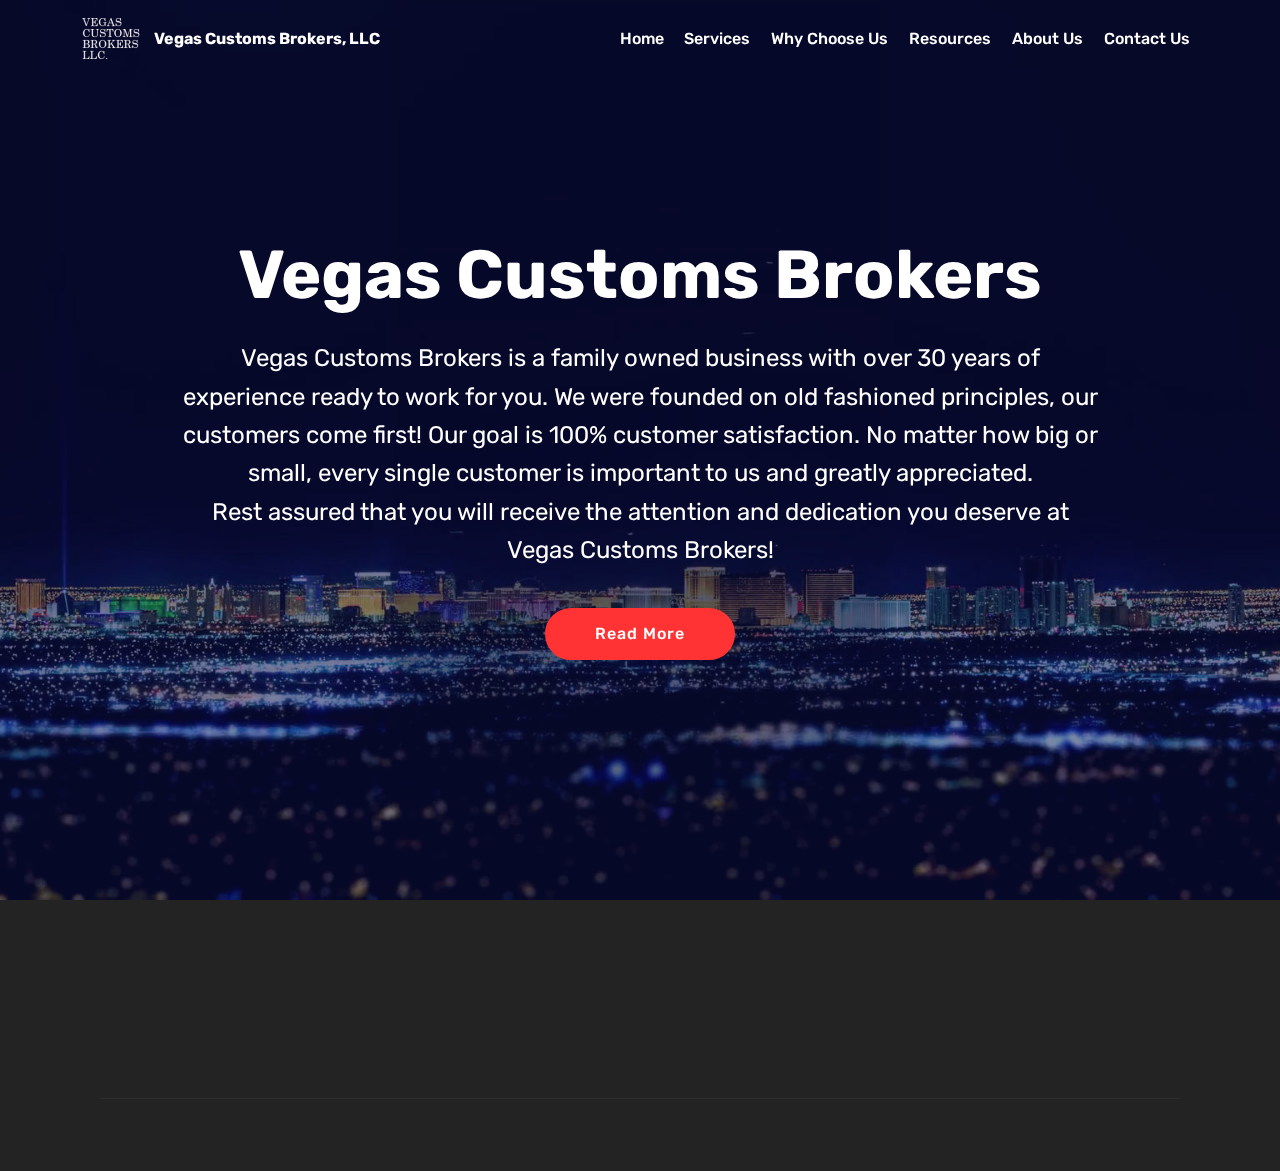
<file: index.html>
<!DOCTYPE html>
<html  >
<head>
  <!-- Site made with Mobirise Website Builder v4.12.0, https://mobirise.com -->
  <meta charset="UTF-8">
  <meta http-equiv="X-UA-Compatible" content="IE=edge">
  <meta name="generator" content="Mobirise v4.12.0, mobirise.com">
  <meta name="viewport" content="width=device-width, initial-scale=1, minimum-scale=1">
  <link rel="shortcut icon" href="assets/images/vegas2-122x122-122x122.png" type="image/x-icon">
  <meta name="description" content="">
  
  <title>Home</title>
  <link rel="stylesheet" href="assets/web/assets/mobirise-icons/mobirise-icons.css">
  <link rel="stylesheet" href="assets/bootstrap/css/bootstrap.min.css">
  <link rel="stylesheet" href="assets/bootstrap/css/bootstrap-grid.min.css">
  <link rel="stylesheet" href="assets/bootstrap/css/bootstrap-reboot.min.css">
  <link rel="stylesheet" href="assets/socicon/css/styles.css">
  <link rel="stylesheet" href="assets/tether/tether.min.css">
  <link rel="stylesheet" href="assets/animatecss/animate.min.css">
  <link rel="stylesheet" href="assets/dropdown/css/style.css">
  <link rel="stylesheet" href="assets/theme/css/style.css">
  <link rel="preload" as="style" href="assets/mobirise/css/mbr-additional.css"><link rel="stylesheet" href="assets/mobirise/css/mbr-additional.css" type="text/css">
  
  
  
</head>
<body>
  <section class="menu cid-rO32RojblI" once="menu" id="menu1-24">

    

    <nav class="navbar navbar-expand beta-menu navbar-dropdown align-items-center navbar-toggleable-sm bg-color transparent">
        <button class="navbar-toggler navbar-toggler-right" type="button" data-toggle="collapse" data-target="#navbarSupportedContent" aria-controls="navbarSupportedContent" aria-expanded="false" aria-label="Toggle navigation">
            <div class="hamburger">
                <span></span>
                <span></span>
                <span></span>
                <span></span>
            </div>
        </button>
        <div class="menu-logo">
            <div class="navbar-brand">
                <span class="navbar-logo">
                    <a href="index.html">
                         <img src="assets/images/vegas2-122x122.png" alt="Vegas Customs Brokers LLC" title="" style="height: 3.8rem;">
                    </a>
                </span>
                <span class="navbar-caption-wrap"><a class="navbar-caption text-white display-4" href="index.html">
                        Vegas Customs Brokers, LLC &nbsp; &nbsp; &nbsp; &nbsp; &nbsp; &nbsp; &nbsp; &nbsp; &nbsp; &nbsp;&nbsp;</a></span>
            </div>
        </div>
        <div class="collapse navbar-collapse" id="navbarSupportedContent">
            <ul class="navbar-nav nav-dropdown nav-right" data-app-modern-menu="true"><li class="nav-item">
                    <a class="nav-link link text-white display-4" href="index.html">
                        
                        Home</a>
                </li><li class="nav-item"><a class="nav-link link text-white display-4" href="page4.html#header10-1h">
                        
                        Services
                    </a></li><li class="nav-item"><a class="nav-link link text-white display-4" href="page5.html#header2-1o">
                        
                        Why Choose Us</a></li><li class="nav-item"><a class="nav-link link text-white display-4" href="page6.html#header10-1r">
                        
                        Resources</a></li><li class="nav-item"><a class="nav-link link text-white display-4" href="page3.html#header2-1j">
                        
                        About Us</a></li>
                <li class="nav-item">
                    <a class="nav-link link text-white display-4" href="page7.html#footer2-26">
                        
                        Contact Us</a>
                </li></ul>
            
        </div>
    </nav>
</section>

<section class="engine"><a href="https://mobirise.info/y">html web templates</a></section><section class="cid-rLjEVZIqVm mbr-fullscreen mbr-parallax-background" id="header2-0">

    

    <div class="mbr-overlay" style="opacity: 0.5; background-color: rgb(12, 16, 77);"></div>

    <div class="container align-center">
        <div class="row justify-content-md-center">
            <div class="mbr-white col-md-10">
                <h1 class="mbr-section-title mbr-bold pb-3 mbr-fonts-style display-1">Vegas Customs Brokers</h1>
                
                <p class="mbr-text pb-3 mbr-fonts-style display-5">
                    Vegas Customs Brokers is a family owned business with over 30 years of experience ready to work for you. We were founded on old fashioned principles, our customers come first! Our goal is 100% customer satisfaction. No matter how big or small, every single customer is important to us and greatly appreciated. <br>Rest assured that you will receive the attention and dedication you deserve at Vegas Customs Brokers!
                </p>
                <div class="mbr-section-btn"><a class="btn btn-md btn-primary display-4" href="page1.html#header10-3">Read More</a></div>
            </div>
        </div>
    </div>
    
</section>

<section class="cid-rO3xB4F2c6" id="footer1-29">

    

    

    <div class="container">
        <div class="media-container-row content text-white">
            <div class="col-12 col-md-3">
                <div class="media-wrap">
                    <a href="index.html">
                        <img src="assets/images/vegas1-128x128.png" alt="Mobirise" title="">
                    </a>
                </div>
            </div>
            <div class="col-12 col-md-3 mbr-fonts-style display-7">
                <h5 class="pb-3">
                    Address
                </h5>
                <p class="mbr-text">Vegas Customs Brokers, LLC
<br>8461 Farm Rd. Suite# 120-245
<br>Las Vegas, NV 89131&nbsp;<br></p>
            </div>
            <div class="col-12 col-md-3 mbr-fonts-style display-7">
                <h5 class="pb-3">
                    Contact Us</h5>
                <p class="mbr-text"><a href="mailto:info@vegascustomsbrokers.com" class="text-white">info@vegascustomsbrokers.com</a>                     <br>Phone: <a href="tel:+1-702-935-8600 " class="text-white">+1 702-935-8600 </a>                    <br>Fax: <a href="tel:+1 702-996-6390" class="text-white">+1 702-996-6390</a>
                </p>
            </div>
            <div class="col-12 col-md-3 mbr-fonts-style display-7">
                <h5 class="pb-3"></h5>
                <p class="mbr-text"></p>
            </div>
        </div>
        <div class="footer-lower">
            <div class="media-container-row">
                <div class="col-sm-12">
                    <hr>
                </div>
            </div>
            <div class="media-container-row mbr-white">
                <div class="col-sm-6 copyright">
                    <p class="mbr-text mbr-fonts-style display-7">
                        © Copyright 2020 Vegas Customs Brokers LLC</p>
                </div>
                <div class="col-md-6">
                    
                </div>
            </div>
        </div>
    </div>
</section>


  <script src="assets/web/assets/jquery/jquery.min.js"></script>
  <script src="assets/popper/popper.min.js"></script>
  <script src="assets/bootstrap/js/bootstrap.min.js"></script>
  <script src="assets/smoothscroll/smooth-scroll.js"></script>
  <script src="assets/tether/tether.min.js"></script>
  <script src="assets/viewportchecker/jquery.viewportchecker.js"></script>
  <script src="assets/dropdown/js/nav-dropdown.js"></script>
  <script src="assets/dropdown/js/navbar-dropdown.js"></script>
  <script src="assets/touchswipe/jquery.touch-swipe.min.js"></script>
  <script src="assets/parallax/jarallax.min.js"></script>
  <script src="assets/theme/js/script.js"></script>
  
  
  <input name="animation" type="hidden">
  </body>
</html>
</file>
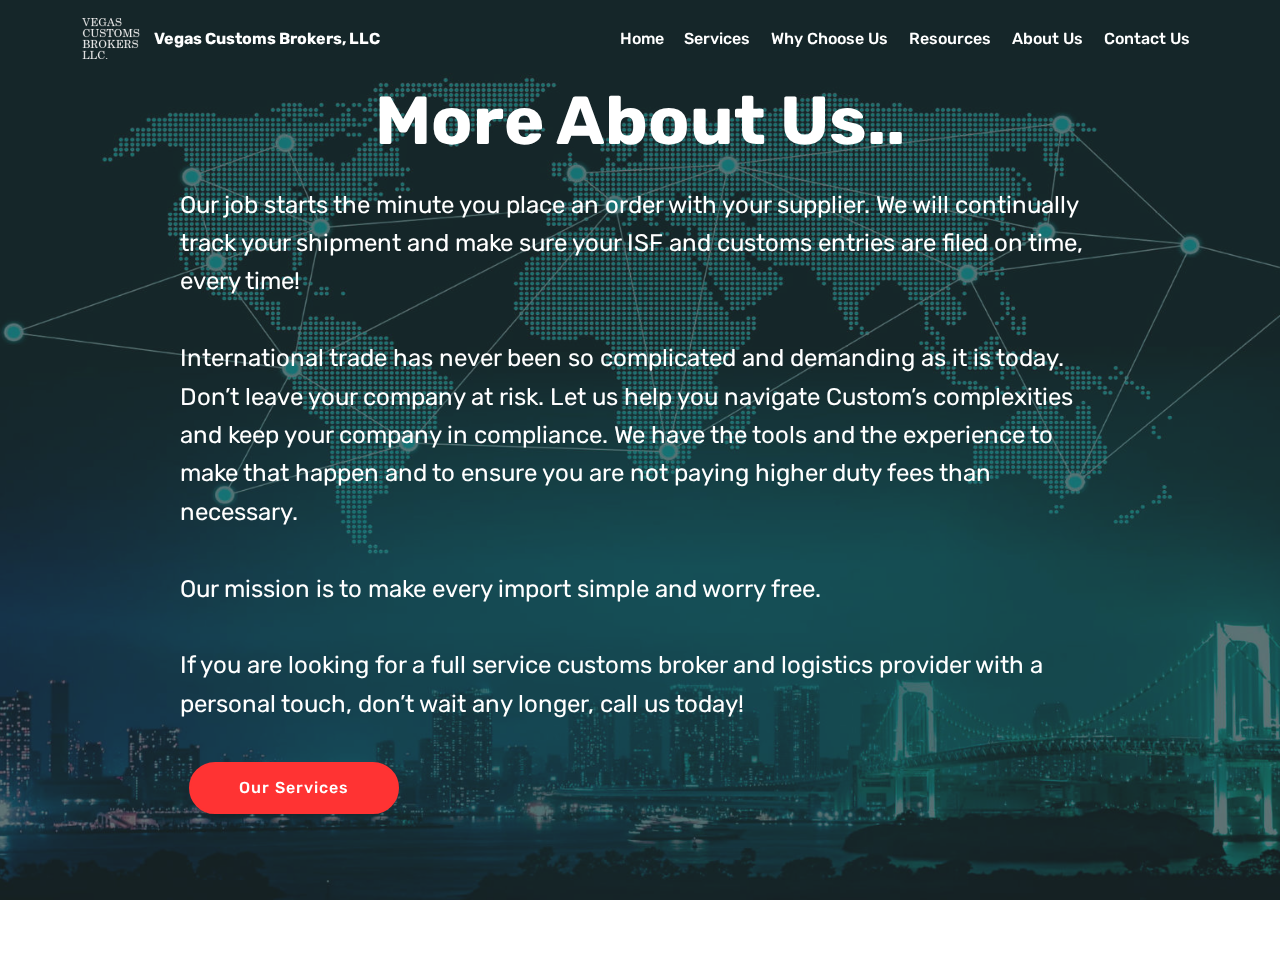
<file: page1.html>
<!DOCTYPE html>
<html  >
<head>
  <!-- Site made with Mobirise Website Builder v4.12.0, https://mobirise.com -->
  <meta charset="UTF-8">
  <meta http-equiv="X-UA-Compatible" content="IE=edge">
  <meta name="generator" content="Mobirise v4.12.0, mobirise.com">
  <meta name="viewport" content="width=device-width, initial-scale=1, minimum-scale=1">
  <link rel="shortcut icon" href="assets/images/vegas2-122x122-122x122.png" type="image/x-icon">
  <meta name="description" content="Site Maker Description">
  
  <title>Read More</title>
  <link rel="stylesheet" href="assets/web/assets/mobirise-icons/mobirise-icons.css">
  <link rel="stylesheet" href="assets/bootstrap/css/bootstrap.min.css">
  <link rel="stylesheet" href="assets/bootstrap/css/bootstrap-grid.min.css">
  <link rel="stylesheet" href="assets/bootstrap/css/bootstrap-reboot.min.css">
  <link rel="stylesheet" href="assets/tether/tether.min.css">
  <link rel="stylesheet" href="assets/animatecss/animate.min.css">
  <link rel="stylesheet" href="assets/dropdown/css/style.css">
  <link rel="stylesheet" href="assets/theme/css/style.css">
  <link rel="preload" as="style" href="assets/mobirise/css/mbr-additional.css"><link rel="stylesheet" href="assets/mobirise/css/mbr-additional.css" type="text/css">
  
  
  
</head>
<body>
  <section class="menu cid-rO32RojblI" once="menu" id="menu1-24">

    

    <nav class="navbar navbar-expand beta-menu navbar-dropdown align-items-center navbar-toggleable-sm bg-color transparent">
        <button class="navbar-toggler navbar-toggler-right" type="button" data-toggle="collapse" data-target="#navbarSupportedContent" aria-controls="navbarSupportedContent" aria-expanded="false" aria-label="Toggle navigation">
            <div class="hamburger">
                <span></span>
                <span></span>
                <span></span>
                <span></span>
            </div>
        </button>
        <div class="menu-logo">
            <div class="navbar-brand">
                <span class="navbar-logo">
                    <a href="index.html">
                         <img src="assets/images/vegas2-122x122.png" alt="Vegas Customs Brokers LLC" title="" style="height: 3.8rem;">
                    </a>
                </span>
                <span class="navbar-caption-wrap"><a class="navbar-caption text-white display-4" href="index.html">
                        Vegas Customs Brokers, LLC &nbsp; &nbsp; &nbsp; &nbsp; &nbsp; &nbsp; &nbsp; &nbsp; &nbsp; &nbsp;&nbsp;</a></span>
            </div>
        </div>
        <div class="collapse navbar-collapse" id="navbarSupportedContent">
            <ul class="navbar-nav nav-dropdown nav-right" data-app-modern-menu="true"><li class="nav-item">
                    <a class="nav-link link text-white display-4" href="index.html">
                        
                        Home</a>
                </li><li class="nav-item"><a class="nav-link link text-white display-4" href="page4.html#header10-1h">
                        
                        Services
                    </a></li><li class="nav-item"><a class="nav-link link text-white display-4" href="page5.html#header2-1o">
                        
                        Why Choose Us</a></li><li class="nav-item"><a class="nav-link link text-white display-4" href="page6.html#header10-1r">
                        
                        Resources</a></li><li class="nav-item"><a class="nav-link link text-white display-4" href="page3.html#header2-1j">
                        
                        About Us</a></li>
                <li class="nav-item">
                    <a class="nav-link link text-white display-4" href="page7.html#footer2-26">
                        
                        Contact Us</a>
                </li></ul>
            
        </div>
    </nav>
</section>

<section class="engine"><a href="https://mobirise.info/s">free bootstrap theme</a></section><section class="cid-rO31So3G7m mbr-fullscreen mbr-parallax-background" id="header2-21">

    

    <div class="mbr-overlay" style="opacity: 0.6; background-color: rgb(35, 35, 35);"></div>

    <div class="container align-center">
        <div class="row justify-content-md-center">
            <div class="mbr-white col-md-10">
                <h1 class="mbr-section-title mbr-bold pb-3 mbr-fonts-style display-1">
                    More About Us..</h1>
                
                <p class="mbr-text pb-3 mbr-fonts-style display-5">Our job starts the minute you place an order with your supplier. We will continually track your shipment and make sure your ISF and customs entries are filed on time, every time! <br>
<br>International trade has never been so complicated and demanding as it is today. Don’t leave your company at risk. Let us help you navigate Custom’s complexities and keep your company in compliance. We have the tools and the experience to make that happen and to ensure you are not paying higher duty fees than necessary. <br>
<br>Our mission is to make every import simple and worry free. 
<br>
<br>If you are looking for a full service customs broker and logistics provider with a personal touch, don’t wait any longer, call us today!&nbsp;</p>
                <div class="mbr-section-btn"><a class="btn btn-md btn-primary display-4" href="page4.html">Our Services</a></div>
            </div>
        </div>
    </div>
    
</section>

<section once="footers" class="cid-rO3K245Gva mbr-reveal" id="footer6-2o">

    

    

    <div class="container">
        <div class="media-container-row align-center mbr-white">
            <div class="col-12">
                <p class="mbr-text mb-0 mbr-fonts-style display-7">
                    © Copyright 2020 Vegas Customs Brokers LLC - All Rights Reserved
                </p>
            </div>
        </div>
    </div>
</section>


  <script src="assets/web/assets/jquery/jquery.min.js"></script>
  <script src="assets/popper/popper.min.js"></script>
  <script src="assets/bootstrap/js/bootstrap.min.js"></script>
  <script src="assets/tether/tether.min.js"></script>
  <script src="assets/smoothscroll/smooth-scroll.js"></script>
  <script src="assets/touchswipe/jquery.touch-swipe.min.js"></script>
  <script src="assets/viewportchecker/jquery.viewportchecker.js"></script>
  <script src="assets/parallax/jarallax.min.js"></script>
  <script src="assets/dropdown/js/nav-dropdown.js"></script>
  <script src="assets/dropdown/js/navbar-dropdown.js"></script>
  <script src="assets/theme/js/script.js"></script>
  
  
  <input name="animation" type="hidden">
  </body>
</html>
</file>
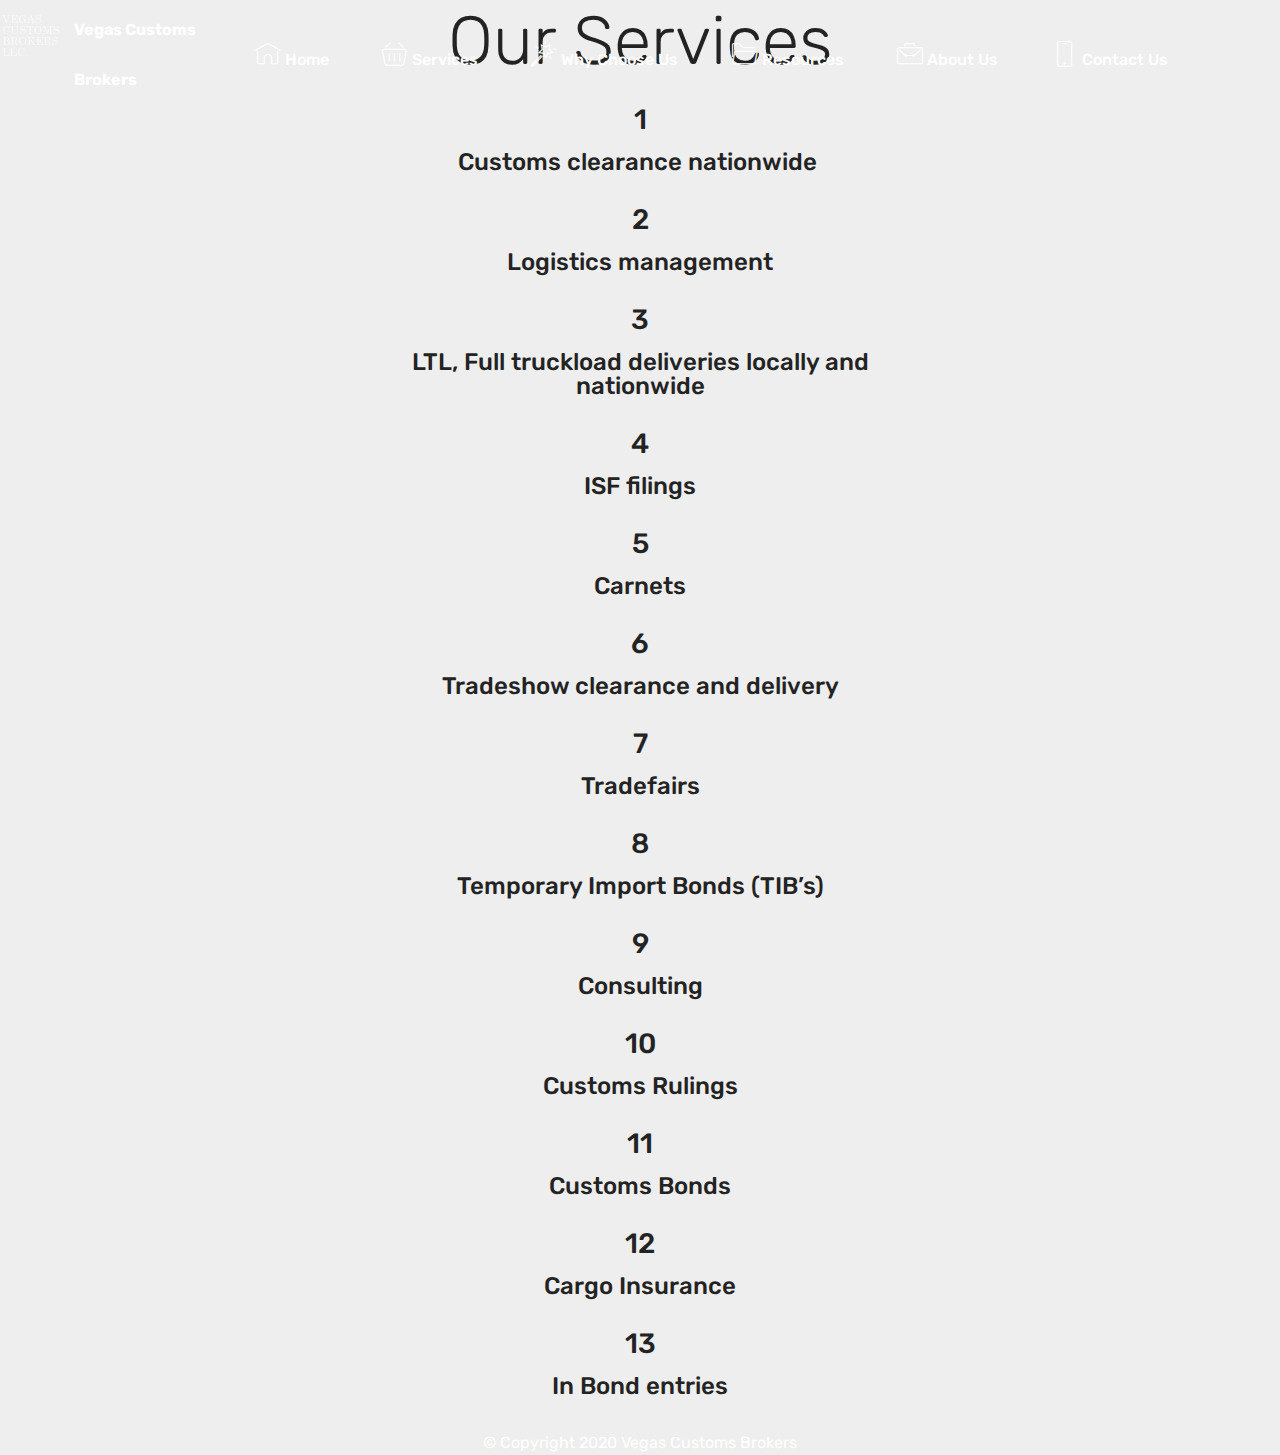
<file: page2.html>
<!DOCTYPE html>
<html  >
<head>
  <!-- Site made with Mobirise Website Builder v4.10.7, https://mobirise.com -->
  <meta charset="UTF-8">
  <meta http-equiv="X-UA-Compatible" content="IE=edge">
  <meta name="generator" content="Mobirise v4.10.7, mobirise.com">
  <meta name="viewport" content="width=device-width, initial-scale=1, minimum-scale=1">
  <link rel="shortcut icon" href="assets/images/vegas1-128x128.png" type="image/x-icon">
  <meta name="description" content="Web Site Builder Description">
  
  <title>Our Services</title>
  <link rel="stylesheet" href="assets/web/assets/mobirise-icons/mobirise-icons.css">
  <link rel="stylesheet" href="assets/tether/tether.min.css">
  <link rel="stylesheet" href="assets/bootstrap/css/bootstrap.min.css">
  <link rel="stylesheet" href="assets/bootstrap/css/bootstrap-grid.min.css">
  <link rel="stylesheet" href="assets/bootstrap/css/bootstrap-reboot.min.css">
  <link rel="stylesheet" href="assets/dropdown/css/style.css">
  <link rel="stylesheet" href="assets/theme/css/style.css">
  <link rel="stylesheet" href="assets/mobirise/css/mbr-additional.css" type="text/css">
  
  
  
</head>
<body>
  <section class="menu cid-rM4bwu1t0b" once="menu" id="menu1-1v">

    

    <nav class="navbar navbar-expand beta-menu navbar-dropdown align-items-center navbar-toggleable-sm bg-color transparent">
        <button class="navbar-toggler navbar-toggler-right" type="button" data-toggle="collapse" data-target="#navbarSupportedContent" aria-controls="navbarSupportedContent" aria-expanded="false" aria-label="Toggle navigation">
            <div class="hamburger">
                <span></span>
                <span></span>
                <span></span>
                <span></span>
            </div>
        </button>
        <div class="menu-logo">
            <div class="navbar-brand">
                <span class="navbar-logo">
                    <a href="index.html">
                         <img src="assets/images/vegas2-122x122.png" alt="Vegas Customs Brokers LLC" title="" style="height: 3.8rem;">
                    </a>
                </span>
                <span class="navbar-caption-wrap"><a class="navbar-caption text-white display-4" href="index.html">
                        Vegas Customs Brokers
                    </a></span>
            </div>
        </div>
        <div class="collapse navbar-collapse" id="navbarSupportedContent">
            <ul class="navbar-nav nav-dropdown nav-right" data-app-modern-menu="true"><li class="nav-item">
                    <a class="nav-link link text-white display-4" href="index.html">
                        <span class="mbri-home mbr-iconfont mbr-iconfont-btn"></span>
                        Home</a>
                </li><li class="nav-item"><a class="nav-link link text-white display-4" href="page4.html#header10-1h"><span class="mbri-shopping-basket mbr-iconfont mbr-iconfont-btn"></span>
                        
                        Services
                    </a></li><li class="nav-item"><a class="nav-link link text-white display-4" href="page5.html#header2-1o"><span class="mbri-magic-stick mbr-iconfont mbr-iconfont-btn"></span>
                        
                        Why Choose Us</a></li><li class="nav-item"><a class="nav-link link text-white display-4" href="page6.html#header10-1r"><span class="mbri-opened-folder mbr-iconfont mbr-iconfont-btn"></span>
                        
                        Resources</a></li><li class="nav-item"><a class="nav-link link text-white display-4" href="page3.html#header2-1j"><span class="mbri-briefcase mbr-iconfont mbr-iconfont-btn"></span>
                        
                        About Us</a></li>
                <li class="nav-item">
                    <a class="nav-link link text-white display-4" href="page7.html#footer2-26"><span class="mbri-mobile mbr-iconfont mbr-iconfont-btn"></span>
                        
                        Contact Us</a>
                </li></ul>
            
        </div>
    </nav>
</section>

<section class="engine"><a href="https://mobirise.info/y">free html website templates</a></section><section class="step2 cid-rLjKO1YSTA" id="step2-q">

    

    
    
    <div class="container">
        <h2 class="mbr-section-title pb-3 mbr-fonts-style align-center display-1">Our Services</h2>
        
        <div class="step-container row justify-content-center">
            <div class="card col-12 last-child col-md-6">
                <div class="step-element">
                    <div class="step-wrapper pb-3">
                        <h3 class="step d-flex align-items-center justify-content-center m-auto">
                            1
                        </h3>
                    </div>          
                    <div class="step-text-content align-center">
                        <h4 class="mbr-step-title pb-3 mbr-fonts-style display-5">Customs clearance nationwide&nbsp;</h4>
                        <p class="mbr-step-text mbr-fonts-style display-7"></p>
                    </div>
                </div>
            </div>

            

            

            
            
            
            
            
            
            
            
            
            
            
        </div>
    </div>
</section>

<section class="step2 cid-rLjLOFKF2G" id="step2-10">

    

    
    
    <div class="container">
        
        
        <div class="step-container row justify-content-center">
            <div class="card col-12 last-child col-md-6">
                <div class="step-element">
                    <div class="step-wrapper pb-3">
                        <h3 class="step d-flex align-items-center justify-content-center m-auto">
                            2
                        </h3>
                    </div>          
                    <div class="step-text-content align-center">
                        <h4 class="mbr-step-title pb-3 mbr-fonts-style display-5">Logistics management</h4>
                        <p class="mbr-step-text mbr-fonts-style display-7"></p>
                    </div>
                </div>
            </div>

            

            

            
            
            
            
            
            
            
            
            
            
            
        </div>
    </div>
</section>

<section class="step2 cid-rLjLOZXVrn" id="step2-11">

    

    
    
    <div class="container">
        
        
        <div class="step-container row justify-content-center">
            <div class="card col-12 last-child col-md-6">
                <div class="step-element">
                    <div class="step-wrapper pb-3">
                        <h3 class="step d-flex align-items-center justify-content-center m-auto">
                            3
                        </h3>
                    </div>          
                    <div class="step-text-content align-center">
                        <h4 class="mbr-step-title pb-3 mbr-fonts-style display-5">LTL, Full truckload deliveries locally and nationwide</h4>
                        <p class="mbr-step-text mbr-fonts-style display-7"></p>
                    </div>
                </div>
            </div>

            

            

            
            
            
            
            
            
            
            
            
            
            
        </div>
    </div>
</section>

<section class="step2 cid-rLjLPlZ1gD" id="step2-12">

    

    
    
    <div class="container">
        
        
        <div class="step-container row justify-content-center">
            <div class="card col-12 last-child col-md-6">
                <div class="step-element">
                    <div class="step-wrapper pb-3">
                        <h3 class="step d-flex align-items-center justify-content-center m-auto">
                            4
                        </h3>
                    </div>          
                    <div class="step-text-content align-center">
                        <h4 class="mbr-step-title pb-3 mbr-fonts-style display-5">ISF filings</h4>
                        <p class="mbr-step-text mbr-fonts-style display-7"></p>
                    </div>
                </div>
            </div>

            

            

            
            
            
            
            
            
            
            
            
            
            
        </div>
    </div>
</section>

<section class="step2 cid-rLjLPJHd80" id="step2-13">

    

    
    
    <div class="container">
        
        
        <div class="step-container row justify-content-center">
            <div class="card col-12 last-child col-md-6">
                <div class="step-element">
                    <div class="step-wrapper pb-3">
                        <h3 class="step d-flex align-items-center justify-content-center m-auto">
                            5
                        </h3>
                    </div>          
                    <div class="step-text-content align-center">
                        <h4 class="mbr-step-title pb-3 mbr-fonts-style display-5">Carnets
                        </h4>
                        <p class="mbr-step-text mbr-fonts-style display-7"></p>
                    </div>
                </div>
            </div>

            

            

            
            
            
            
            
            
            
            
            
            
            
        </div>
    </div>
</section>

<section class="step2 cid-rLjLQ3r66V" id="step2-14">

    

    
    
    <div class="container">
        
        
        <div class="step-container row justify-content-center">
            <div class="card col-12 last-child col-md-6">
                <div class="step-element">
                    <div class="step-wrapper pb-3">
                        <h3 class="step d-flex align-items-center justify-content-center m-auto">
                            6
                        </h3>
                    </div>          
                    <div class="step-text-content align-center">
                        <h4 class="mbr-step-title pb-3 mbr-fonts-style display-5">Tradeshow clearance and delivery</h4>
                        <p class="mbr-step-text mbr-fonts-style display-7"></p>
                    </div>
                </div>
            </div>

            

            

            
            
            
            
            
            
            
            
            
            
            
        </div>
    </div>
</section>

<section class="step2 cid-rLjLQr0QXh" id="step2-15">

    

    
    
    <div class="container">
        
        
        <div class="step-container row justify-content-center">
            <div class="card col-12 last-child col-md-6">
                <div class="step-element">
                    <div class="step-wrapper pb-3">
                        <h3 class="step d-flex align-items-center justify-content-center m-auto">
                            7
                        </h3>
                    </div>          
                    <div class="step-text-content align-center">
                        <h4 class="mbr-step-title pb-3 mbr-fonts-style display-5">Tradefairs
                        </h4>
                        <p class="mbr-step-text mbr-fonts-style display-7"></p>
                    </div>
                </div>
            </div>

            

            

            
            
            
            
            
            
            
            
            
            
            
        </div>
    </div>
</section>

<section class="step2 cid-rLjLOfYaG8" id="step2-z">

    

    
    
    <div class="container">
        
        
        <div class="step-container row justify-content-center">
            <div class="card col-12 last-child col-md-6">
                <div class="step-element">
                    <div class="step-wrapper pb-3">
                        <h3 class="step d-flex align-items-center justify-content-center m-auto">
                            8
                        </h3>
                    </div>          
                    <div class="step-text-content align-center">
                        <h4 class="mbr-step-title pb-3 mbr-fonts-style display-5">Temporary Import Bonds (TIB’s)</h4>
                        <p class="mbr-step-text mbr-fonts-style display-7"></p>
                    </div>
                </div>
            </div>

            

            

            
            
            
            
            
            
            
            
            
            
            
        </div>
    </div>
</section>

<section class="step2 cid-rLjLyslmK2" id="step2-v">

    

    
    
    <div class="container">
        
        
        <div class="step-container row justify-content-center">
            <div class="card col-12 last-child col-md-6">
                <div class="step-element">
                    <div class="step-wrapper pb-3">
                        <h3 class="step d-flex align-items-center justify-content-center m-auto">
                            9
                        </h3>
                    </div>          
                    <div class="step-text-content align-center">
                        <h4 class="mbr-step-title pb-3 mbr-fonts-style display-5">Consulting
                        </h4>
                        <p class="mbr-step-text mbr-fonts-style display-7"></p>
                    </div>
                </div>
            </div>

            

            

            
            
            
            
            
            
            
            
            
            
            
        </div>
    </div>
</section>

<section class="step2 cid-rLjLLWm5nc" id="step2-w">

    

    
    
    <div class="container">
        
        
        <div class="step-container row justify-content-center">
            <div class="card col-12 last-child col-md-6">
                <div class="step-element">
                    <div class="step-wrapper pb-3">
                        <h3 class="step d-flex align-items-center justify-content-center m-auto">
                            10</h3>
                    </div>          
                    <div class="step-text-content align-center">
                        <h4 class="mbr-step-title pb-3 mbr-fonts-style display-5">Customs Rulings</h4>
                        <p class="mbr-step-text mbr-fonts-style display-7"></p>
                    </div>
                </div>
            </div>

            

            

            
            
            
            
            
            
            
            
            
            
            
        </div>
    </div>
</section>

<section class="step2 cid-rLjLMDnb8J" id="step2-x">

    

    
    
    <div class="container">
        
        
        <div class="step-container row justify-content-center">
            <div class="card col-12 last-child col-md-6">
                <div class="step-element">
                    <div class="step-wrapper pb-3">
                        <h3 class="step d-flex align-items-center justify-content-center m-auto">
                            11</h3>
                    </div>          
                    <div class="step-text-content align-center">
                        <h4 class="mbr-step-title pb-3 mbr-fonts-style display-5">Customs Bonds</h4>
                        <p class="mbr-step-text mbr-fonts-style display-7"></p>
                    </div>
                </div>
            </div>

            

            

            
            
            
            
            
            
            
            
            
            
            
        </div>
    </div>
</section>

<section class="step2 cid-rLjLNuKQ03" id="step2-y">

    

    
    
    <div class="container">
        
        
        <div class="step-container row justify-content-center">
            <div class="card col-12 last-child col-md-6">
                <div class="step-element">
                    <div class="step-wrapper pb-3">
                        <h3 class="step d-flex align-items-center justify-content-center m-auto">
                            12</h3>
                    </div>          
                    <div class="step-text-content align-center">
                        <h4 class="mbr-step-title pb-3 mbr-fonts-style display-5">Cargo Insurance</h4>
                        <p class="mbr-step-text mbr-fonts-style display-7"></p>
                    </div>
                </div>
            </div>

            

            

            
            
            
            
            
            
            
            
            
            
            
        </div>
    </div>
</section>

<section class="step2 cid-rLjM3APGcZ" id="step2-16">

    

    
    
    <div class="container">
        
        
        <div class="step-container row justify-content-center">
            <div class="card col-12 last-child col-md-6">
                <div class="step-element">
                    <div class="step-wrapper pb-3">
                        <h3 class="step d-flex align-items-center justify-content-center m-auto">
                            13</h3>
                    </div>          
                    <div class="step-text-content align-center">
                        <h4 class="mbr-step-title pb-3 mbr-fonts-style display-5">In Bond entries</h4>
                        <p class="mbr-step-text mbr-fonts-style display-7"></p>
                    </div>
                </div>
            </div>

            

            

            
            
            
            
            
            
            
            
            
            
            
        </div>
    </div>
</section>

<section once="footers" class="cid-rM6wFRlNsB" id="footer6-28">

    

    

    <div class="container">
        <div class="media-container-row align-center mbr-white">
            <div class="col-12">
                <p class="mbr-text mb-0 mbr-fonts-style display-7">
                    © Copyright 2020 Vegas Customs Brokers</p>
            </div>
        </div>
    </div>
</section>


  <script src="assets/web/assets/jquery/jquery.min.js"></script>
  <script src="assets/popper/popper.min.js"></script>
  <script src="assets/tether/tether.min.js"></script>
  <script src="assets/bootstrap/js/bootstrap.min.js"></script>
  <script src="assets/smoothscroll/smooth-scroll.js"></script>
  <script src="assets/dropdown/js/nav-dropdown.js"></script>
  <script src="assets/dropdown/js/navbar-dropdown.js"></script>
  <script src="assets/touchswipe/jquery.touch-swipe.min.js"></script>
  <script src="assets/theme/js/script.js"></script>
  
  
</body>
</html>
</file>
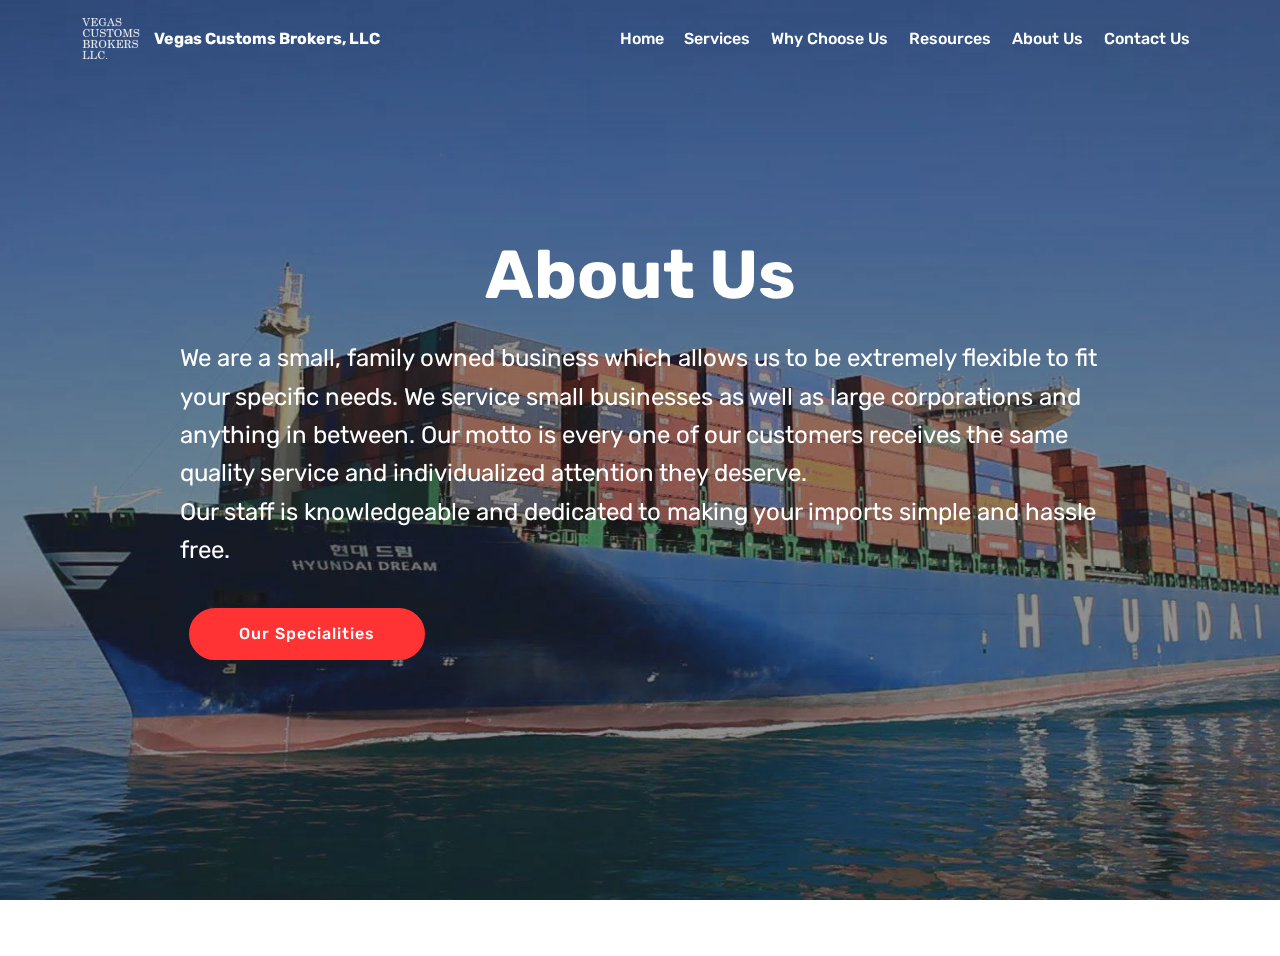
<file: page3.html>
<!DOCTYPE html>
<html  >
<head>
  <!-- Site made with Mobirise Website Builder v4.12.0, https://mobirise.com -->
  <meta charset="UTF-8">
  <meta http-equiv="X-UA-Compatible" content="IE=edge">
  <meta name="generator" content="Mobirise v4.12.0, mobirise.com">
  <meta name="viewport" content="width=device-width, initial-scale=1, minimum-scale=1">
  <link rel="shortcut icon" href="assets/images/vegas2-122x122-122x122.png" type="image/x-icon">
  <meta name="description" content="Web Maker Description">
  
  <title>About Us</title>
  <link rel="stylesheet" href="assets/web/assets/mobirise-icons/mobirise-icons.css">
  <link rel="stylesheet" href="assets/bootstrap/css/bootstrap.min.css">
  <link rel="stylesheet" href="assets/bootstrap/css/bootstrap-grid.min.css">
  <link rel="stylesheet" href="assets/bootstrap/css/bootstrap-reboot.min.css">
  <link rel="stylesheet" href="assets/tether/tether.min.css">
  <link rel="stylesheet" href="assets/animatecss/animate.min.css">
  <link rel="stylesheet" href="assets/dropdown/css/style.css">
  <link rel="stylesheet" href="assets/theme/css/style.css">
  <link rel="preload" as="style" href="assets/mobirise/css/mbr-additional.css"><link rel="stylesheet" href="assets/mobirise/css/mbr-additional.css" type="text/css">
  
  
  
</head>
<body>
  <section class="menu cid-rO32RojblI" once="menu" id="menu1-24">

    

    <nav class="navbar navbar-expand beta-menu navbar-dropdown align-items-center navbar-toggleable-sm bg-color transparent">
        <button class="navbar-toggler navbar-toggler-right" type="button" data-toggle="collapse" data-target="#navbarSupportedContent" aria-controls="navbarSupportedContent" aria-expanded="false" aria-label="Toggle navigation">
            <div class="hamburger">
                <span></span>
                <span></span>
                <span></span>
                <span></span>
            </div>
        </button>
        <div class="menu-logo">
            <div class="navbar-brand">
                <span class="navbar-logo">
                    <a href="index.html">
                         <img src="assets/images/vegas2-122x122.png" alt="Vegas Customs Brokers LLC" title="" style="height: 3.8rem;">
                    </a>
                </span>
                <span class="navbar-caption-wrap"><a class="navbar-caption text-white display-4" href="index.html">
                        Vegas Customs Brokers, LLC &nbsp; &nbsp; &nbsp; &nbsp; &nbsp; &nbsp; &nbsp; &nbsp; &nbsp; &nbsp;&nbsp;</a></span>
            </div>
        </div>
        <div class="collapse navbar-collapse" id="navbarSupportedContent">
            <ul class="navbar-nav nav-dropdown nav-right" data-app-modern-menu="true"><li class="nav-item">
                    <a class="nav-link link text-white display-4" href="index.html">
                        
                        Home</a>
                </li><li class="nav-item"><a class="nav-link link text-white display-4" href="page4.html#header10-1h">
                        
                        Services
                    </a></li><li class="nav-item"><a class="nav-link link text-white display-4" href="page5.html#header2-1o">
                        
                        Why Choose Us</a></li><li class="nav-item"><a class="nav-link link text-white display-4" href="page6.html#header10-1r">
                        
                        Resources</a></li><li class="nav-item"><a class="nav-link link text-white display-4" href="page3.html#header2-1j">
                        
                        About Us</a></li>
                <li class="nav-item">
                    <a class="nav-link link text-white display-4" href="page7.html#footer2-26">
                        
                        Contact Us</a>
                </li></ul>
            
        </div>
    </nav>
</section>

<section class="engine"><a href="https://mobirise.info/r">free bootstrap template</a></section><section class="header1 cid-rOk3q2oh30 mbr-fullscreen mbr-parallax-background" id="header1-2p">

    

    <div class="mbr-overlay" style="opacity: 0.5; background-color: rgb(35, 35, 35);">
    </div>

    <div class="container">
        <div class="row justify-content-md-center">
            <div class="mbr-white col-md-10">
                <h1 class="mbr-section-title align-center mbr-bold pb-3 mbr-fonts-style display-1">
                    About Us</h1>
                
                <p class="mbr-text align-center pb-3 mbr-fonts-style display-5">We are a small, family owned business which allows us to be extremely flexible to fit your specific needs. We service small businesses as well as large corporations and anything in between. Our motto is every one of our customers receives the same quality service and individualized attention they deserve. 
<br>Our staff is knowledgeable and dedicated to making your imports simple and hassle free.&nbsp;</p>
                <div class="mbr-section-btn align-center"><a class="btn btn-md btn-secondary display-4" href="page8.html">
                        Our Specialities</a></div>
            </div>
        </div>
    </div>

</section>

<section once="footers" class="cid-rO3K245Gva mbr-reveal" id="footer6-2o">

    

    

    <div class="container">
        <div class="media-container-row align-center mbr-white">
            <div class="col-12">
                <p class="mbr-text mb-0 mbr-fonts-style display-7">
                    © Copyright 2020 Vegas Customs Brokers LLC - All Rights Reserved
                </p>
            </div>
        </div>
    </div>
</section>


  <script src="assets/web/assets/jquery/jquery.min.js"></script>
  <script src="assets/popper/popper.min.js"></script>
  <script src="assets/bootstrap/js/bootstrap.min.js"></script>
  <script src="assets/tether/tether.min.js"></script>
  <script src="assets/smoothscroll/smooth-scroll.js"></script>
  <script src="assets/viewportchecker/jquery.viewportchecker.js"></script>
  <script src="assets/dropdown/js/nav-dropdown.js"></script>
  <script src="assets/dropdown/js/navbar-dropdown.js"></script>
  <script src="assets/touchswipe/jquery.touch-swipe.min.js"></script>
  <script src="assets/parallax/jarallax.min.js"></script>
  <script src="assets/theme/js/script.js"></script>
  
  
  <input name="animation" type="hidden">
  </body>
</html>
</file>
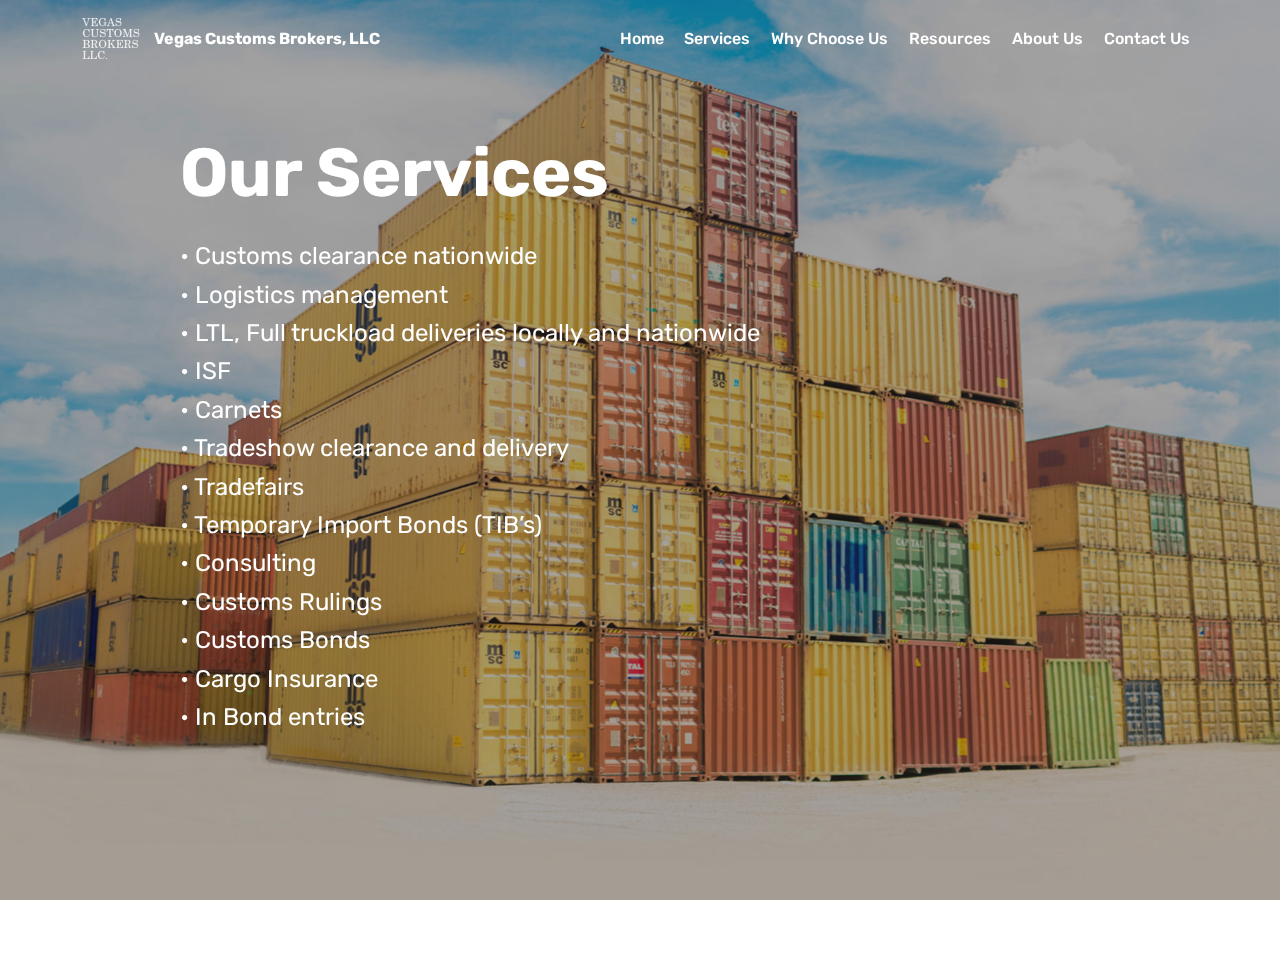
<file: page4.html>
<!DOCTYPE html>
<html  >
<head>
  <!-- Site made with Mobirise Website Builder v4.12.0, https://mobirise.com -->
  <meta charset="UTF-8">
  <meta http-equiv="X-UA-Compatible" content="IE=edge">
  <meta name="generator" content="Mobirise v4.12.0, mobirise.com">
  <meta name="viewport" content="width=device-width, initial-scale=1, minimum-scale=1">
  <link rel="shortcut icon" href="assets/images/vegas2-122x122-122x122.png" type="image/x-icon">
  <meta name="description" content="Web Page Generator Description">
  
  <title>Our Services</title>
  <link rel="stylesheet" href="assets/web/assets/mobirise-icons/mobirise-icons.css">
  <link rel="stylesheet" href="assets/bootstrap/css/bootstrap.min.css">
  <link rel="stylesheet" href="assets/bootstrap/css/bootstrap-grid.min.css">
  <link rel="stylesheet" href="assets/bootstrap/css/bootstrap-reboot.min.css">
  <link rel="stylesheet" href="assets/tether/tether.min.css">
  <link rel="stylesheet" href="assets/animatecss/animate.min.css">
  <link rel="stylesheet" href="assets/dropdown/css/style.css">
  <link rel="stylesheet" href="assets/theme/css/style.css">
  <link rel="preload" as="style" href="assets/mobirise/css/mbr-additional.css"><link rel="stylesheet" href="assets/mobirise/css/mbr-additional.css" type="text/css">
  
  
  
</head>
<body>
  <section class="menu cid-rO3iSKCbv3" once="menu" id="menu1-27">

    

    <nav class="navbar navbar-expand beta-menu navbar-dropdown align-items-center navbar-toggleable-sm bg-color transparent">
        <button class="navbar-toggler navbar-toggler-right" type="button" data-toggle="collapse" data-target="#navbarSupportedContent" aria-controls="navbarSupportedContent" aria-expanded="false" aria-label="Toggle navigation">
            <div class="hamburger">
                <span></span>
                <span></span>
                <span></span>
                <span></span>
            </div>
        </button>
        <div class="menu-logo">
            <div class="navbar-brand">
                <span class="navbar-logo">
                    <a href="index.html">
                         <img src="assets/images/vegas2-122x122.png" alt="Vegas Customs Brokers LLC" title="" style="height: 3.8rem;">
                    </a>
                </span>
                <span class="navbar-caption-wrap"><a class="navbar-caption text-white display-4" href="index.html">
                        Vegas Customs Brokers, LLC &nbsp; &nbsp; &nbsp; &nbsp; &nbsp; &nbsp; &nbsp; &nbsp; &nbsp; &nbsp;&nbsp;</a></span>
            </div>
        </div>
        <div class="collapse navbar-collapse" id="navbarSupportedContent">
            <ul class="navbar-nav nav-dropdown nav-right" data-app-modern-menu="true"><li class="nav-item">
                    <a class="nav-link link text-white display-4" href="index.html">
                        
                        Home</a>
                </li><li class="nav-item"><a class="nav-link link text-white display-4" href="page4.html#header10-1h">
                        
                        Services
                    </a></li><li class="nav-item"><a class="nav-link link text-white display-4" href="page5.html#header2-1o">
                        
                        Why Choose Us</a></li><li class="nav-item"><a class="nav-link link text-white display-4" href="page6.html#header10-1r">
                        
                        Resources</a></li><li class="nav-item"><a class="nav-link link text-white display-4" href="page3.html#header2-1j">
                        
                        About Us</a></li>
                <li class="nav-item">
                    <a class="nav-link link text-white display-4" href="page7.html#footer2-26">
                        
                        Contact Us</a>
                </li></ul>
            
        </div>
    </nav>
</section>

<section class="engine"><a href="https://mobirise.info/s">bootstrap themes</a></section><section class="header1 cid-rO33IGF3ux mbr-fullscreen mbr-parallax-background" id="header1-25">

    

    <div class="mbr-overlay" style="opacity: 0.4; background-color: rgb(35, 35, 35);">
    </div>

    <div class="container">
        <div class="row justify-content-md-center">
            <div class="mbr-white col-md-10">
                <h1 class="mbr-section-title align-center mbr-bold pb-3 mbr-fonts-style display-1">
                    Our Services</h1>
                
                <p class="mbr-text align-center pb-3 mbr-fonts-style display-5">•	Customs clearance nationwide 
<br>•	Logistics management 
<br>•	LTL, Full truckload deliveries locally and nationwide 
<br>•	ISF
<br>•	Carnets 
<br>•	Tradeshow clearance and delivery 
<br>•	Tradefairs 
<br>•	Temporary Import Bonds (TIB’s) 
<br>•	Consulting 
<br>•	Customs Rulings 
<br>•	Customs Bonds 
<br>•	Cargo Insurance 
<br>•	In Bond entries&nbsp;</p>
                
            </div>
        </div>
    </div>

</section>

<section once="footers" class="cid-rO3K245Gva mbr-reveal" id="footer6-2o">

    

    

    <div class="container">
        <div class="media-container-row align-center mbr-white">
            <div class="col-12">
                <p class="mbr-text mb-0 mbr-fonts-style display-7">
                    © Copyright 2020 Vegas Customs Brokers LLC - All Rights Reserved
                </p>
            </div>
        </div>
    </div>
</section>


  <script src="assets/web/assets/jquery/jquery.min.js"></script>
  <script src="assets/popper/popper.min.js"></script>
  <script src="assets/bootstrap/js/bootstrap.min.js"></script>
  <script src="assets/tether/tether.min.js"></script>
  <script src="assets/smoothscroll/smooth-scroll.js"></script>
  <script src="assets/touchswipe/jquery.touch-swipe.min.js"></script>
  <script src="assets/viewportchecker/jquery.viewportchecker.js"></script>
  <script src="assets/parallax/jarallax.min.js"></script>
  <script src="assets/dropdown/js/nav-dropdown.js"></script>
  <script src="assets/dropdown/js/navbar-dropdown.js"></script>
  <script src="assets/theme/js/script.js"></script>
  
  
  <input name="animation" type="hidden">
  </body>
</html>
</file>
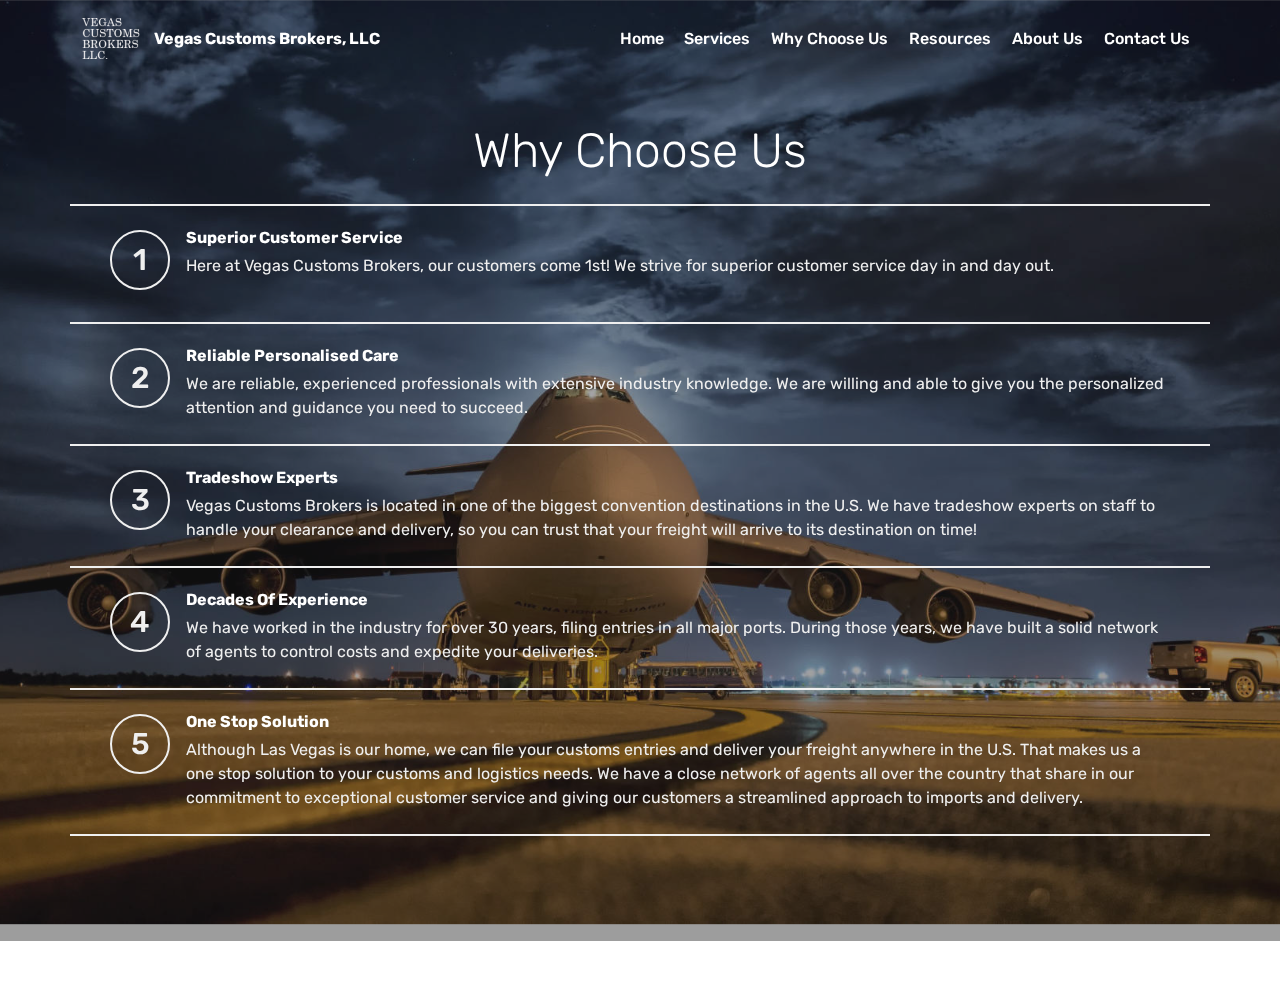
<file: page5.html>
<!DOCTYPE html>
<html  >
<head>
  <!-- Site made with Mobirise Website Builder v4.12.0, https://mobirise.com -->
  <meta charset="UTF-8">
  <meta http-equiv="X-UA-Compatible" content="IE=edge">
  <meta name="generator" content="Mobirise v4.12.0, mobirise.com">
  <meta name="viewport" content="width=device-width, initial-scale=1, minimum-scale=1">
  <link rel="shortcut icon" href="assets/images/vegas2-122x122-122x122.png" type="image/x-icon">
  <meta name="description" content="Web Builder Description">
  
  <title>Why Choose Us</title>
  <link rel="stylesheet" href="assets/web/assets/mobirise-icons/mobirise-icons.css">
  <link rel="stylesheet" href="assets/bootstrap/css/bootstrap.min.css">
  <link rel="stylesheet" href="assets/bootstrap/css/bootstrap-grid.min.css">
  <link rel="stylesheet" href="assets/bootstrap/css/bootstrap-reboot.min.css">
  <link rel="stylesheet" href="assets/tether/tether.min.css">
  <link rel="stylesheet" href="assets/animatecss/animate.min.css">
  <link rel="stylesheet" href="assets/dropdown/css/style.css">
  <link rel="stylesheet" href="assets/theme/css/style.css">
  <link rel="preload" as="style" href="assets/mobirise/css/mbr-additional.css"><link rel="stylesheet" href="assets/mobirise/css/mbr-additional.css" type="text/css">
  
  
  
</head>
<body>
  <section class="menu cid-rO32RojblI" once="menu" id="menu1-24">

    

    <nav class="navbar navbar-expand beta-menu navbar-dropdown align-items-center navbar-toggleable-sm bg-color transparent">
        <button class="navbar-toggler navbar-toggler-right" type="button" data-toggle="collapse" data-target="#navbarSupportedContent" aria-controls="navbarSupportedContent" aria-expanded="false" aria-label="Toggle navigation">
            <div class="hamburger">
                <span></span>
                <span></span>
                <span></span>
                <span></span>
            </div>
        </button>
        <div class="menu-logo">
            <div class="navbar-brand">
                <span class="navbar-logo">
                    <a href="index.html">
                         <img src="assets/images/vegas2-122x122.png" alt="Vegas Customs Brokers LLC" title="" style="height: 3.8rem;">
                    </a>
                </span>
                <span class="navbar-caption-wrap"><a class="navbar-caption text-white display-4" href="index.html">
                        Vegas Customs Brokers, LLC &nbsp; &nbsp; &nbsp; &nbsp; &nbsp; &nbsp; &nbsp; &nbsp; &nbsp; &nbsp;&nbsp;</a></span>
            </div>
        </div>
        <div class="collapse navbar-collapse" id="navbarSupportedContent">
            <ul class="navbar-nav nav-dropdown nav-right" data-app-modern-menu="true"><li class="nav-item">
                    <a class="nav-link link text-white display-4" href="index.html">
                        
                        Home</a>
                </li><li class="nav-item"><a class="nav-link link text-white display-4" href="page4.html#header10-1h">
                        
                        Services
                    </a></li><li class="nav-item"><a class="nav-link link text-white display-4" href="page5.html#header2-1o">
                        
                        Why Choose Us</a></li><li class="nav-item"><a class="nav-link link text-white display-4" href="page6.html#header10-1r">
                        
                        Resources</a></li><li class="nav-item"><a class="nav-link link text-white display-4" href="page3.html#header2-1j">
                        
                        About Us</a></li>
                <li class="nav-item">
                    <a class="nav-link link text-white display-4" href="page7.html#footer2-26">
                        
                        Contact Us</a>
                </li></ul>
            
        </div>
    </nav>
</section>

<section class="engine"><a href="https://mobirise.info/d">free web maker</a></section><section class="counters5 counters cid-rM6qTTlhuN mbr-parallax-background" id="counters5-24">

    

    <div class="mbr-overlay" style="opacity: 0.4; background-color: rgb(35, 35, 35);">
    </div>

    <div class="container pt-4 mt-2">
        <h2 class="mbr-section-title pb-3 align-center mbr-fonts-style display-2">Why Choose Us</h2>
        
        <div class="row justify-content-center">
            <div class="cards-block">
                <div class="cards-container">
                    <div class="card px-3 align-left col-12">
                        <div class="panel-item p-4 d-flex">
                            <div class="card-img pr-3">
                                <h3 class="img-text d-flex align-items-center justify-content-center">
                                    1
                                </h3>
                            </div>
                            <div class="card-text">
                                <h4 class="mbr-content-title mbr-bold mbr-fonts-style display-7">Superior Customer Service</h4>
                                <p class="mbr-content-text mbr-fonts-style display-7">
                                    Here at Vegas Customs Brokers, our customers come 1st! We strive for superior customer service day in and day out.</p>
                            </div>
                        </div>
                    </div>
                    <div class="card px-3 align-left col-12">
                        <div class="panel-item p-4 d-flex">
                            <div class="card-img pr-3">
                                <h3 class="img-text d-flex align-items-center justify-content-center">
                                    2
                                </h3>
                            </div>
                            <div class="card-text">
                                <h4 class="mbr-content-title mbr-bold mbr-fonts-style display-7">Reliable Personalised Care</h4>
                                <p class="mbr-content-text mbr-fonts-style display-7">
                                    We are reliable, experienced professionals with extensive industry knowledge. We are willing and able to give you the personalized attention and guidance you need to succeed. </p>
                            </div>
                        </div>
                    </div>
                    <div class="card px-3 align-left col-12">
                        <div class="panel-item p-4 d-flex">
                            <div class="card-img pr-3">
                                <h3 class="img-text d-flex align-items-center justify-content-center">
                                    3
                                </h3>
                            </div>
                            <div class="card-text">
                                <h4 class="mbr-content-title mbr-bold mbr-fonts-style display-7">Tradeshow Experts</h4>
                                <p class="mbr-content-text mbr-fonts-style display-7">
                                    Vegas Customs Brokers is located in one of the biggest convention destinations in the U.S. We have tradeshow experts on staff to handle your clearance and delivery, so you can trust that your freight will arrive to its destination on time! </p>
                            </div>
                        </div>
                    </div>
                    <div class="card px-3 align-left col-12">
                        <div class="panel-item p-4 d-flex">
                            <div class="card-img pr-3">
                                <h3 class="img-text d-flex align-items-center justify-content-center">
                                  4
                                </h3>
                            </div>
                            <div class="card-text">
                                <h4 class="mbr-content-title mbr-bold mbr-fonts-style display-7">Decades Of Experience</h4>
                                <p class="mbr-content-text mbr-fonts-style display-7">
                                    We have worked in the industry for over 30 years, filing entries in all major ports. During those years, we have built a solid network of agents to control costs and expedite your deliveries.</p>
                            </div>
                        </div>
                    </div>
                    <div class="card px-3 align-left col-12">
                        <div class="panel-item p-4 d-flex">
                            <div class="card-img pr-3">
                                <h3 class="img-text d-flex align-items-center justify-content-center">
                                    5
                                </h3>
                            </div>
                            <div class="card-texts">
                                <h4 class="mbr-content-title mbr-bold mbr-fonts-style display-7">One Stop Solution</h4>
                                <p class="mbr-content-text mbr-fonts-style display-7">
                                    Although Las Vegas is our home, we can file your customs entries and deliver your freight anywhere in the U.S. That makes us a one stop solution to your customs and logistics needs. We have a close network of agents all over the country that share in our commitment to exceptional customer service and giving our customers a streamlined approach to imports and delivery. </p>
                            </div>
                        </div>
                    </div>
                </div>
            </div>
        </div>
    </div>
</section>

<section once="footers" class="cid-rO3K245Gva mbr-reveal" id="footer6-2o">

    

    

    <div class="container">
        <div class="media-container-row align-center mbr-white">
            <div class="col-12">
                <p class="mbr-text mb-0 mbr-fonts-style display-7">
                    © Copyright 2020 Vegas Customs Brokers LLC - All Rights Reserved
                </p>
            </div>
        </div>
    </div>
</section>


  <script src="assets/web/assets/jquery/jquery.min.js"></script>
  <script src="assets/popper/popper.min.js"></script>
  <script src="assets/bootstrap/js/bootstrap.min.js"></script>
  <script src="assets/tether/tether.min.js"></script>
  <script src="assets/smoothscroll/smooth-scroll.js"></script>
  <script src="assets/parallax/jarallax.min.js"></script>
  <script src="assets/dropdown/js/nav-dropdown.js"></script>
  <script src="assets/dropdown/js/navbar-dropdown.js"></script>
  <script src="assets/touchswipe/jquery.touch-swipe.min.js"></script>
  <script src="assets/viewportchecker/jquery.viewportchecker.js"></script>
  <script src="assets/theme/js/script.js"></script>
  
  
  <input name="animation" type="hidden">
  </body>
</html>
</file>
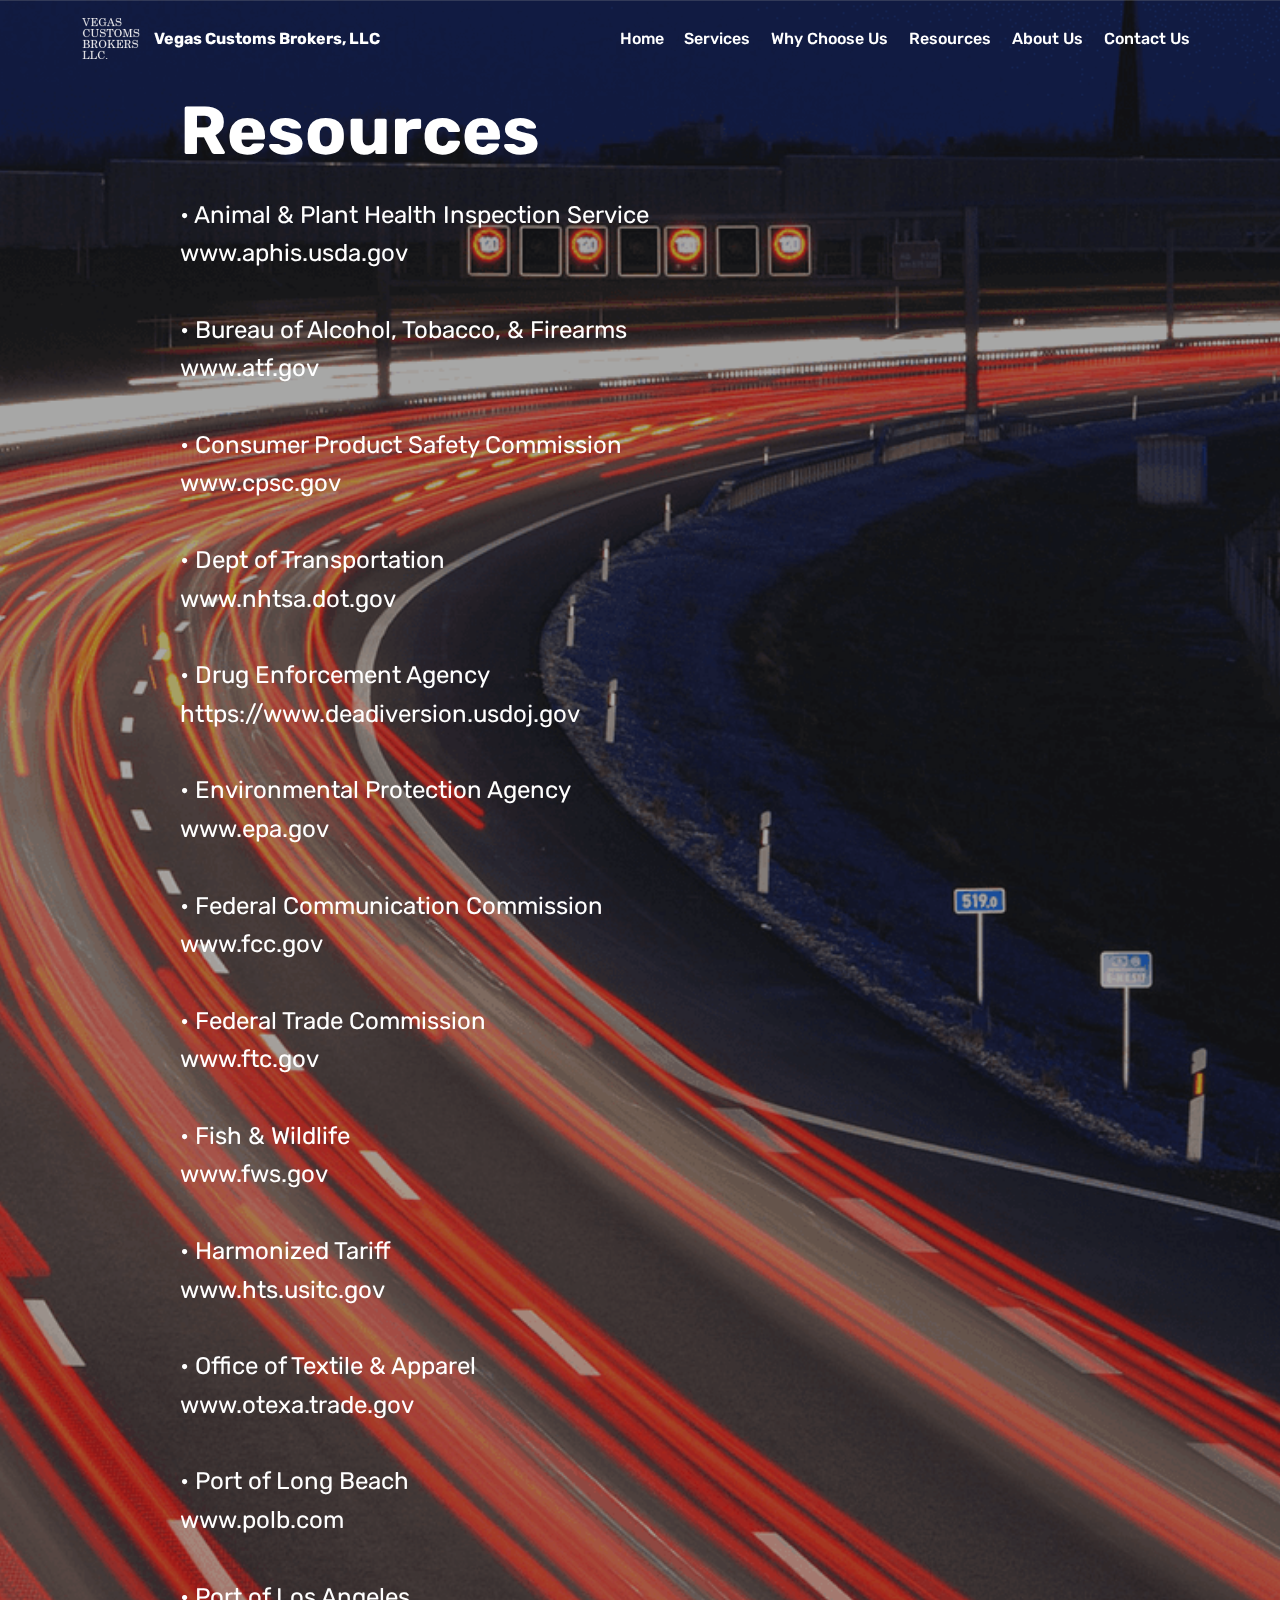
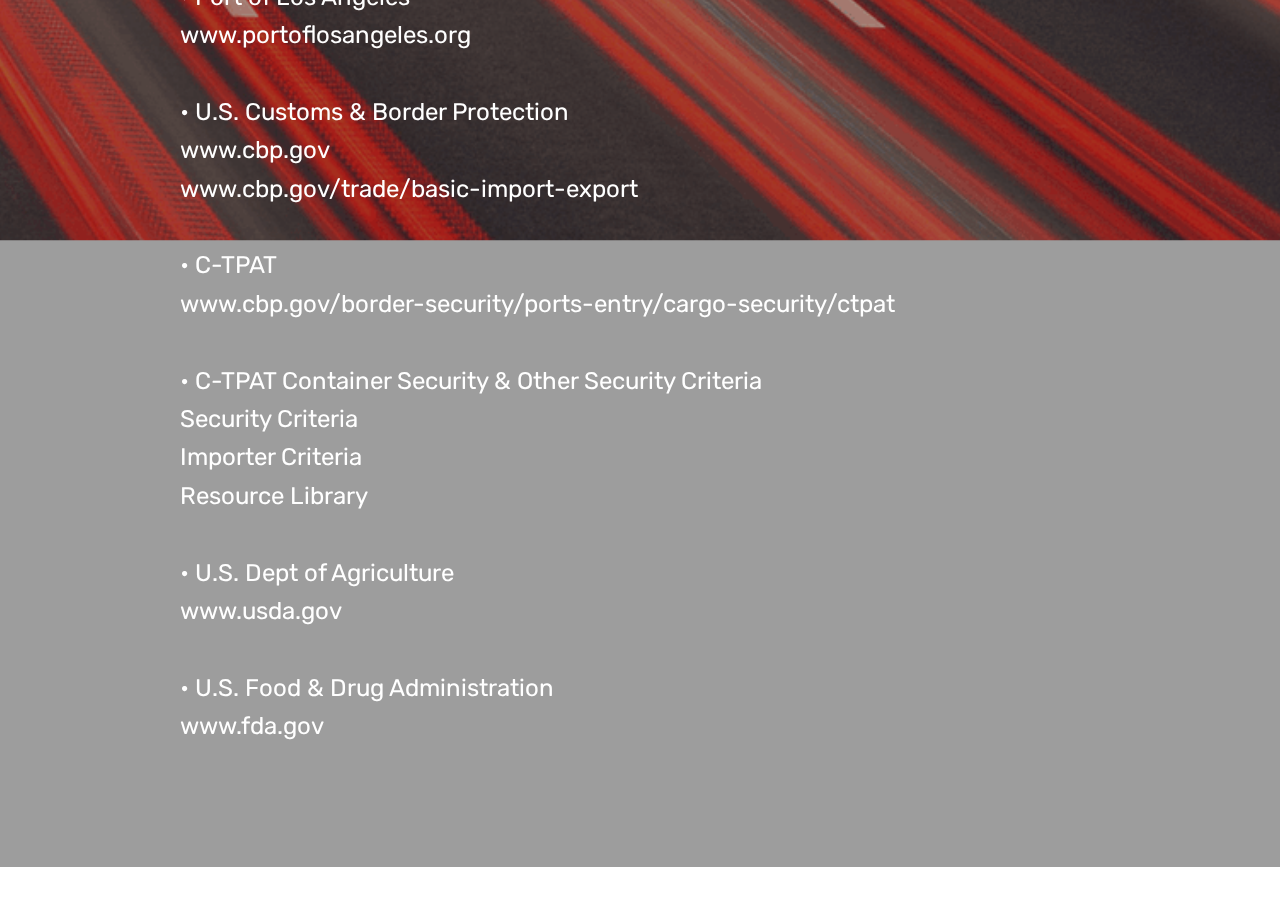
<file: page6.html>
<!DOCTYPE html>
<html  >
<head>
  <!-- Site made with Mobirise Website Builder v4.12.0, https://mobirise.com -->
  <meta charset="UTF-8">
  <meta http-equiv="X-UA-Compatible" content="IE=edge">
  <meta name="generator" content="Mobirise v4.12.0, mobirise.com">
  <meta name="viewport" content="width=device-width, initial-scale=1, minimum-scale=1">
  <link rel="shortcut icon" href="assets/images/vegas2-122x122-122x122.png" type="image/x-icon">
  <meta name="description" content="Website Creator Description">
  
  <title>Resources</title>
  <link rel="stylesheet" href="assets/web/assets/mobirise-icons/mobirise-icons.css">
  <link rel="stylesheet" href="assets/bootstrap/css/bootstrap.min.css">
  <link rel="stylesheet" href="assets/bootstrap/css/bootstrap-grid.min.css">
  <link rel="stylesheet" href="assets/bootstrap/css/bootstrap-reboot.min.css">
  <link rel="stylesheet" href="assets/tether/tether.min.css">
  <link rel="stylesheet" href="assets/animatecss/animate.min.css">
  <link rel="stylesheet" href="assets/dropdown/css/style.css">
  <link rel="stylesheet" href="assets/theme/css/style.css">
  <link rel="preload" as="style" href="assets/mobirise/css/mbr-additional.css"><link rel="stylesheet" href="assets/mobirise/css/mbr-additional.css" type="text/css">
  
  
  
</head>
<body>
  <section class="menu cid-rO3eZDeySz" once="menu" id="menu1-23">

    

    <nav class="navbar navbar-expand beta-menu navbar-dropdown align-items-center navbar-toggleable-sm bg-color transparent">
        <button class="navbar-toggler navbar-toggler-right" type="button" data-toggle="collapse" data-target="#navbarSupportedContent" aria-controls="navbarSupportedContent" aria-expanded="false" aria-label="Toggle navigation">
            <div class="hamburger">
                <span></span>
                <span></span>
                <span></span>
                <span></span>
            </div>
        </button>
        <div class="menu-logo">
            <div class="navbar-brand">
                <span class="navbar-logo">
                    <a href="index.html">
                         <img src="assets/images/vegas2-122x122.png" alt="Vegas Customs Brokers LLC" title="" style="height: 3.8rem;">
                    </a>
                </span>
                <span class="navbar-caption-wrap"><a class="navbar-caption text-white display-4" href="index.html">
                        Vegas Customs Brokers, LLC &nbsp; &nbsp; &nbsp; &nbsp; &nbsp; &nbsp; &nbsp; &nbsp; &nbsp; &nbsp;&nbsp;</a></span>
            </div>
        </div>
        <div class="collapse navbar-collapse" id="navbarSupportedContent">
            <ul class="navbar-nav nav-dropdown nav-right" data-app-modern-menu="true"><li class="nav-item">
                    <a class="nav-link link text-white display-4" href="index.html">
                        
                        Home</a>
                </li><li class="nav-item"><a class="nav-link link text-white display-4" href="page4.html#header10-1h">
                        
                        Services
                    </a></li><li class="nav-item"><a class="nav-link link text-white display-4" href="page5.html#header2-1o">
                        
                        Why Choose Us</a></li><li class="nav-item"><a class="nav-link link text-white display-4" href="page6.html#header10-1r">
                        
                        Resources</a></li><li class="nav-item"><a class="nav-link link text-white display-4" href="page3.html#header2-1j">
                        
                        About Us</a></li>
                <li class="nav-item">
                    <a class="nav-link link text-white display-4" href="page7.html#footer2-26">
                        
                        Contact Us</a>
                </li></ul>
            
        </div>
    </nav>
</section>

<section class="engine"><a href="https://mobirise.info/t">amp templates</a></section><section class="header1 cid-rO3b0ooFWk mbr-parallax-background" id="header1-21">

    

    <div class="mbr-overlay" style="opacity: 0.4; background-color: rgb(35, 35, 35);">
    </div>

    <div class="container">
        <div class="row justify-content-md-center">
            <div class="mbr-white col-md-10">
                <h1 class="mbr-section-title align-center mbr-bold pb-3 mbr-fonts-style display-1">
                    Resources</h1>
                
                <p class="mbr-text align-center pb-3 mbr-fonts-style display-5">•	Animal &amp; Plant Health Inspection Service 
<br><a href="https://www.aphis.usda.gov/aphis/home/" target="_blank" class="text-white">www.aphis.usda.gov
</a><br>
<br>•	Bureau of Alcohol, Tobacco, &amp; Firearms 
<br><a href="https://www.atf.gov/" target="_blank" class="text-white">www.atf.gov
</a><br>
<br>•	Consumer Product Safety Commission 
<br><a href="https://www.cpsc.gov/" target="_blank" class="text-white">www.cpsc.gov
</a><br>
<br>•	Dept of Transportation 
<br><a href="https://icsw.nhtsa.gov/cars/rules/import/" target="_blank" class="text-white">www.nhtsa.dot.gov</a><br>
<br>•	Drug Enforcement Agency 
<br><a href="https://www.deadiversion.usdoj.gov/imp_exp/357/index.html" target="_blank" class="text-white">https://www.deadiversion.usdoj.gov</a><br><br>•	Environmental Protection Agency 
<br><a href="https://www.epa.gov/" target="_blank" class="text-white">www.epa.gov
</a><br>
<br>•	Federal Communication Commission 
<br><a href="https://www.fcc.gov/" target="_blank" class="text-white">www.fcc.gov
</a><br>
<br>•	Federal Trade Commission 
<br><a href="https://www.ftc.gov/" target="_blank" class="text-white">www.ftc.gov
</a><br>
<br>•	Fish &amp; Wildlife 
<br><a href="https://www.fws.gov/" target="_blank" class="text-white">www.fws.gov
</a><br> 
<br>•	Harmonized Tariff 
<br><a href="https://hts.usitc.gov/" target="_blank" class="text-white">www.hts.usitc.gov</a>
<br>
<br>•	Office of Textile &amp; Apparel 
<br><a href="https://otexa.trade.gov/" target="_blank" class="text-white">www.otexa.trade.gov
</a><br>
<br>•	Port of Long Beach 
<br><a href="http://www.polb.com/" target="_blank" class="text-white">www.polb.com
</a><br>
<br>•	Port of Los Angeles 
<br><a href="https://www.portoflosangeles.org/" target="_blank" class="text-white">www.portoflosangeles.org
</a><br>
<br>•	U.S. Customs &amp; Border Protection 
<br><a href="https://www.cbp.gov/" target="_blank" class="text-white">www.cbp.gov
</a><br><a href="https://www.cbp.gov/trade/basic-import-export" target="_blank" class="text-white">www.cbp.gov/trade/basic-import-export
</a><br>
<br>•	C-TPAT 
<br><a href="https://www.cbp.gov/border-security/ports-entry/cargo-security/ctpat" target="_blank" class="text-white">www.cbp.gov/border-security/ports-entry/cargo-security/ctpat
</a><br>
<br>•	C-TPAT Container Security &amp; Other Security Criteria 
<br><a href="http://www.cbp.gov/border-security/ports-entry/cargo-security/c-tpat-customs-trade-partnership-against-terrorism/apply/security-criteria" target="_blank" class="text-white">Security Criteria 
</a><br><a href="http://www.cbp.gov/border-security/ports-entry/cargo-security/ctpat/security-guidelines/importers" target="_blank" class="text-white">Importer Criteria 
</a><br><a href="http://www.cbp.gov/border-security/ports-entry/cargo-security/c-tpat-customs-trade-partnership-against-terrorism/c-tpat-resource-library-and-job-aids" target="_blank" class="text-white">Resource Library 
</a><br>
<br>•	U.S. Dept of Agriculture 
<br><a href="https://www.usda.gov/" target="_blank" class="text-white">www.usda.gov
</a><br>
<br>•	U.S. Food &amp; Drug Administration 
<br><a href="https://www.fda.gov/" target="_blank" class="text-white">www.fda.gov </a><br></p>
                
            </div>
        </div>
    </div>

</section>

<section once="footers" class="cid-rO3K245Gva mbr-reveal" id="footer6-2o">

    

    

    <div class="container">
        <div class="media-container-row align-center mbr-white">
            <div class="col-12">
                <p class="mbr-text mb-0 mbr-fonts-style display-7">
                    © Copyright 2020 Vegas Customs Brokers LLC - All Rights Reserved
                </p>
            </div>
        </div>
    </div>
</section>


  <script src="assets/web/assets/jquery/jquery.min.js"></script>
  <script src="assets/popper/popper.min.js"></script>
  <script src="assets/bootstrap/js/bootstrap.min.js"></script>
  <script src="assets/tether/tether.min.js"></script>
  <script src="assets/smoothscroll/smooth-scroll.js"></script>
  <script src="assets/touchswipe/jquery.touch-swipe.min.js"></script>
  <script src="assets/viewportchecker/jquery.viewportchecker.js"></script>
  <script src="assets/parallax/jarallax.min.js"></script>
  <script src="assets/dropdown/js/nav-dropdown.js"></script>
  <script src="assets/dropdown/js/navbar-dropdown.js"></script>
  <script src="assets/theme/js/script.js"></script>
  
  
  <input name="animation" type="hidden">
  </body>
</html>
</file>
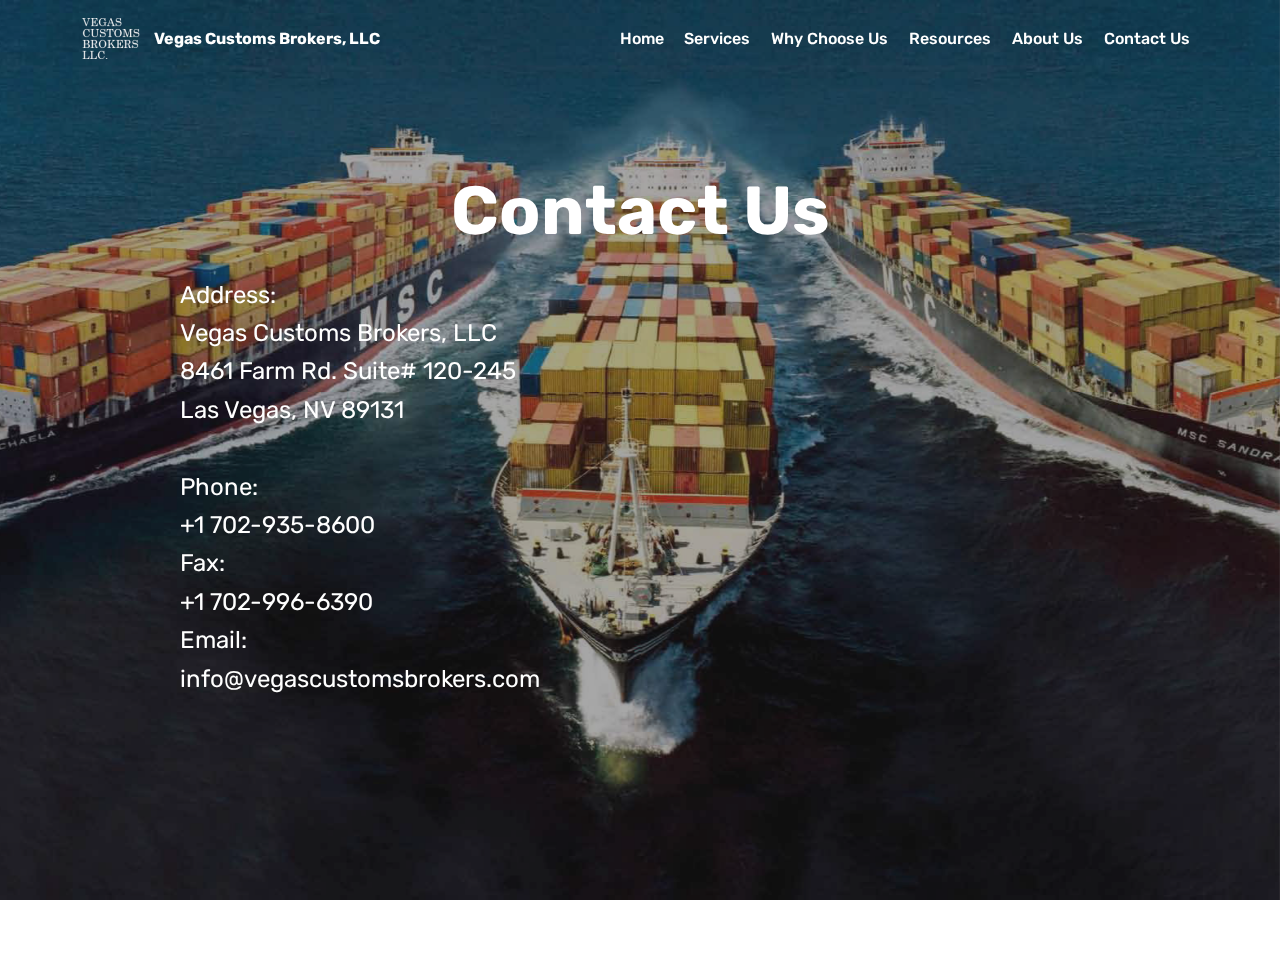
<file: page7.html>
<!DOCTYPE html>
<html  >
<head>
  <!-- Site made with Mobirise Website Builder v4.12.0, https://mobirise.com -->
  <meta charset="UTF-8">
  <meta http-equiv="X-UA-Compatible" content="IE=edge">
  <meta name="generator" content="Mobirise v4.12.0, mobirise.com">
  <meta name="viewport" content="width=device-width, initial-scale=1, minimum-scale=1">
  <link rel="shortcut icon" href="assets/images/vegas2-122x122-122x122.png" type="image/x-icon">
  <meta name="description" content="Site Maker Description">
  
  <title>Contact Us</title>
  <link rel="stylesheet" href="assets/web/assets/mobirise-icons/mobirise-icons.css">
  <link rel="stylesheet" href="assets/bootstrap/css/bootstrap.min.css">
  <link rel="stylesheet" href="assets/bootstrap/css/bootstrap-grid.min.css">
  <link rel="stylesheet" href="assets/bootstrap/css/bootstrap-reboot.min.css">
  <link rel="stylesheet" href="assets/tether/tether.min.css">
  <link rel="stylesheet" href="assets/animatecss/animate.min.css">
  <link rel="stylesheet" href="assets/dropdown/css/style.css">
  <link rel="stylesheet" href="assets/theme/css/style.css">
  <link rel="preload" as="style" href="assets/mobirise/css/mbr-additional.css"><link rel="stylesheet" href="assets/mobirise/css/mbr-additional.css" type="text/css">
  
  
  
</head>
<body>
  <section class="menu cid-rO3Emz3OEq" once="menu" id="menu1-2k">

    

    <nav class="navbar navbar-expand beta-menu navbar-dropdown align-items-center navbar-toggleable-sm bg-color transparent">
        <button class="navbar-toggler navbar-toggler-right" type="button" data-toggle="collapse" data-target="#navbarSupportedContent" aria-controls="navbarSupportedContent" aria-expanded="false" aria-label="Toggle navigation">
            <div class="hamburger">
                <span></span>
                <span></span>
                <span></span>
                <span></span>
            </div>
        </button>
        <div class="menu-logo">
            <div class="navbar-brand">
                <span class="navbar-logo">
                    <a href="index.html">
                         <img src="assets/images/vegas2-122x122.png" alt="Vegas Customs Brokers LLC" title="" style="height: 3.8rem;">
                    </a>
                </span>
                <span class="navbar-caption-wrap"><a class="navbar-caption text-white display-4" href="index.html">
                        Vegas Customs Brokers, LLC &nbsp; &nbsp; &nbsp; &nbsp; &nbsp; &nbsp; &nbsp; &nbsp; &nbsp; &nbsp;&nbsp;</a></span>
            </div>
        </div>
        <div class="collapse navbar-collapse" id="navbarSupportedContent">
            <ul class="navbar-nav nav-dropdown nav-right" data-app-modern-menu="true"><li class="nav-item">
                    <a class="nav-link link text-white display-4" href="index.html">
                        
                        Home</a>
                </li><li class="nav-item"><a class="nav-link link text-white display-4" href="page4.html#header10-1h">
                        
                        Services
                    </a></li><li class="nav-item"><a class="nav-link link text-white display-4" href="page5.html#header2-1o">
                        
                        Why Choose Us</a></li><li class="nav-item"><a class="nav-link link text-white display-4" href="page6.html#header10-1r">
                        
                        Resources</a></li><li class="nav-item"><a class="nav-link link text-white display-4" href="page3.html#header2-1j">
                        
                        About Us</a></li>
                <li class="nav-item">
                    <a class="nav-link link text-white display-4" href="page7.html#footer2-26">
                        
                        Contact Us</a>
                </li></ul>
            
        </div>
    </nav>
</section>

<section class="engine"><a href="https://mobirise.info/y">html site templates</a></section><section class="cid-rO3EhWZxMc mbr-fullscreen mbr-parallax-background" id="header2-2i">

    

    <div class="mbr-overlay" style="opacity: 0.4; background-color: rgb(35, 35, 35);"></div>

    <div class="container align-center">
        <div class="row justify-content-md-center">
            <div class="mbr-white col-md-10">
                <h1 class="mbr-section-title mbr-bold pb-3 mbr-fonts-style display-1">
                    Contact Us</h1>
                
                <p class="mbr-text pb-3 mbr-fonts-style display-5">
                    Address:<br>Vegas Customs Brokers, LLC 
<br>8461 Farm Rd. Suite# 120-245 
<br>Las Vegas, NV 89131&nbsp;<br><br>Phone:<br><a href="tel:+1 702-935-8600" class="text-white">+1 702-935-8600</a> 
<br>Fax:<br><a href="tel:+1 702-996-6390" class="text-white">+1 702-996-6390</a><br>Email:<br><a href="mailto:info@vegascustomsbrokers.com" class="text-white">info@vegascustomsbrokers.com</a><br></p>
                
            </div>
        </div>
    </div>
    
</section>

<section once="footers" class="cid-rO3K245Gva mbr-reveal" id="footer6-2o">

    

    

    <div class="container">
        <div class="media-container-row align-center mbr-white">
            <div class="col-12">
                <p class="mbr-text mb-0 mbr-fonts-style display-7">
                    © Copyright 2020 Vegas Customs Brokers LLC - All Rights Reserved
                </p>
            </div>
        </div>
    </div>
</section>


  <script src="assets/web/assets/jquery/jquery.min.js"></script>
  <script src="assets/popper/popper.min.js"></script>
  <script src="assets/bootstrap/js/bootstrap.min.js"></script>
  <script src="assets/tether/tether.min.js"></script>
  <script src="assets/smoothscroll/smooth-scroll.js"></script>
  <script src="assets/touchswipe/jquery.touch-swipe.min.js"></script>
  <script src="assets/viewportchecker/jquery.viewportchecker.js"></script>
  <script src="assets/parallax/jarallax.min.js"></script>
  <script src="assets/dropdown/js/nav-dropdown.js"></script>
  <script src="assets/dropdown/js/navbar-dropdown.js"></script>
  <script src="assets/theme/js/script.js"></script>
  
  
  <input name="animation" type="hidden">
  </body>
</html>
</file>
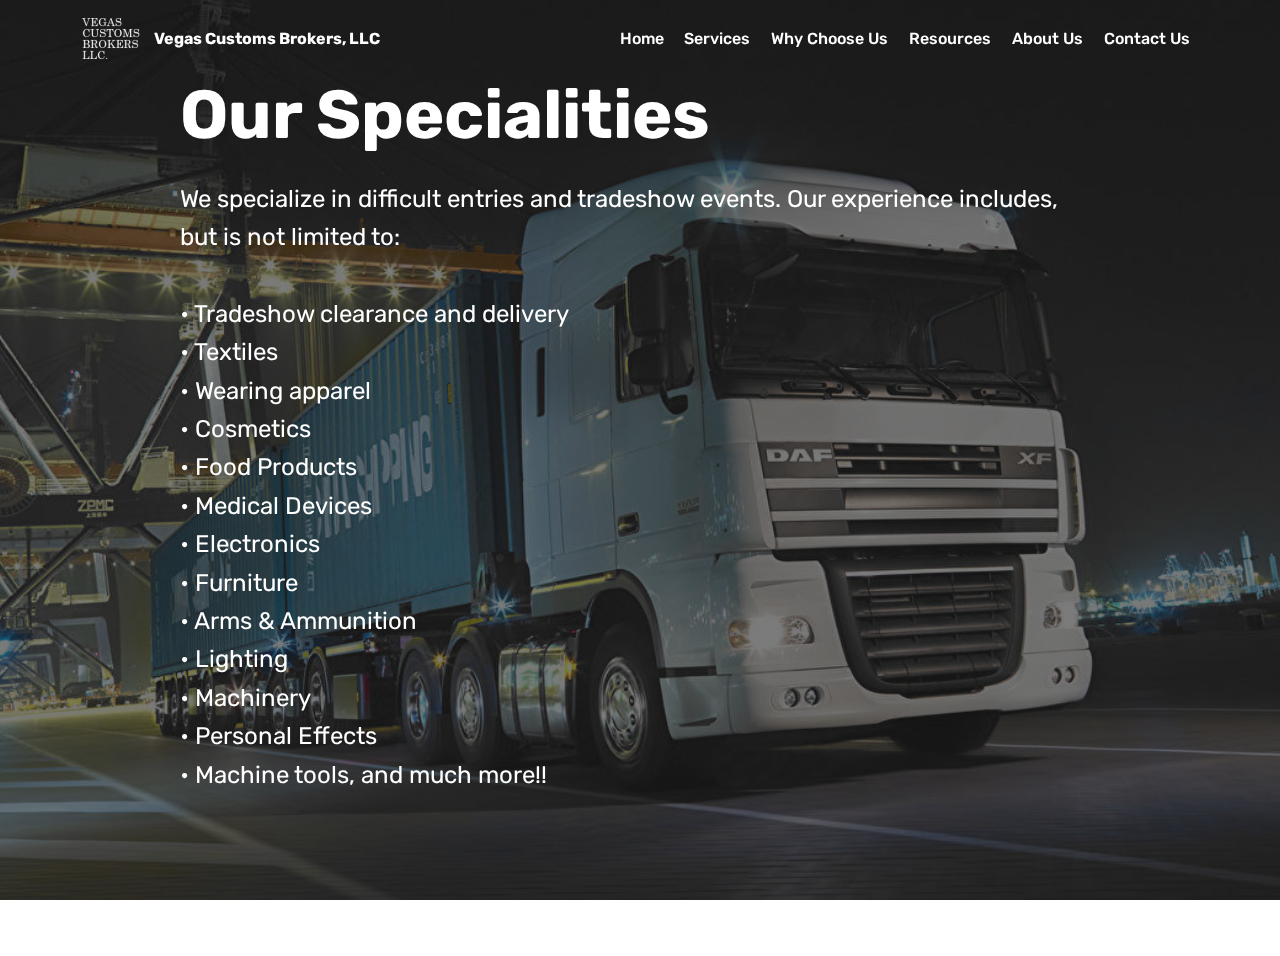
<file: page8.html>
<!DOCTYPE html>
<html  >
<head>
  <!-- Site made with Mobirise Website Builder v4.12.0, https://mobirise.com -->
  <meta charset="UTF-8">
  <meta http-equiv="X-UA-Compatible" content="IE=edge">
  <meta name="generator" content="Mobirise v4.12.0, mobirise.com">
  <meta name="viewport" content="width=device-width, initial-scale=1, minimum-scale=1">
  <link rel="shortcut icon" href="assets/images/vegas2-122x122-122x122.png" type="image/x-icon">
  <meta name="description" content="Web Page Builder Description">
  
  <title>Our Specialities</title>
  <link rel="stylesheet" href="assets/web/assets/mobirise-icons/mobirise-icons.css">
  <link rel="stylesheet" href="assets/bootstrap/css/bootstrap.min.css">
  <link rel="stylesheet" href="assets/bootstrap/css/bootstrap-grid.min.css">
  <link rel="stylesheet" href="assets/bootstrap/css/bootstrap-reboot.min.css">
  <link rel="stylesheet" href="assets/tether/tether.min.css">
  <link rel="stylesheet" href="assets/animatecss/animate.min.css">
  <link rel="stylesheet" href="assets/dropdown/css/style.css">
  <link rel="stylesheet" href="assets/theme/css/style.css">
  <link rel="preload" as="style" href="assets/mobirise/css/mbr-additional.css"><link rel="stylesheet" href="assets/mobirise/css/mbr-additional.css" type="text/css">
  
  
  
</head>
<body>
  <section class="menu cid-rO32RojblI" once="menu" id="menu1-24">

    

    <nav class="navbar navbar-expand beta-menu navbar-dropdown align-items-center navbar-toggleable-sm bg-color transparent">
        <button class="navbar-toggler navbar-toggler-right" type="button" data-toggle="collapse" data-target="#navbarSupportedContent" aria-controls="navbarSupportedContent" aria-expanded="false" aria-label="Toggle navigation">
            <div class="hamburger">
                <span></span>
                <span></span>
                <span></span>
                <span></span>
            </div>
        </button>
        <div class="menu-logo">
            <div class="navbar-brand">
                <span class="navbar-logo">
                    <a href="index.html">
                         <img src="assets/images/vegas2-122x122.png" alt="Vegas Customs Brokers LLC" title="" style="height: 3.8rem;">
                    </a>
                </span>
                <span class="navbar-caption-wrap"><a class="navbar-caption text-white display-4" href="index.html">
                        Vegas Customs Brokers, LLC &nbsp; &nbsp; &nbsp; &nbsp; &nbsp; &nbsp; &nbsp; &nbsp; &nbsp; &nbsp;&nbsp;</a></span>
            </div>
        </div>
        <div class="collapse navbar-collapse" id="navbarSupportedContent">
            <ul class="navbar-nav nav-dropdown nav-right" data-app-modern-menu="true"><li class="nav-item">
                    <a class="nav-link link text-white display-4" href="index.html">
                        
                        Home</a>
                </li><li class="nav-item"><a class="nav-link link text-white display-4" href="page4.html#header10-1h">
                        
                        Services
                    </a></li><li class="nav-item"><a class="nav-link link text-white display-4" href="page5.html#header2-1o">
                        
                        Why Choose Us</a></li><li class="nav-item"><a class="nav-link link text-white display-4" href="page6.html#header10-1r">
                        
                        Resources</a></li><li class="nav-item"><a class="nav-link link text-white display-4" href="page3.html#header2-1j">
                        
                        About Us</a></li>
                <li class="nav-item">
                    <a class="nav-link link text-white display-4" href="page7.html#footer2-26">
                        
                        Contact Us</a>
                </li></ul>
            
        </div>
    </nav>
</section>

<section class="engine"><a href="https://mobirise.info/i">free site creation software</a></section><section class="header1 cid-rO3ggSvehd mbr-fullscreen mbr-parallax-background" id="header1-25">

    

    <div class="mbr-overlay" style="opacity: 0.6; background-color: rgb(35, 35, 35);">
    </div>

    <div class="container">
        <div class="row justify-content-md-center">
            <div class="mbr-white col-md-10">
                <h1 class="mbr-section-title align-center mbr-bold pb-3 mbr-fonts-style display-1">
                    Our Specialities</h1>
                
                <p class="mbr-text align-center pb-3 mbr-fonts-style display-5">We specialize in difficult entries and tradeshow events. Our experience includes, but is not limited to: 
<br>
<br>•	Tradeshow clearance and delivery 
<br>•	Textiles 
<br>•	Wearing apparel 
<br>•	Cosmetics 
<br>•	Food Products 
<br>•	Medical Devices 
<br>•	Electronics 
<br>•	Furniture 
<br>•	Arms &amp; Ammunition 
<br>•	Lighting 
<br>•	Machinery <br>
•	Personal Effects<br>•	Machine tools, and much more!!&nbsp;</p>
                
            </div>
        </div>
    </div>

</section>

<section once="footers" class="cid-rO3K245Gva mbr-reveal" id="footer6-2o">

    

    

    <div class="container">
        <div class="media-container-row align-center mbr-white">
            <div class="col-12">
                <p class="mbr-text mb-0 mbr-fonts-style display-7">
                    © Copyright 2020 Vegas Customs Brokers LLC - All Rights Reserved
                </p>
            </div>
        </div>
    </div>
</section>


  <script src="assets/web/assets/jquery/jquery.min.js"></script>
  <script src="assets/popper/popper.min.js"></script>
  <script src="assets/bootstrap/js/bootstrap.min.js"></script>
  <script src="assets/tether/tether.min.js"></script>
  <script src="assets/smoothscroll/smooth-scroll.js"></script>
  <script src="assets/touchswipe/jquery.touch-swipe.min.js"></script>
  <script src="assets/viewportchecker/jquery.viewportchecker.js"></script>
  <script src="assets/parallax/jarallax.min.js"></script>
  <script src="assets/dropdown/js/nav-dropdown.js"></script>
  <script src="assets/dropdown/js/navbar-dropdown.js"></script>
  <script src="assets/theme/js/script.js"></script>
  
  
  <input name="animation" type="hidden">
  </body>
</html>
</file>
<file: assets/web/assets/mobirise-icons/mobirise-icons.css>
@font-face {
  font-family: 'MobiriseIcons';
  src:  url('mobirise-icons.eot?spat4u');
  src:  url('mobirise-icons.eot?spat4u#iefix') format('embedded-opentype'),
    url('mobirise-icons.ttf?spat4u') format('truetype'),
    url('mobirise-icons.woff?spat4u') format('woff'),
    url('mobirise-icons.svg?spat4u#MobiriseIcons') format('svg');
  font-weight: normal;
  font-style: normal;
  font-display: swap;
}

[class^="mbri-"], [class*=" mbri-"] {
  /* use !important to prevent issues with browser extensions that change fonts */
  font-family: MobiriseIcons !important;
  speak: none;
  font-style: normal;
  font-weight: normal;
  font-variant: normal;
  text-transform: none;
  line-height: 1;

  /* Better Font Rendering =========== */
  -webkit-font-smoothing: antialiased;
  -moz-osx-font-smoothing: grayscale;
}

.mbri-add-submenu:before {
  content: "\e900";
}
.mbri-alert:before {
  content: "\e901";
}
.mbri-align-center:before {
  content: "\e902";
}
.mbri-align-justify:before {
  content: "\e903";
}
.mbri-align-left:before {
  content: "\e904";
}
.mbri-align-right:before {
  content: "\e905";
}
.mbri-android:before {
  content: "\e906";
}
.mbri-apple:before {
  content: "\e907";
}
.mbri-arrow-down:before {
  content: "\e908";
}
.mbri-arrow-next:before {
  content: "\e909";
}
.mbri-arrow-prev:before {
  content: "\e90a";
}
.mbri-arrow-up:before {
  content: "\e90b";
}
.mbri-bold:before {
  content: "\e90c";
}
.mbri-bookmark:before {
  content: "\e90d";
}
.mbri-bootstrap:before {
  content: "\e90e";
}
.mbri-briefcase:before {
  content: "\e90f";
}
.mbri-browse:before {
  content: "\e910";
}
.mbri-bulleted-list:before {
  content: "\e911";
}
.mbri-calendar:before {
  content: "\e912";
}
.mbri-camera:before {
  content: "\e913";
}
.mbri-cart-add:before {
  content: "\e914";
}
.mbri-cart-full:before {
  content: "\e915";
}
.mbri-cash:before {
  content: "\e916";
}
.mbri-change-style:before {
  content: "\e917";
}
.mbri-chat:before {
  content: "\e918";
}
.mbri-clock:before {
  content: "\e919";
}
.mbri-close:before {
  content: "\e91a";
}
.mbri-cloud:before {
  content: "\e91b";
}
.mbri-code:before {
  content: "\e91c";
}
.mbri-contact-form:before {
  content: "\e91d";
}
.mbri-credit-card:before {
  content: "\e91e";
}
.mbri-cursor-click:before {
  content: "\e91f";
}
.mbri-cust-feedback:before {
  content: "\e920";
}
.mbri-database:before {
  content: "\e921";
}
.mbri-delivery:before {
  content: "\e922";
}
.mbri-desktop:before {
  content: "\e923";
}
.mbri-devices:before {
  content: "\e924";
}
.mbri-down:before {
  content: "\e925";
}
.mbri-download:before {
  content: "\e989";
}
.mbri-drag-n-drop:before {
  content: "\e927";
}
.mbri-drag-n-drop2:before {
  content: "\e928";
}
.mbri-edit:before {
  content: "\e929";
}
.mbri-edit2:before {
  content: "\e92a";
}
.mbri-error:before {
  content: "\e92b";
}
.mbri-extension:before {
  content: "\e92c";
}
.mbri-features:before {
  content: "\e92d";
}
.mbri-file:before {
  content: "\e92e";
}
.mbri-flag:before {
  content: "\e92f";
}
.mbri-folder:before {
  content: "\e930";
}
.mbri-gift:before {
  content: "\e931";
}
.mbri-github:before {
  content: "\e932";
}
.mbri-globe:before {
  content: "\e933";
}
.mbri-globe-2:before {
  content: "\e934";
}
.mbri-growing-chart:before {
  content: "\e935";
}
.mbri-hearth:before {
  content: "\e936";
}
.mbri-help:before {
  content: "\e937";
}
.mbri-home:before {
  content: "\e938";
}
.mbri-hot-cup:before {
  content: "\e939";
}
.mbri-idea:before {
  content: "\e93a";
}
.mbri-image-gallery:before {
  content: "\e93b";
}
.mbri-image-slider:before {
  content: "\e93c";
}
.mbri-info:before {
  content: "\e93d";
}
.mbri-italic:before {
  content: "\e93e";
}
.mbri-key:before {
  content: "\e93f";
}
.mbri-laptop:before {
  content: "\e940";
}
.mbri-layers:before {
  content: "\e941";
}
.mbri-left-right:before {
  content: "\e942";
}
.mbri-left:before {
  content: "\e943";
}
.mbri-letter:before {
  content: "\e944";
}
.mbri-like:before {
  content: "\e945";
}
.mbri-link:before {
  content: "\e946";
}
.mbri-lock:before {
  content: "\e947";
}
.mbri-login:before {
  content: "\e948";
}
.mbri-logout:before {
  content: "\e949";
}
.mbri-magic-stick:before {
  content: "\e94a";
}
.mbri-map-pin:before {
  content: "\e94b";
}
.mbri-menu:before {
  content: "\e94c";
}
.mbri-mobile:before {
  content: "\e94d";
}
.mbri-mobile2:before {
  content: "\e94e";
}
.mbri-mobirise:before {
  content: "\e94f";
}
.mbri-more-horizontal:before {
  content: "\e950";
}
.mbri-more-vertical:before {
  content: "\e951";
}
.mbri-music:before {
  content: "\e952";
}
.mbri-new-file:before {
  content: "\e953";
}
.mbri-numbered-list:before {
  content: "\e954";
}
.mbri-opened-folder:before {
  content: "\e955";
}
.mbri-pages:before {
  content: "\e956";
}
.mbri-paper-plane:before {
  content: "\e957";
}
.mbri-paperclip:before {
  content: "\e958";
}
.mbri-photo:before {
  content: "\e959";
}
.mbri-photos:before {
  content: "\e95a";
}
.mbri-pin:before {
  content: "\e95b";
}
.mbri-play:before {
  content: "\e95c";
}
.mbri-plus:before {
  content: "\e95d";
}
.mbri-preview:before {
  content: "\e95e";
}
.mbri-print:before {
  content: "\e95f";
}
.mbri-protect:before {
  content: "\e960";
}
.mbri-question:before {
  content: "\e961";
}
.mbri-quote-left:before {
  content: "\e962";
}
.mbri-quote-right:before {
  content: "\e963";
}
.mbri-refresh:before {
  content: "\e964";
}
.mbri-responsive:before {
  content: "\e965";
}
.mbri-right:before {
  content: "\e966";
}
.mbri-rocket:before {
  content: "\e967";
}
.mbri-sad-face:before {
  content: "\e968";
}
.mbri-sale:before {
  content: "\e969";
}
.mbri-save:before {
  content: "\e96a";
}
.mbri-search:before {
  content: "\e96b";
}
.mbri-setting:before {
  content: "\e96c";
}
.mbri-setting2:before {
  content: "\e96d";
}
.mbri-setting3:before {
  content: "\e96e";
}
.mbri-share:before {
  content: "\e96f";
}
.mbri-shopping-bag:before {
  content: "\e970";
}
.mbri-shopping-basket:before {
  content: "\e971";
}
.mbri-shopping-cart:before {
  content: "\e972";
}
.mbri-sites:before {
  content: "\e973";
}
.mbri-smile-face:before {
  content: "\e974";
}
.mbri-speed:before {
  content: "\e975";
}
.mbri-star:before {
  content: "\e976";
}
.mbri-success:before {
  content: "\e977";
}
.mbri-sun:before {
  content: "\e978";
}
.mbri-sun2:before {
  content: "\e979";
}
.mbri-tablet:before {
  content: "\e97a";
}
.mbri-tablet-vertical:before {
  content: "\e97b";
}
.mbri-target:before {
  content: "\e97c";
}
.mbri-timer:before {
  content: "\e97d";
}
.mbri-to-ftp:before {
  content: "\e97e";
}
.mbri-to-local-drive:before {
  content: "\e97f";
}
.mbri-touch-swipe:before {
  content: "\e980";
}
.mbri-touch:before {
  content: "\e981";
}
.mbri-trash:before {
  content: "\e982";
}
.mbri-underline:before {
  content: "\e983";
}
.mbri-unlink:before {
  content: "\e984";
}
.mbri-unlock:before {
  content: "\e985";
}
.mbri-up-down:before {
  content: "\e986";
}
.mbri-up:before {
  content: "\e987";
}
.mbri-update:before {
  content: "\e988";
}
.mbri-upload:before {
 content: "\e926"; 
}
.mbri-user:before {
  content: "\e98a";
}
.mbri-user2:before {
  content: "\e98b";
}
.mbri-users:before {
  content: "\e98c";
}
.mbri-video:before {
  content: "\e98d";
}
.mbri-video-play:before {
  content: "\e98e";
}
.mbri-watch:before {
  content: "\e98f";
}
.mbri-website-theme:before {
  content: "\e990";
}
.mbri-wifi:before {
  content: "\e991";
}
.mbri-windows:before {
  content: "\e992";
}
.mbri-zoom-out:before {
  content: "\e993";
}
.mbri-redo:before {
  content: "\e994";
}
.mbri-undo:before {
  content: "\e995";
}
</file>
<file: assets/socicon/css/styles.css>
@charset "UTF-8";

@font-face {
  font-family: "socicon";
  src:url("../fonts/socicon.eot");
  src:url("../fonts/socicon.eot?#iefix") format("embedded-opentype"),
    url("../fonts/socicon.woff") format("woff"),
    url("../fonts/socicon.ttf") format("truetype"),
    url("../fonts/socicon.svg#socicon") format("svg");
  font-weight: normal;
  font-style: normal;
  font-display:swap;
}

[data-icon]:before {
  font-family: "socicon" !important;
  content: attr(data-icon);
  font-style: normal !important;
  font-weight: normal !important;
  font-variant: normal !important;
  text-transform: none !important;
  speak: none;
  line-height: 1;
  -webkit-font-smoothing: antialiased;
  -moz-osx-font-smoothing: grayscale;
}

[class^="socicon-"]:before,
[class*=" socicon-"]:before {
  font-family: "socicon" !important;
  font-style: normal !important;
  font-weight: normal !important;
  font-variant: normal !important;
  text-transform: none !important;
  speak: none;
  line-height: 1;
  -webkit-font-smoothing: antialiased;
  -moz-osx-font-smoothing: grayscale;
}

.socicon-modelmayhem:before {
  content: "\e000";
}
.socicon-mixcloud:before {
  content: "\e001";
}
.socicon-drupal:before {
  content: "\e002";
}
.socicon-swarm:before {
  content: "\e003";
}
.socicon-istock:before {
  content: "\e004";
}
.socicon-yammer:before {
  content: "\e005";
}
.socicon-ello:before {
  content: "\e006";
}
.socicon-stackoverflow:before {
  content: "\e007";
}
.socicon-persona:before {
  content: "\e008";
}
.socicon-triplej:before {
  content: "\e009";
}
.socicon-houzz:before {
  content: "\e00a";
}
.socicon-rss:before {
  content: "\e00b";
}
.socicon-paypal:before {
  content: "\e00c";
}
.socicon-odnoklassniki:before {
  content: "\e00d";
}
.socicon-airbnb:before {
  content: "\e00e";
}
.socicon-periscope:before {
  content: "\e00f";
}
.socicon-outlook:before {
  content: "\e010";
}
.socicon-coderwall:before {
  content: "\e011";
}
.socicon-tripadvisor:before {
  content: "\e012";
}
.socicon-appnet:before {
  content: "\e013";
}
.socicon-goodreads:before {
  content: "\e014";
}
.socicon-tripit:before {
  content: "\e015";
}
.socicon-lanyrd:before {
  content: "\e016";
}
.socicon-slideshare:before {
  content: "\e017";
}
.socicon-buffer:before {
  content: "\e018";
}
.socicon-disqus:before {
  content: "\e019";
}
.socicon-vkontakte:before {
  content: "\e01a";
}
.socicon-whatsapp:before {
  content: "\e01b";
}
.socicon-patreon:before {
  content: "\e01c";
}
.socicon-storehouse:before {
  content: "\e01d";
}
.socicon-pocket:before {
  content: "\e01e";
}
.socicon-mail:before {
  content: "\e01f";
}
.socicon-blogger:before {
  content: "\e020";
}
.socicon-technorati:before {
  content: "\e021";
}
.socicon-reddit:before {
  content: "\e022";
}
.socicon-dribbble:before {
  content: "\e023";
}
.socicon-stumbleupon:before {
  content: "\e024";
}
.socicon-digg:before {
  content: "\e025";
}
.socicon-envato:before {
  content: "\e026";
}
.socicon-behance:before {
  content: "\e027";
}
.socicon-delicious:before {
  content: "\e028";
}
.socicon-deviantart:before {
  content: "\e029";
}
.socicon-forrst:before {
  content: "\e02a";
}
.socicon-play:before {
  content: "\e02b";
}
.socicon-zerply:before {
  content: "\e02c";
}
.socicon-wikipedia:before {
  content: "\e02d";
}
.socicon-apple:before {
  content: "\e02e";
}
.socicon-flattr:before {
  content: "\e02f";
}
.socicon-github:before {
  content: "\e030";
}
.socicon-renren:before {
  content: "\e031";
}
.socicon-friendfeed:before {
  content: "\e032";
}
.socicon-newsvine:before {
  content: "\e033";
}
.socicon-identica:before {
  content: "\e034";
}
.socicon-bebo:before {
  content: "\e035";
}
.socicon-zynga:before {
  content: "\e036";
}
.socicon-steam:before {
  content: "\e037";
}
.socicon-xbox:before {
  content: "\e038";
}
.socicon-windows:before {
  content: "\e039";
}
.socicon-qq:before {
  content: "\e03a";
}
.socicon-douban:before {
  content: "\e03b";
}
.socicon-meetup:before {
  content: "\e03c";
}
.socicon-playstation:before {
  content: "\e03d";
}
.socicon-android:before {
  content: "\e03e";
}
.socicon-snapchat:before {
  content: "\e03f";
}
.socicon-twitter:before {
  content: "\e040";
}
.socicon-facebook:before {
  content: "\e041";
}
.socicon-googleplus:before {
  content: "\e042";
}
.socicon-pinterest:before {
  content: "\e043";
}
.socicon-foursquare:before {
  content: "\e044";
}
.socicon-yahoo:before {
  content: "\e045";
}
.socicon-skype:before {
  content: "\e046";
}
.socicon-yelp:before {
  content: "\e047";
}
.socicon-feedburner:before {
  content: "\e048";
}
.socicon-linkedin:before {
  content: "\e049";
}
.socicon-viadeo:before {
  content: "\e04a";
}
.socicon-xing:before {
  content: "\e04b";
}
.socicon-myspace:before {
  content: "\e04c";
}
.socicon-soundcloud:before {
  content: "\e04d";
}
.socicon-spotify:before {
  content: "\e04e";
}
.socicon-grooveshark:before {
  content: "\e04f";
}
.socicon-lastfm:before {
  content: "\e050";
}
.socicon-youtube:before {
  content: "\e051";
}
.socicon-vimeo:before {
  content: "\e052";
}
.socicon-dailymotion:before {
  content: "\e053";
}
.socicon-vine:before {
  content: "\e054";
}
.socicon-flickr:before {
  content: "\e055";
}
.socicon-500px:before {
  content: "\e056";
}
.socicon-wordpress:before {
  content: "\e058";
}
.socicon-tumblr:before {
  content: "\e059";
}
.socicon-twitch:before {
  content: "\e05a";
}
.socicon-8tracks:before {
  content: "\e05b";
}
.socicon-amazon:before {
  content: "\e05c";
}
.socicon-icq:before {
  content: "\e05d";
}
.socicon-smugmug:before {
  content: "\e05e";
}
.socicon-ravelry:before {
  content: "\e05f";
}
.socicon-weibo:before {
  content: "\e060";
}
.socicon-baidu:before {
  content: "\e061";
}
.socicon-angellist:before {
  content: "\e062";
}
.socicon-ebay:before {
  content: "\e063";
}
.socicon-imdb:before {
  content: "\e064";
}
.socicon-stayfriends:before {
  content: "\e065";
}
.socicon-residentadvisor:before {
  content: "\e066";
}
.socicon-google:before {
  content: "\e067";
}
.socicon-yandex:before {
  content: "\e068";
}
.socicon-sharethis:before {
  content: "\e069";
}
.socicon-bandcamp:before {
  content: "\e06a";
}
.socicon-itunes:before {
  content: "\e06b";
}
.socicon-deezer:before {
  content: "\e06c";
}
.socicon-telegram:before {
  content: "\e06e";
}
.socicon-openid:before {
  content: "\e06f";
}
.socicon-amplement:before {
  content: "\e070";
}
.socicon-viber:before {
  content: "\e071";
}
.socicon-zomato:before {
  content: "\e072";
}
.socicon-draugiem:before {
  content: "\e074";
}
.socicon-endomodo:before {
  content: "\e075";
}
.socicon-filmweb:before {
  content: "\e076";
}
.socicon-stackexchange:before {
  content: "\e077";
}
.socicon-wykop:before {
  content: "\e078";
}
.socicon-teamspeak:before {
  content: "\e079";
}
.socicon-teamviewer:before {
  content: "\e07a";
}
.socicon-ventrilo:before {
  content: "\e07b";
}
.socicon-younow:before {
  content: "\e07c";
}
.socicon-raidcall:before {
  content: "\e07d";
}
.socicon-mumble:before {
  content: "\e07e";
}
.socicon-medium:before {
  content: "\e06d";
}
.socicon-bebee:before {
  content: "\e07f";
}
.socicon-hitbox:before {
  content: "\e080";
}
.socicon-reverbnation:before {
  content: "\e081";
}
.socicon-formulr:before {
  content: "\e082";
}
.socicon-instagram:before {
  content: "\e057";
}
.socicon-battlenet:before {
  content: "\e083";
}
.socicon-chrome:before {
  content: "\e084";
}
.socicon-discord:before {
  content: "\e086";
}
.socicon-issuu:before {
  content: "\e087";
}
.socicon-macos:before {
  content: "\e088";
}
.socicon-firefox:before {
  content: "\e089";
}
.socicon-opera:before {
  content: "\e08d";
}
.socicon-keybase:before {
  content: "\e090";
}
.socicon-alliance:before {
  content: "\e091";
}
.socicon-livejournal:before {
  content: "\e092";
}
.socicon-googlephotos:before {
  content: "\e093";
}
.socicon-horde:before {
  content: "\e094";
}
.socicon-etsy:before {
  content: "\e095";
}
.socicon-zapier:before {
  content: "\e096";
}
.socicon-google-scholar:before {
  content: "\e097";
}
.socicon-researchgate:before {
  content: "\e098";
}
.socicon-wechat:before {
  content: "\e099";
}
.socicon-strava:before {
  content: "\e09a";
}
.socicon-line:before {
  content: "\e09b";
}
.socicon-lyft:before {
  content: "\e09c";
}
.socicon-uber:before {
  content: "\e09d";
}
.socicon-songkick:before {
  content: "\e09e";
}
.socicon-viewbug:before {
  content: "\e09f";
}
.socicon-googlegroups:before {
  content: "\e0a0";
}
.socicon-quora:before {
  content: "\e073";
}
.socicon-diablo:before {
  content: "\e085";
}
.socicon-blizzard:before {
  content: "\e0a1";
}
.socicon-hearthstone:before {
  content: "\e08b";
}
.socicon-heroes:before {
  content: "\e08a";
}
.socicon-overwatch:before {
  content: "\e08c";
}
.socicon-warcraft:before {
  content: "\e08e";
}
.socicon-starcraft:before {
  content: "\e08f";
}
.socicon-beam:before {
  content: "\e0a2";
}
.socicon-curse:before {
  content: "\e0a3";
}
.socicon-player:before {
  content: "\e0a4";
}
.socicon-streamjar:before {
  content: "\e0a5";
}
.socicon-nintendo:before {
  content: "\e0a6";
}
.socicon-hellocoton:before {
  content: "\e0a7";
}
</file>
<file: assets/dropdown/css/style.css>
.navbar-dropdown {
  left: 0;
  padding: 0;
  position: absolute;
  right: 0;
  top: 0;
  transition: all 0.45s ease;
  z-index: 1030;
  background: #282828; }
  .navbar-dropdown .navbar-logo {
    margin-right: 0.8rem;
    transition: margin 0.3s ease-in-out;
    vertical-align: middle; }
    .navbar-dropdown .navbar-logo img {
      height: 3.125rem;
      transition: all 0.3s ease-in-out; }
    .navbar-dropdown .navbar-logo.mbr-iconfont {
      font-size: 3.125rem;
      line-height: 3.125rem; }
  .navbar-dropdown .navbar-caption {
    font-weight: 700;
    white-space: normal;
    vertical-align: -4px;
    line-height: 3.125rem !important; }
    .navbar-dropdown .navbar-caption, .navbar-dropdown .navbar-caption:hover {
      color: inherit;
      text-decoration: none; }
  .navbar-dropdown .mbr-iconfont + .navbar-caption {
    vertical-align: -1px; }
  .navbar-dropdown.navbar-fixed-top {
    position: fixed; }
  .navbar-dropdown .navbar-brand span {
    vertical-align: -4px; }
  .navbar-dropdown.bg-color.transparent {
    background: none; }
  .navbar-dropdown.navbar-short .navbar-brand {
    padding: 0.625rem 0; }
    .navbar-dropdown.navbar-short .navbar-brand span {
      vertical-align: -1px; }
  .navbar-dropdown.navbar-short .navbar-caption {
    line-height: 2.375rem !important;
    vertical-align: -2px; }
  .navbar-dropdown.navbar-short .navbar-logo {
    margin-right: 0.5rem; }
    .navbar-dropdown.navbar-short .navbar-logo img {
      height: 2.375rem; }
    .navbar-dropdown.navbar-short .navbar-logo.mbr-iconfont {
      font-size: 2.375rem;
      line-height: 2.375rem; }
  .navbar-dropdown.navbar-short .mbr-table-cell {
    height: 3.625rem; }
  .navbar-dropdown .navbar-close {
    left: 0.6875rem;
    position: fixed;
    top: 0.75rem;
    z-index: 1000; }
  .navbar-dropdown .hamburger-icon {
    content: "";
    display: inline-block;
    vertical-align: middle;
    width: 16px;
    -webkit-box-shadow: 0 -6px 0 1px #282828,0 0 0 1px #282828,0 6px 0 1px #282828;
    -moz-box-shadow: 0 -6px 0 1px #282828,0 0 0 1px #282828,0 6px 0 1px #282828;
    box-shadow: 0 -6px 0 1px #282828,0 0 0 1px #282828,0 6px 0 1px #282828; }

.dropdown-menu .dropdown-toggle[data-toggle="dropdown-submenu"]::after {
  border-bottom: 0.35em solid transparent;
  border-left: 0.35em solid;
  border-right: 0;
  border-top: 0.35em solid transparent;
  margin-left: 0.3rem; }

.dropdown-menu .dropdown-item:focus {
  outline: 0; }

.nav-dropdown {
  font-size: 0.75rem;
  font-weight: 500;
  height: auto !important; }
  .nav-dropdown .nav-btn {
    padding-left: 1rem; }
  .nav-dropdown .link {
    margin: .667em 1.667em;
    font-weight: 500;
    padding: 0;
    transition: color .2s ease-in-out; }
    .nav-dropdown .link.dropdown-toggle {
      margin-right: 2.583em; }
      .nav-dropdown .link.dropdown-toggle::after {
        margin-left: .25rem;
        border-top: 0.35em solid;
        border-right: 0.35em solid transparent;
        border-left: 0.35em solid transparent;
        border-bottom: 0; }
      .nav-dropdown .link.dropdown-toggle[aria-expanded="true"] {
        margin: 0;
        padding: 0.667em 3.263em  0.667em 1.667em; }
  .nav-dropdown .link::after,
  .nav-dropdown .dropdown-item::after {
    color: inherit; }
  .nav-dropdown .btn {
    font-size: 0.75rem;
    font-weight: 700;
    letter-spacing: 0;
    margin-bottom: 0;
    padding-left: 1.25rem;
    padding-right: 1.25rem; }
  .nav-dropdown .dropdown-menu {
    border-radius: 0;
    border: 0;
    left: 0;
    margin: 0;
    padding-bottom: 1.25rem;
    padding-top: 1.25rem;
    position: relative; }
  .nav-dropdown .dropdown-submenu {
    margin-left: 0.125rem;
    top: 0; }
  .nav-dropdown .dropdown-item {
    font-weight: 500;
    line-height: 2;
    padding: 0.3846em 4.615em 0.3846em 1.5385em;
    position: relative;
    transition: color .2s ease-in-out, background-color .2s ease-in-out; }
    .nav-dropdown .dropdown-item::after {
      margin-top: -0.3077em;
      position: absolute;
      right: 1.1538em;
      top: 50%; }
    .nav-dropdown .dropdown-item:focus, .nav-dropdown .dropdown-item:hover {
      background: none; }

@media (max-width: 767px) {
  .nav-dropdown.navbar-toggleable-sm {
    bottom: 0;
    display: none;
    left: 0;
    overflow-x: hidden;
    position: fixed;
    top: 0;
    transform: translateX(-100%);
    -ms-transform: translateX(-100%);
    -webkit-transform: translateX(-100%);
    width: 18.75rem;
    z-index: 999; } }
.nav-dropdown.navbar-toggleable-xl {
  bottom: 0;
  display: none;
  left: 0;
  overflow-x: hidden;
  position: fixed;
  top: 0;
  transform: translateX(-100%);
  -ms-transform: translateX(-100%);
  -webkit-transform: translateX(-100%);
  width: 18.75rem;
  z-index: 999; }

.nav-dropdown-sm {
  display: block !important;
  overflow-x: hidden;
  overflow: auto;
  padding-top: 3.875rem; }
  .nav-dropdown-sm::after {
    content: "";
    display: block;
    height: 3rem;
    width: 100%; }
  .nav-dropdown-sm.collapse.in ~ .navbar-close {
    display: block !important; }
  .nav-dropdown-sm.collapsing, .nav-dropdown-sm.collapse.in {
    transform: translateX(0);
    -ms-transform: translateX(0);
    -webkit-transform: translateX(0);
    transition: all 0.25s ease-out;
    -webkit-transition: all 0.25s ease-out;
    background: #282828; }
  .nav-dropdown-sm.collapsing[aria-expanded="false"] {
    transform: translateX(-100%);
    -ms-transform: translateX(-100%);
    -webkit-transform: translateX(-100%); }
  .nav-dropdown-sm .nav-item {
    display: block;
    margin-left: 0 !important;
    padding-left: 0; }
  .nav-dropdown-sm .link,
  .nav-dropdown-sm .dropdown-item {
    border-top: 1px dotted rgba(255, 255, 255, 0.1);
    font-size: 0.8125rem;
    line-height: 1.6;
    margin: 0 !important;
    padding: 0.875rem 2.4rem 0.875rem 1.5625rem !important;
    position: relative;
    white-space: normal; }
    .nav-dropdown-sm .link:focus, .nav-dropdown-sm .link:hover,
    .nav-dropdown-sm .dropdown-item:focus,
    .nav-dropdown-sm .dropdown-item:hover {
      background: rgba(0, 0, 0, 0.2) !important;
      color: #c0a375; }
  .nav-dropdown-sm .nav-btn {
    position: relative;
    padding: 1.5625rem 1.5625rem 0 1.5625rem; }
    .nav-dropdown-sm .nav-btn::before {
      border-top: 1px dotted rgba(255, 255, 255, 0.1);
      content: "";
      left: 0;
      position: absolute;
      top: 0;
      width: 100%; }
    .nav-dropdown-sm .nav-btn + .nav-btn {
      padding-top: 0.625rem; }
      .nav-dropdown-sm .nav-btn + .nav-btn::before {
        display: none; }
  .nav-dropdown-sm .btn {
    padding: 0.625rem 0; }
  .nav-dropdown-sm .dropdown-toggle[data-toggle="dropdown-submenu"]::after {
    margin-left: .25rem;
    border-top: 0.35em solid;
    border-right: 0.35em solid transparent;
    border-left: 0.35em solid transparent;
    border-bottom: 0; }
  .nav-dropdown-sm .dropdown-toggle[data-toggle="dropdown-submenu"][aria-expanded="true"]::after {
    border-top: 0;
    border-right: 0.35em solid transparent;
    border-left: 0.35em solid transparent;
    border-bottom: 0.35em solid; }
  .nav-dropdown-sm .dropdown-menu {
    margin: 0;
    padding: 0;
    position: relative;
    top: 0;
    left: 0;
    width: 100%;
    border: 0;
    float: none;
    border-radius: 0;
    background: none; }
  .nav-dropdown-sm .dropdown-submenu {
    left: 100%;
    margin-left: 0.125rem;
    margin-top: -1.25rem;
    top: 0; }

.navbar-toggleable-sm .nav-dropdown .dropdown-menu {
  position: absolute; }

.navbar-toggleable-sm .nav-dropdown .dropdown-submenu {
  left: 100%;
  margin-left: 0.125rem;
  margin-top: -1.25rem;
  top: 0; }

.navbar-toggleable-sm.opened .nav-dropdown .dropdown-menu {
  position: relative; }

.navbar-toggleable-sm.opened .nav-dropdown .dropdown-submenu {
  left: 0;
  margin-left: 00rem;
  margin-top: 0rem;
  top: 0; }

.is-builder .nav-dropdown.collapsing {
  transition: none !important; }

/*# sourceMappingURL=style.css.map */
</file>
<file: assets/theme/css/style.css>
/*!
 * Mobirise v4 theme (https://mobirise.com/)
 * Copyright 2017 Mobirise
 */
section {
  background-color: #eeeeee; }

body {
  font-style: normal;
  line-height: 1.5; }

section,
.container,
.container-fluid {
  position: relative;
  word-wrap: break-word; }

a.mbr-iconfont:hover {
  text-decoration: none; }

.article .lead p,
.article .lead ul,
.article .lead ol,
.article .lead pre,
.article .lead blockquote {
  margin-bottom: 0; }

ul,
ol,
pre,
blockquote {
  margin-bottom: 2.3125rem; }

pre {
  background: #f4f4f4;
  padding: 10px 24px;
  white-space: pre-wrap; }

.inactive {
  -webkit-user-select: none;
  -moz-user-select: none;
  -ms-user-select: none;
  user-select: none;
  pointer-events: none;
  -webkit-user-drag: none;
  user-drag: none; }

.mbr-section__comments .row {
  justify-content: center;
  -webkit-justify-content: center; }

a {
  font-style: normal;
  font-weight: 400;
  cursor: pointer; }
  a, a:hover {
    text-decoration: none; }

figure {
  margin-bottom: 0; }

body {
  color: #232323; }

h1,
h2,
h3,
h4,
h5,
h6,
.h1,
.h2,
.h3,
.h4,
.h5,
.h6,
.display-1,
.display-2,
.display-3,
.display-4 {
  line-height: 1;
  word-break: break-word;
  word-wrap: break-word; }

.mbr-section-title {
  font-style: normal;
  line-height: 1.2; }

.mbr-section-subtitle {
  line-height: 1.3; }

.mbr-text {
  font-style: normal;
  line-height: 1.6; }

b,
strong {
  font-weight: bold; }

blockquote {
  padding: 10px 0 10px 20px;
  position: relative;
  border-left: 2px solid;
  border-color: #ff3366; }

input:-webkit-autofill, input:-webkit-autofill:hover, input:-webkit-autofill:focus, input:-webkit-autofill:active {
  transition-delay: 9999s;
  transition-property: background-color, color; }

textarea[type='hidden'] {
  display: none; }

body {
  position: relative; }

section {
  background-position: 50% 50%;
  background-repeat: no-repeat;
  background-size: cover; }
  section .mbr-background-video,
  section .mbr-background-video-preview {
    position: absolute;
    bottom: 0;
    left: 0;
    right: 0;
    top: 0; }

.hidden {
  visibility: hidden; }

.mbr-z-index20 {
  z-index: 20; }

/*! Base colors */
.mbr-white {
  color: #ffffff; }

.mbr-black {
  color: #000000; }

.mbr-bg-white {
  background-color: #ffffff; }

.mbr-bg-black {
  background-color: #000000; }

/*! Text-aligns */
.align-left {
  text-align: left; }

.align-center {
  text-align: center; }

.align-right {
  text-align: right; }

@media (max-width: 767px) {
  .align-left,
  .align-center,
  .align-right,
  .mbr-section-btn,
  .mbr-section-title {
    text-align: center; } }
/*! Font-weight  */
.mbr-light {
  font-weight: 300; }

.mbr-regular {
  font-weight: 400; }

.mbr-semibold {
  font-weight: 500; }

.mbr-bold {
  font-weight: 700; }

/*! Media  */
.media-size-item {
  -webkit-flex: 1 1 auto;
  -moz-flex: 1 1 auto;
  -ms-flex: 1 1 auto;
  -o-flex: 1 1 auto;
  flex: 1 1 auto; }

.media-content {
  -webkit-flex-basis: 100%;
  flex-basis: 100%; }

.media-container-row {
  display: -ms-flexbox;
  display: -webkit-flex;
  display: flex;
  -webkit-flex-direction: row;
  -ms-flex-direction: row;
  flex-direction: row;
  -webkit-flex-wrap: wrap;
  -ms-flex-wrap: wrap;
  flex-wrap: wrap;
  -webkit-justify-content: center;
  -ms-flex-pack: center;
  justify-content: center;
  -webkit-align-content: center;
  -ms-flex-line-pack: center;
  align-content: center;
  -webkit-align-items: start;
  -ms-flex-align: start;
  align-items: start; }
  .media-container-row .media-size-item {
    width: 400px; }

.media-container-column {
  display: -ms-flexbox;
  display: -webkit-flex;
  display: flex;
  -webkit-flex-direction: column;
  -ms-flex-direction: column;
  flex-direction: column;
  -webkit-flex-wrap: wrap;
  -ms-flex-wrap: wrap;
  flex-wrap: wrap;
  -webkit-justify-content: center;
  -ms-flex-pack: center;
  justify-content: center;
  -webkit-align-content: center;
  -ms-flex-line-pack: center;
  align-content: center;
  -webkit-align-items: stretch;
  -ms-flex-align: stretch;
  align-items: stretch; }
  .media-container-column > * {
    width: 100%; }

@media (min-width: 992px) {
  .media-container-row {
    -webkit-flex-wrap: nowrap;
    -ms-flex-wrap: nowrap;
    flex-wrap: nowrap; } }
figure {
  overflow: hidden; }

figure[mbr-media-size] {
  transition: width 0.1s; }

.mbr-figure img,
.mbr-figure iframe {
  display: block;
  width: 100%; }

.card {
  background-color: transparent;
  border: none; }

.card-box {
  width: 100%; }

.card-img {
  text-align: center;
  flex-shrink: 0;
  -webkit-flex-shrink: 0; }

.media {
  max-width: 100%;
  margin: 0 auto; }

.mbr-figure {
  -ms-flex-item-align: center;
  -ms-grid-row-align: center;
  -webkit-align-self: center;
  align-self: center; }

.media-container > div {
  max-width: 100%; }

.mbr-figure img,
.card-img img {
  width: 100%; }

@media (max-width: 991px) {
  .media-size-item {
    width: auto !important; }

  .media {
    width: auto; }

  .mbr-figure {
    width: 100% !important; } }
/*! Buttons */
.btn {
  font-weight: 500;
  border-width: 2px;
  font-style: normal;
  letter-spacing: 1px;
  margin: .4rem .8rem;
  white-space: normal;
  -webkit-transition: all .3s ease-in-out;
  -moz-transition: all .3s ease-in-out;
  transition: all .3s ease-in-out;
  display: inline-flex;
  align-items: center;
  justify-content: center;
  word-break: break-word;
  -webkit-align-items: center;
  -webkit-justify-content: center;
  display: -webkit-inline-flex; }

.btn-sm {
  font-weight: 500;
  letter-spacing: 1px;
  -webkit-transition: all .3s ease-in-out;
  -moz-transition: all .3s ease-in-out;
  transition: all .3s ease-in-out; }

.btn-md {
  font-weight: 500;
  letter-spacing: 1px;
  margin: .4rem .8rem !important;
  -webkit-transition: all .3s ease-in-out;
  -moz-transition: all .3s ease-in-out;
  transition: all .3s ease-in-out; }

.btn-lg {
  font-weight: 500;
  letter-spacing: 1px;
  margin: .4rem .8rem !important;
  -webkit-transition: all .3s ease-in-out;
  -moz-transition: all .3s ease-in-out;
  transition: all .3s ease-in-out; }

.mbr-section-btn {
  margin-left: -0.25rem;
  margin-right: -0.25rem;
  font-size: 0; }

nav .mbr-section-btn {
  margin-left: 0rem;
  margin-right: 0rem; }

.btn-form {
  border-radius: 0; }
  .btn-form:hover {
    cursor: pointer; }

/*! Btn icon margin */
.btn .mbr-iconfont,
.btn.btn-sm .mbr-iconfont {
  cursor: pointer;
  margin-right: 0.5rem; }

.btn.btn-md .mbr-iconfont,
.btn.btn-md .mbr-iconfont {
  margin-right: 0.8rem; }

.mbr-regular {
  font-weight: 400; }

.mbr-semibold {
  font-weight: 500; }

.mbr-bold {
  font-weight: 700; }

[type='submit'] {
  -webkit-appearance: none; }

/*! Full-screen */
.mbr-fullscreen .mbr-overlay {
  min-height: 100vh; }

.mbr-fullscreen {
  display: flex;
  display: -webkit-flex;
  display: -moz-flex;
  display: -ms-flex;
  display: -o-flex;
  align-items: center;
  -webkit-align-items: center;
  min-height: 100vh;
  padding-top: 3rem;
  padding-bottom: 3rem; }

/*! Map */
.map {
  height: 25rem;
  position: relative; }
  .map iframe {
    width: 100%;
    height: 100%; }

.mbr-overlay {
  background-color: #000;
  bottom: 0;
  left: 0;
  opacity: .5;
  position: absolute;
  right: 0;
  top: 0;
  z-index: 0;
  pointer-events: none; }

/* Form */
blockquote {
  font-style: italic;
  padding: 10px 0 10px 20px;
  font-size: 1.09rem;
  position: relative;
  border-width: 3px; }

.form-control {
  background-color: #f5f5f5;
  box-shadow: none;
  color: #565656;
  line-height: 1.43;
  min-height: 3.5em;
  padding: 1.07em .5em; }
  .form-control, .form-control:focus {
    border: 1px solid #e8e8e8; }
  .form-active .form-control:invalid {
    border-color: red; }

.form-control-label {
  position: relative;
  cursor: pointer;
  margin-bottom: .357em;
  padding: 0; }

.alert {
  color: #ffffff;
  border-radius: 0;
  border: 0;
  font-size: .875rem;
  line-height: 1.5;
  margin-bottom: 1.875rem;
  padding: 1.25rem;
  position: relative; }
  .alert.alert-form::after {
    background-color: inherit;
    bottom: -7px;
    content: "";
    display: block;
    height: 14px;
    left: 50%;
    margin-left: -7px;
    position: absolute;
    transform: rotate(45deg);
    width: 14px;
    -webkit-transform: rotate(45deg); }

.form-asterisk {
  font-family: initial;
  position: absolute;
  top: -2px;
  font-weight: normal; }

/*! Scroll to top arrow */
#scrollToTop a i:before {
  content: '';
  position: absolute;
  height: 40%;
  top: 25%;
  background: #fff;
  width: 2px;
  left: calc(50% - 1px); }
#scrollToTop a i:after {
  content: '';
  position: absolute;
  display: block;
  border-top: 2px solid #fff;
  border-right: 2px solid #fff;
  width: 40%;
  height: 40%;
  left: 30%;
  bottom: 30%;
  transform: rotate(135deg);
  -webkit-transform: rotate(135deg); }

.mbr-arrow-up {
  bottom: 25px;
  right: 90px;
  position: fixed;
  text-align: right;
  z-index: 5000;
  color: #ffffff;
  font-size: 32px;
  transform: rotate(180deg);
  -webkit-transform: rotate(180deg); }

.mbr-arrow-up a {
  background: rgba(0, 0, 0, 0.2);
  border-radius: 3px;
  color: #fff;
  display: inline-block;
  height: 60px;
  width: 60px;
  outline-style: none !important;
  position: relative;
  text-decoration: none;
  transition: all 0.3s ease-in-out;
  cursor: pointer;
  text-align: center; }
  .mbr-arrow-up a:hover {
    background-color: rgba(0, 0, 0, 0.4); }
  .mbr-arrow-up a i {
    line-height: 60px; }

.mbr-arrow-up-icon {
  display: block;
  color: #fff; }

.mbr-arrow-up-icon::before {
  content: '\203a';
  display: inline-block;
  font-family: serif;
  font-size: 32px;
  line-height: 1;
  font-style: normal;
  position: relative;
  top: 6px;
  left: -4px;
  -webkit-transform: rotate(-90deg);
  transform: rotate(-90deg); }

/*! Arrow Down */
.mbr-arrow {
  position: absolute;
  bottom: 45px;
  left: 50%;
  width: 60px;
  height: 60px;
  cursor: pointer;
  background-color: rgba(80, 80, 80, 0.5);
  border-radius: 50%;
  -webkit-transform: translateX(-50%);
  transform: translateX(-50%); }
  .mbr-arrow > a {
    display: inline-block;
    text-decoration: none;
    outline-style: none;
    -webkit-animation: arrowdown 1.7s ease-in-out infinite;
    animation: arrowdown 1.7s ease-in-out infinite; }
    .mbr-arrow > a > i {
      position: absolute;
      top: -2px;
      left: 15px;
      font-size: 2rem; }

@keyframes arrowdown {
  0% {
    transform: translateY(0px);
    -webkit-transform: translateY(0px); }
  50% {
    transform: translateY(-5px);
    -webkit-transform: translateY(-5px); }
  100% {
    transform: translateY(0px);
    -webkit-transform: translateY(0px); } }
@-webkit-keyframes arrowdown {
  0% {
    transform: translateY(0px);
    -webkit-transform: translateY(0px); }
  50% {
    transform: translateY(-5px);
    -webkit-transform: translateY(-5px); }
  100% {
    transform: translateY(0px);
    -webkit-transform: translateY(0px); } }
@media (max-width: 500px) {
  .mbr-arrow-up {
    left: 50%;
    right: auto;
    transform: translateX(-50%) rotate(180deg);
    -webkit-transform: translateX(-50%) rotate(180deg); } }
/*Gradients animation*/
@keyframes gradient-animation {
  from {
    background-position: 0% 100%;
    animation-timing-function: ease-in-out; }
  to {
    background-position: 100% 0%;
    animation-timing-function: ease-in-out; } }
@-webkit-keyframes gradient-animation {
  from {
    background-position: 0% 100%;
    animation-timing-function: ease-in-out; }
  to {
    background-position: 100% 0%;
    animation-timing-function: ease-in-out; } }
.bg-gradient {
  background-size: 200% 200%;
  animation: gradient-animation 5s infinite alternate;
  -webkit-animation: gradient-animation 5s infinite alternate; }

.menu .navbar-brand {
  display: -webkit-flex; }
  .menu .navbar-brand span {
    display: flex;
    display: -webkit-flex; }
  .menu .navbar-brand .navbar-caption-wrap {
    display: -webkit-flex; }
  .menu .navbar-brand .navbar-logo img {
    display: -webkit-flex; }
@media (min-width: 768px) and (max-width: 1023px) {
  .menu .navbar-toggleable-sm .navbar-nav {
    display: -webkit-box;
    display: -webkit-flex;
    display: -ms-flexbox; } }
@media (max-width: 1023px) {
  .menu .navbar-collapse {
    max-height: 93.5vh; }
    .menu .navbar-collapse.show {
      overflow: auto; } }
@media (min-width: 1024px) {
  .menu .navbar-nav.nav-dropdown {
    display: -webkit-flex; }
  .menu .navbar-toggleable-sm .navbar-collapse {
    display: -webkit-flex !important; }
  .menu .collapsed .navbar-collapse {
    max-height: 93.5vh; }
    .menu .collapsed .navbar-collapse.show {
      overflow: auto; } }
@media (max-width: 767px) {
  .menu .navbar-collapse {
    max-height: 80vh; } }

/* Others*/
.note-check a[data-value=Rubik] {
  font-style: normal; }

.mbr-arrow a {
  color: #ffffff; }

@media (max-width: 767px) {
  .mbr-arrow {
    display: none; } }
.navbar {
  display: -webkit-flex;
  -webkit-flex-wrap: wrap;
  -webkit-align-items: center;
  -webkit-justify-content: space-between; }

.navbar-collapse {
  -webkit-flex-basis: 100%;
  -webkit-flex-grow: 1;
  -webkit-align-items: center; }

.nav-dropdown .link {
  padding: 0.667em 1.667em !important;
  margin: 0 !important; }

.nav {
  display: -webkit-flex;
  -webkit-flex-wrap: wrap; }

.row {
  display: -webkit-flex;
  -webkit-flex-wrap: wrap; }

.justify-content-center {
  -webkit-justify-content: center; }

.form-inline {
  display: -webkit-flex;
  -webkit-flex-flow: row wrap;
  -webkit-align-items: center; }

.card-wrapper {
  -webkit-flex: 1; }

.carousel-control {
  z-index: 10;
  display: -webkit-flex;
  -webkit-align-items: center;
  -webkit-justify-content: center; }

.carousel-controls {
  display: -webkit-flex; }

.media {
  display: -webkit-flex; }

.form-group:focus {
  outline: none; }

.jq-selectbox__select {
  padding: 1.07em 0.5em;
  position: absolute;
  top: 0;
  left: 0;
  width: 100%; }

.jq-selectbox__dropdown {
  position: absolute;
  top: 100% !important;
  left: 0 !important;
  width: 100% !important; }

.jq-selectbox__trigger-arrow {
  transform: translateY(-50%); }

.jq-selectbox li {
  padding: 1.07em 0.5em; }

input[type='range'] {
  padding-left: 0 !important;
  padding-right: 0 !important; }

.modal-dialog,
.modal-content {
  height: 100%; }

.modal-dialog .carousel-inner {
  height: calc(100vh - 1.75rem); }
  @media (max-width: 575px) {
    .modal-dialog .carousel-inner {
      height: calc(100vh - 1rem); } }

.carousel-item {
  text-align: center; }

.carousel-item img {
  margin: auto; }

.navbar-toggler {
  -webkit-align-self: flex-start;
  -ms-flex-item-align: start;
  align-self: flex-start;
  padding: 0.25rem 0.75rem;
  font-size: 1.25rem;
  line-height: 1;
  background: transparent;
  border: 1px solid transparent;
  -webkit-border-radius: 0.25rem;
  border-radius: 0.25rem; }

.navbar-toggler:focus,
.navbar-toggler:hover {
  text-decoration: none; }

.navbar-toggler-icon {
  display: inline-block;
  width: 1.5em;
  height: 1.5em;
  vertical-align: middle;
  content: '';
  background: no-repeat center center;
  -webkit-background-size: 100% 100%;
  -o-background-size: 100% 100%;
  background-size: 100% 100%; }

.navbar-toggler-left {
  position: absolute;
  left: 1rem; }

.navbar-toggler-right {
  position: absolute;
  right: 1rem; }

@media (max-width: 575px) {
  .navbar-toggleable .navbar-nav .dropdown-menu {
    position: static;
    float: none; }

  .navbar-toggleable > .container {
    padding-right: 0;
    padding-left: 0; } }
@media (min-width: 576px) {
  .navbar-toggleable {
    -webkit-box-orient: horizontal;
    -webkit-box-direction: normal;
    -webkit-flex-direction: row;
    -ms-flex-direction: row;
    flex-direction: row;
    -webkit-flex-wrap: nowrap;
    -ms-flex-wrap: nowrap;
    flex-wrap: nowrap;
    -webkit-box-align: center;
    -webkit-align-items: center;
    -ms-flex-align: center;
    align-items: center; }

  .navbar-toggleable .navbar-nav {
    -webkit-box-orient: horizontal;
    -webkit-box-direction: normal;
    -webkit-flex-direction: row;
    -ms-flex-direction: row;
    flex-direction: row; }

  .navbar-toggleable .navbar-nav .nav-link {
    padding-right: 0.5rem;
    padding-left: 0.5rem; }

  .navbar-toggleable > .container {
    display: -webkit-box;
    display: -webkit-flex;
    display: -ms-flexbox;
    display: flex;
    -webkit-flex-wrap: nowrap;
    -ms-flex-wrap: nowrap;
    flex-wrap: nowrap;
    -webkit-box-align: center;
    -webkit-align-items: center;
    -ms-flex-align: center;
    align-items: center; }

  .navbar-toggleable .navbar-collapse {
    display: -webkit-box !important;
    display: -webkit-flex !important;
    display: -ms-flexbox !important;
    display: flex !important;
    width: 100%; }

  .navbar-toggleable .navbar-toggler {
    display: none; } }
@media (max-width: 767px) {
  .navbar-toggleable-sm .navbar-nav .dropdown-menu {
    position: static;
    float: none; }

  .navbar-toggleable-sm > .container {
    padding-right: 0;
    padding-left: 0; } }
@media (min-width: 768px) {
  .navbar-toggleable-sm {
    -webkit-box-orient: horizontal;
    -webkit-box-direction: normal;
    -webkit-flex-direction: row;
    -ms-flex-direction: row;
    flex-direction: row;
    -webkit-flex-wrap: nowrap;
    -ms-flex-wrap: nowrap;
    flex-wrap: nowrap;
    -webkit-box-align: center;
    -webkit-align-items: center;
    -ms-flex-align: center;
    align-items: center; }

  .navbar-toggleable-sm .navbar-nav {
    -webkit-box-orient: horizontal;
    -webkit-box-direction: normal;
    -webkit-flex-direction: row;
    -ms-flex-direction: row;
    flex-direction: row; }

  .navbar-toggleable-sm .navbar-nav .nav-link {
    padding-right: 0.5rem;
    padding-left: 0.5rem; }

  .navbar-toggleable-sm > .container {
    display: -webkit-box;
    display: -webkit-flex;
    display: -ms-flexbox;
    display: flex;
    -webkit-flex-wrap: nowrap;
    -ms-flex-wrap: nowrap;
    flex-wrap: nowrap;
    -webkit-box-align: center;
    -webkit-align-items: center;
    -ms-flex-align: center;
    align-items: center; }

  .navbar-toggleable-sm .navbar-collapse {
    display: none;
    width: 100%; }

  .navbar-toggleable-sm .navbar-toggler {
    display: none; } }
@media (max-width: 1023px) {
  .navbar-toggleable-md .navbar-nav .dropdown-menu {
    position: static;
    float: none; }

  .navbar-toggleable-md > .container {
    padding-right: 0;
    padding-left: 0; } }
@media (min-width: 1024px) {
  .navbar-toggleable-md {
    -webkit-box-orient: horizontal;
    -webkit-box-direction: normal;
    -webkit-flex-direction: row;
    -ms-flex-direction: row;
    flex-direction: row;
    -webkit-flex-wrap: nowrap;
    -ms-flex-wrap: nowrap;
    flex-wrap: nowrap;
    -webkit-box-align: center;
    -webkit-align-items: center;
    -ms-flex-align: center;
    align-items: center; }

  .navbar-toggleable-md .navbar-nav {
    -webkit-box-orient: horizontal;
    -webkit-box-direction: normal;
    -webkit-flex-direction: row;
    -ms-flex-direction: row;
    flex-direction: row; }

  .navbar-toggleable-md .navbar-nav .nav-link {
    padding-right: 0.5rem;
    padding-left: 0.5rem; }

  .navbar-toggleable-md > .container {
    display: -webkit-box;
    display: -webkit-flex;
    display: -ms-flexbox;
    display: flex;
    -webkit-flex-wrap: nowrap;
    -ms-flex-wrap: nowrap;
    flex-wrap: nowrap;
    -webkit-box-align: center;
    -webkit-align-items: center;
    -ms-flex-align: center;
    align-items: center; }

  .navbar-toggleable-md .navbar-collapse {
    display: -webkit-box !important;
    display: -webkit-flex !important;
    display: -ms-flexbox !important;
    display: flex !important;
    width: 100%; }

  .navbar-toggleable-md .navbar-toggler {
    display: none; } }
@media (max-width: 1199px) {
  .navbar-toggleable-lg .navbar-nav .dropdown-menu {
    position: static;
    float: none; }

  .navbar-toggleable-lg > .container {
    padding-right: 0;
    padding-left: 0; } }
@media (min-width: 1200px) {
  .navbar-toggleable-lg {
    -webkit-box-orient: horizontal;
    -webkit-box-direction: normal;
    -webkit-flex-direction: row;
    -ms-flex-direction: row;
    flex-direction: row;
    -webkit-flex-wrap: nowrap;
    -ms-flex-wrap: nowrap;
    flex-wrap: nowrap;
    -webkit-box-align: center;
    -webkit-align-items: center;
    -ms-flex-align: center;
    align-items: center; }

  .navbar-toggleable-lg .navbar-nav {
    -webkit-box-orient: horizontal;
    -webkit-box-direction: normal;
    -webkit-flex-direction: row;
    -ms-flex-direction: row;
    flex-direction: row; }

  .navbar-toggleable-lg .navbar-nav .nav-link {
    padding-right: 0.5rem;
    padding-left: 0.5rem; }

  .navbar-toggleable-lg > .container {
    display: -webkit-box;
    display: -webkit-flex;
    display: -ms-flexbox;
    display: flex;
    -webkit-flex-wrap: nowrap;
    -ms-flex-wrap: nowrap;
    flex-wrap: nowrap;
    -webkit-box-align: center;
    -webkit-align-items: center;
    -ms-flex-align: center;
    align-items: center; }

  .navbar-toggleable-lg .navbar-collapse {
    display: -webkit-box !important;
    display: -webkit-flex !important;
    display: -ms-flexbox !important;
    display: flex !important;
    width: 100%; }

  .navbar-toggleable-lg .navbar-toggler {
    display: none; } }
.navbar-toggleable-xl {
  -webkit-box-orient: horizontal;
  -webkit-box-direction: normal;
  -webkit-flex-direction: row;
  -ms-flex-direction: row;
  flex-direction: row;
  -webkit-flex-wrap: nowrap;
  -ms-flex-wrap: nowrap;
  flex-wrap: nowrap;
  -webkit-box-align: center;
  -webkit-align-items: center;
  -ms-flex-align: center;
  align-items: center; }

.navbar-toggleable-xl .navbar-nav .dropdown-menu {
  position: static;
  float: none; }

.navbar-toggleable-xl > .container {
  padding-right: 0;
  padding-left: 0; }

.navbar-toggleable-xl .navbar-nav {
  -webkit-box-orient: horizontal;
  -webkit-box-direction: normal;
  -webkit-flex-direction: row;
  -ms-flex-direction: row;
  flex-direction: row; }

.navbar-toggleable-xl .navbar-nav .nav-link {
  padding-right: 0.5rem;
  padding-left: 0.5rem; }

.navbar-toggleable-xl > .container {
  display: -webkit-box;
  display: -webkit-flex;
  display: -ms-flexbox;
  display: flex;
  -webkit-flex-wrap: nowrap;
  -ms-flex-wrap: nowrap;
  flex-wrap: nowrap;
  -webkit-box-align: center;
  -webkit-align-items: center;
  -ms-flex-align: center;
  align-items: center; }

.navbar-toggleable-xl .navbar-collapse {
  display: -webkit-box !important;
  display: -webkit-flex !important;
  display: -ms-flexbox !important;
  display: flex !important;
  width: 100%; }

.navbar-toggleable-xl .navbar-toggler {
  display: none; }

.card-img {
  width: auto; }

.menu .navbar.collapsed:not(.beta-menu) {
  flex-direction: column;
  -webkit-flex-direction: column; }

.carousel-item.active,
.carousel-item-next,
.carousel-item-prev {
  display: -webkit-box;
  display: -webkit-flex;
  display: -ms-flexbox;
  display: flex; }

.note-air-layout .dropup .dropdown-menu,
.note-air-layout .navbar-fixed-bottom .dropdown .dropdown-menu {
  bottom: initial !important; }

html,
body {
  height: auto;
  min-height: 100vh; }

.dropup .dropdown-toggle::after {
  display: none; }

/*# sourceMappingURL=style.css.map */
.engine {
	position: absolute;
	text-indent: -2400px;
	text-align: center;
	padding: 0;
	top: 0;
	left: -2400px;
}
</file>
<file: assets/mobirise/css/mbr-additional.css>
@import url(https://fonts.googleapis.com/css?family=Rubik:300,300i,400,400i,500,500i,700,700i,900,900i&display=swap);





body {
  font-family: Rubik;
}
.display-1 {
  font-family: 'Rubik', sans-serif;
  font-size: 4.25rem;
  font-display: swap;
}
.display-1 > .mbr-iconfont {
  font-size: 6.8rem;
}
.display-2 {
  font-family: 'Rubik', sans-serif;
  font-size: 3rem;
  font-display: swap;
}
.display-2 > .mbr-iconfont {
  font-size: 4.8rem;
}
.display-4 {
  font-family: 'Rubik', sans-serif;
  font-size: 1rem;
  font-display: swap;
}
.display-4 > .mbr-iconfont {
  font-size: 1.6rem;
}
.display-5 {
  font-family: 'Rubik', sans-serif;
  font-size: 1.5rem;
  font-display: swap;
}
.display-5 > .mbr-iconfont {
  font-size: 2.4rem;
}
.display-7 {
  font-family: 'Rubik', sans-serif;
  font-size: 1rem;
  font-display: swap;
}
.display-7 > .mbr-iconfont {
  font-size: 1.6rem;
}
/* ---- Fluid typography for mobile devices ---- */
/* 1.4 - font scale ratio ( bootstrap == 1.42857 ) */
/* 100vw - current viewport width */
/* (48 - 20)  48 == 48rem == 768px, 20 == 20rem == 320px(minimal supported viewport) */
/* 0.65 - min scale variable, may vary */
@media (max-width: 768px) {
  .display-1 {
    font-size: 3.4rem;
    font-size: calc( 2.1374999999999997rem + (4.25 - 2.1374999999999997) * ((100vw - 20rem) / (48 - 20)));
    line-height: calc( 1.4 * (2.1374999999999997rem + (4.25 - 2.1374999999999997) * ((100vw - 20rem) / (48 - 20))));
  }
  .display-2 {
    font-size: 2.4rem;
    font-size: calc( 1.7rem + (3 - 1.7) * ((100vw - 20rem) / (48 - 20)));
    line-height: calc( 1.4 * (1.7rem + (3 - 1.7) * ((100vw - 20rem) / (48 - 20))));
  }
  .display-4 {
    font-size: 0.8rem;
    font-size: calc( 1rem + (1 - 1) * ((100vw - 20rem) / (48 - 20)));
    line-height: calc( 1.4 * (1rem + (1 - 1) * ((100vw - 20rem) / (48 - 20))));
  }
  .display-5 {
    font-size: 1.2rem;
    font-size: calc( 1.175rem + (1.5 - 1.175) * ((100vw - 20rem) / (48 - 20)));
    line-height: calc( 1.4 * (1.175rem + (1.5 - 1.175) * ((100vw - 20rem) / (48 - 20))));
  }
}
/* Buttons */
.btn {
  padding: 1rem 3rem;
  border-radius: 3px;
}
.btn-sm {
  padding: 0.6rem 1.5rem;
  border-radius: 3px;
}
.btn-md {
  padding: 1rem 3rem;
  border-radius: 3px;
}
.btn-lg {
  padding: 1.2rem 3.2rem;
  border-radius: 3px;
}
.bg-primary {
  background-color: #ff3333 !important;
}
.bg-success {
  background-color: #f7ed4a !important;
}
.bg-info {
  background-color: #82786e !important;
}
.bg-warning {
  background-color: #879a9f !important;
}
.bg-danger {
  background-color: #b1a374 !important;
}
.btn-primary,
.btn-primary:active {
  background-color: #ff3333 !important;
  border-color: #ff3333 !important;
  color: #ffffff !important;
}
.btn-primary:hover,
.btn-primary:focus,
.btn-primary.focus,
.btn-primary.active {
  color: #ffffff !important;
  background-color: #e50000 !important;
  border-color: #e50000 !important;
}
.btn-primary.disabled,
.btn-primary:disabled {
  color: #ffffff !important;
  background-color: #e50000 !important;
  border-color: #e50000 !important;
}
.btn-secondary,
.btn-secondary:active {
  background-color: #ff3333 !important;
  border-color: #ff3333 !important;
  color: #ffffff !important;
}
.btn-secondary:hover,
.btn-secondary:focus,
.btn-secondary.focus,
.btn-secondary.active {
  color: #ffffff !important;
  background-color: #e50000 !important;
  border-color: #e50000 !important;
}
.btn-secondary.disabled,
.btn-secondary:disabled {
  color: #ffffff !important;
  background-color: #e50000 !important;
  border-color: #e50000 !important;
}
.btn-info,
.btn-info:active {
  background-color: #82786e !important;
  border-color: #82786e !important;
  color: #ffffff !important;
}
.btn-info:hover,
.btn-info:focus,
.btn-info.focus,
.btn-info.active {
  color: #ffffff !important;
  background-color: #59524b !important;
  border-color: #59524b !important;
}
.btn-info.disabled,
.btn-info:disabled {
  color: #ffffff !important;
  background-color: #59524b !important;
  border-color: #59524b !important;
}
.btn-success,
.btn-success:active {
  background-color: #f7ed4a !important;
  border-color: #f7ed4a !important;
  color: #3f3c03 !important;
}
.btn-success:hover,
.btn-success:focus,
.btn-success.focus,
.btn-success.active {
  color: #3f3c03 !important;
  background-color: #eadd0a !important;
  border-color: #eadd0a !important;
}
.btn-success.disabled,
.btn-success:disabled {
  color: #3f3c03 !important;
  background-color: #eadd0a !important;
  border-color: #eadd0a !important;
}
.btn-warning,
.btn-warning:active {
  background-color: #879a9f !important;
  border-color: #879a9f !important;
  color: #ffffff !important;
}
.btn-warning:hover,
.btn-warning:focus,
.btn-warning.focus,
.btn-warning.active {
  color: #ffffff !important;
  background-color: #617479 !important;
  border-color: #617479 !important;
}
.btn-warning.disabled,
.btn-warning:disabled {
  color: #ffffff !important;
  background-color: #617479 !important;
  border-color: #617479 !important;
}
.btn-danger,
.btn-danger:active {
  background-color: #b1a374 !important;
  border-color: #b1a374 !important;
  color: #ffffff !important;
}
.btn-danger:hover,
.btn-danger:focus,
.btn-danger.focus,
.btn-danger.active {
  color: #ffffff !important;
  background-color: #8b7d4e !important;
  border-color: #8b7d4e !important;
}
.btn-danger.disabled,
.btn-danger:disabled {
  color: #ffffff !important;
  background-color: #8b7d4e !important;
  border-color: #8b7d4e !important;
}
.btn-white {
  color: #333333 !important;
}
.btn-white,
.btn-white:active {
  background-color: #ffffff !important;
  border-color: #ffffff !important;
  color: #808080 !important;
}
.btn-white:hover,
.btn-white:focus,
.btn-white.focus,
.btn-white.active {
  color: #808080 !important;
  background-color: #d9d9d9 !important;
  border-color: #d9d9d9 !important;
}
.btn-white.disabled,
.btn-white:disabled {
  color: #808080 !important;
  background-color: #d9d9d9 !important;
  border-color: #d9d9d9 !important;
}
.btn-black,
.btn-black:active {
  background-color: #333333 !important;
  border-color: #333333 !important;
  color: #ffffff !important;
}
.btn-black:hover,
.btn-black:focus,
.btn-black.focus,
.btn-black.active {
  color: #ffffff !important;
  background-color: #0d0d0d !important;
  border-color: #0d0d0d !important;
}
.btn-black.disabled,
.btn-black:disabled {
  color: #ffffff !important;
  background-color: #0d0d0d !important;
  border-color: #0d0d0d !important;
}
.btn-primary-outline,
.btn-primary-outline:active {
  background: none;
  border-color: #cc0000;
  color: #cc0000;
}
.btn-primary-outline:hover,
.btn-primary-outline:focus,
.btn-primary-outline.focus,
.btn-primary-outline.active {
  color: #ffffff;
  background-color: #ff3333;
  border-color: #ff3333;
}
.btn-primary-outline.disabled,
.btn-primary-outline:disabled {
  color: #ffffff !important;
  background-color: #ff3333 !important;
  border-color: #ff3333 !important;
}
.btn-secondary-outline,
.btn-secondary-outline:active {
  background: none;
  border-color: #cc0000;
  color: #cc0000;
}
.btn-secondary-outline:hover,
.btn-secondary-outline:focus,
.btn-secondary-outline.focus,
.btn-secondary-outline.active {
  color: #ffffff;
  background-color: #ff3333;
  border-color: #ff3333;
}
.btn-secondary-outline.disabled,
.btn-secondary-outline:disabled {
  color: #ffffff !important;
  background-color: #ff3333 !important;
  border-color: #ff3333 !important;
}
.btn-info-outline,
.btn-info-outline:active {
  background: none;
  border-color: #4b453f;
  color: #4b453f;
}
.btn-info-outline:hover,
.btn-info-outline:focus,
.btn-info-outline.focus,
.btn-info-outline.active {
  color: #ffffff;
  background-color: #82786e;
  border-color: #82786e;
}
.btn-info-outline.disabled,
.btn-info-outline:disabled {
  color: #ffffff !important;
  background-color: #82786e !important;
  border-color: #82786e !important;
}
.btn-success-outline,
.btn-success-outline:active {
  background: none;
  border-color: #d2c609;
  color: #d2c609;
}
.btn-success-outline:hover,
.btn-success-outline:focus,
.btn-success-outline.focus,
.btn-success-outline.active {
  color: #3f3c03;
  background-color: #f7ed4a;
  border-color: #f7ed4a;
}
.btn-success-outline.disabled,
.btn-success-outline:disabled {
  color: #3f3c03 !important;
  background-color: #f7ed4a !important;
  border-color: #f7ed4a !important;
}
.btn-warning-outline,
.btn-warning-outline:active {
  background: none;
  border-color: #55666b;
  color: #55666b;
}
.btn-warning-outline:hover,
.btn-warning-outline:focus,
.btn-warning-outline.focus,
.btn-warning-outline.active {
  color: #ffffff;
  background-color: #879a9f;
  border-color: #879a9f;
}
.btn-warning-outline.disabled,
.btn-warning-outline:disabled {
  color: #ffffff !important;
  background-color: #879a9f !important;
  border-color: #879a9f !important;
}
.btn-danger-outline,
.btn-danger-outline:active {
  background: none;
  border-color: #7a6e45;
  color: #7a6e45;
}
.btn-danger-outline:hover,
.btn-danger-outline:focus,
.btn-danger-outline.focus,
.btn-danger-outline.active {
  color: #ffffff;
  background-color: #b1a374;
  border-color: #b1a374;
}
.btn-danger-outline.disabled,
.btn-danger-outline:disabled {
  color: #ffffff !important;
  background-color: #b1a374 !important;
  border-color: #b1a374 !important;
}
.btn-black-outline,
.btn-black-outline:active {
  background: none;
  border-color: #000000;
  color: #000000;
}
.btn-black-outline:hover,
.btn-black-outline:focus,
.btn-black-outline.focus,
.btn-black-outline.active {
  color: #ffffff;
  background-color: #333333;
  border-color: #333333;
}
.btn-black-outline.disabled,
.btn-black-outline:disabled {
  color: #ffffff !important;
  background-color: #333333 !important;
  border-color: #333333 !important;
}
.btn-white-outline,
.btn-white-outline:active,
.btn-white-outline.active {
  background: none;
  border-color: #ffffff;
  color: #ffffff;
}
.btn-white-outline:hover,
.btn-white-outline:focus,
.btn-white-outline.focus {
  color: #333333;
  background-color: #ffffff;
  border-color: #ffffff;
}
.text-primary {
  color: #ff3333 !important;
}
.text-secondary {
  color: #ff3333 !important;
}
.text-success {
  color: #f7ed4a !important;
}
.text-info {
  color: #82786e !important;
}
.text-warning {
  color: #879a9f !important;
}
.text-danger {
  color: #b1a374 !important;
}
.text-white {
  color: #ffffff !important;
}
.text-black {
  color: #000000 !important;
}
a.text-primary:hover,
a.text-primary:focus {
  color: #cc0000 !important;
}
a.text-secondary:hover,
a.text-secondary:focus {
  color: #cc0000 !important;
}
a.text-success:hover,
a.text-success:focus {
  color: #d2c609 !important;
}
a.text-info:hover,
a.text-info:focus {
  color: #4b453f !important;
}
a.text-warning:hover,
a.text-warning:focus {
  color: #55666b !important;
}
a.text-danger:hover,
a.text-danger:focus {
  color: #7a6e45 !important;
}
a.text-white:hover,
a.text-white:focus {
  color: #b3b3b3 !important;
}
a.text-black:hover,
a.text-black:focus {
  color: #4d4d4d !important;
}
.alert-success {
  background-color: #70c770;
}
.alert-info {
  background-color: #82786e;
}
.alert-warning {
  background-color: #879a9f;
}
.alert-danger {
  background-color: #b1a374;
}
.mbr-section-btn a.btn:not(.btn-form) {
  border-radius: 100px;
}
.mbr-section-btn a.btn:not(.btn-form):hover,
.mbr-section-btn a.btn:not(.btn-form):focus {
  box-shadow: none !important;
}
.mbr-section-btn a.btn:not(.btn-form):hover,
.mbr-section-btn a.btn:not(.btn-form):focus {
  box-shadow: 0 10px 40px 0 rgba(0, 0, 0, 0.2) !important;
  -webkit-box-shadow: 0 10px 40px 0 rgba(0, 0, 0, 0.2) !important;
}
.mbr-gallery-filter li a {
  border-radius: 100px !important;
}
.mbr-gallery-filter li.active .btn {
  background-color: #ff3333;
  border-color: #ff3333;
  color: #ffffff;
}
.mbr-gallery-filter li.active .btn:focus {
  box-shadow: none;
}
.nav-tabs .nav-link {
  border-radius: 100px !important;
}
a,
a:hover {
  color: #ff3333;
}
.mbr-plan-header.bg-primary .mbr-plan-subtitle,
.mbr-plan-header.bg-primary .mbr-plan-price-desc {
  color: #ffffff;
}
.mbr-plan-header.bg-success .mbr-plan-subtitle,
.mbr-plan-header.bg-success .mbr-plan-price-desc {
  color: #ffffff;
}
.mbr-plan-header.bg-info .mbr-plan-subtitle,
.mbr-plan-header.bg-info .mbr-plan-price-desc {
  color: #beb8b2;
}
.mbr-plan-header.bg-warning .mbr-plan-subtitle,
.mbr-plan-header.bg-warning .mbr-plan-price-desc {
  color: #ced6d8;
}
.mbr-plan-header.bg-danger .mbr-plan-subtitle,
.mbr-plan-header.bg-danger .mbr-plan-price-desc {
  color: #dfd9c6;
}
/* Scroll to top button*/
.scrollToTop_wraper {
  display: none;
}
.form-control {
  font-family: 'Rubik', sans-serif;
  font-size: 1rem;
  font-display: swap;
}
.form-control > .mbr-iconfont {
  font-size: 1.6rem;
}
blockquote {
  border-color: #ff3333;
}
/* Forms */
.mbr-form .btn {
  margin: .4rem 0;
}
.mbr-form .input-group-btn a.btn {
  border-radius: 100px !important;
}
.mbr-form .input-group-btn a.btn:hover {
  box-shadow: 0 10px 40px 0 rgba(0, 0, 0, 0.2);
}
.mbr-form .input-group-btn button[type="submit"] {
  border-radius: 100px !important;
  padding: 1rem 3rem;
}
.mbr-form .input-group-btn button[type="submit"]:hover {
  box-shadow: 0 10px 40px 0 rgba(0, 0, 0, 0.2);
}
.form2 .form-control {
  border-top-left-radius: 100px;
  border-bottom-left-radius: 100px;
}
.form2 .input-group-btn a.btn {
  border-top-left-radius: 0 !important;
  border-bottom-left-radius: 0 !important;
}
.form2 .input-group-btn button[type="submit"] {
  border-top-left-radius: 0 !important;
  border-bottom-left-radius: 0 !important;
}
.form3 input[type="email"] {
  border-radius: 100px !important;
}
@media (max-width: 349px) {
  .form2 input[type="email"] {
    border-radius: 100px !important;
  }
  .form2 .input-group-btn a.btn {
    border-radius: 100px !important;
  }
  .form2 .input-group-btn button[type="submit"] {
    border-radius: 100px !important;
  }
}
@media (max-width: 767px) {
  .btn {
    font-size: .75rem !important;
  }
  .btn .mbr-iconfont {
    font-size: 1rem !important;
  }
}
/* Footer */
.mbr-footer-content li::before,
.mbr-footer .mbr-contacts li::before {
  background: #ff3333;
}
.mbr-footer-content li a:hover,
.mbr-footer .mbr-contacts li a:hover {
  color: #ff3333;
}
.footer3 input[type="email"],
.footer4 input[type="email"] {
  border-radius: 100px !important;
}
.footer3 .input-group-btn a.btn,
.footer4 .input-group-btn a.btn {
  border-radius: 100px !important;
}
.footer3 .input-group-btn button[type="submit"],
.footer4 .input-group-btn button[type="submit"] {
  border-radius: 100px !important;
}
/* Headers*/
.header13 .form-inline input[type="email"],
.header14 .form-inline input[type="email"] {
  border-radius: 100px;
}
.header13 .form-inline input[type="text"],
.header14 .form-inline input[type="text"] {
  border-radius: 100px;
}
.header13 .form-inline input[type="tel"],
.header14 .form-inline input[type="tel"] {
  border-radius: 100px;
}
.header13 .form-inline a.btn,
.header14 .form-inline a.btn {
  border-radius: 100px;
}
.header13 .form-inline button,
.header14 .form-inline button {
  border-radius: 100px !important;
}
@media screen and (-ms-high-contrast: active), (-ms-high-contrast: none) {
  .card-wrapper {
    flex: auto !important;
  }
}
.jq-selectbox li:hover,
.jq-selectbox li.selected {
  background-color: #ff3333;
  color: #ffffff;
}
.jq-selectbox .jq-selectbox__trigger-arrow,
.jq-number__spin.minus:after,
.jq-number__spin.plus:after {
  transition: 0.4s;
  border-top-color: currentColor;
  border-bottom-color: currentColor;
}
.jq-selectbox:hover .jq-selectbox__trigger-arrow,
.jq-number__spin.minus:hover:after,
.jq-number__spin.plus:hover:after {
  border-top-color: #ff3333;
  border-bottom-color: #ff3333;
}
.xdsoft_datetimepicker .xdsoft_calendar td.xdsoft_default,
.xdsoft_datetimepicker .xdsoft_calendar td.xdsoft_current,
.xdsoft_datetimepicker .xdsoft_timepicker .xdsoft_time_box > div > div.xdsoft_current {
  color: #ffffff !important;
  background-color: #ff3333 !important;
  box-shadow: none !important;
}
.xdsoft_datetimepicker .xdsoft_calendar td:hover,
.xdsoft_datetimepicker .xdsoft_timepicker .xdsoft_time_box > div > div:hover {
  color: #ffffff !important;
  background: #ff3333 !important;
  box-shadow: none !important;
}
.lazy-bg {
  background-image: none !important;
}
.lazy-placeholder:not(section),
.lazy-none {
  display: block;
  position: relative;
  padding-bottom: 56.25%;
}
iframe.lazy-placeholder,
.lazy-placeholder:after {
  content: '';
  position: absolute;
  width: 100px;
  height: 100px;
  background: transparent no-repeat center;
  background-size: contain;
  top: 50%;
  left: 50%;
  transform: translateX(-50%) translateY(-50%);
  background-image: url("data:image/svg+xml;charset=UTF-8,%3csvg width='32' height='32' viewBox='0 0 64 64' xmlns='http://www.w3.org/2000/svg' stroke='%23ff3333' %3e%3cg fill='none' fill-rule='evenodd'%3e%3cg transform='translate(16 16)' stroke-width='2'%3e%3ccircle stroke-opacity='.5' cx='16' cy='16' r='16'/%3e%3cpath d='M32 16c0-9.94-8.06-16-16-16'%3e%3canimateTransform attributeName='transform' type='rotate' from='0 16 16' to='360 16 16' dur='1s' repeatCount='indefinite'/%3e%3c/path%3e%3c/g%3e%3c/g%3e%3c/svg%3e");
}
section.lazy-placeholder:after {
  opacity: 0.3;
}
.cid-rLjEVZIqVm {
  background-image: url("../../../assets/images/vlcsnap-2020-01-vegas-14h08m29s490-1920x1080.jpg");
}
.cid-rLjEVZIqVm .mbr-text,
.cid-rLjEVZIqVm .mbr-section-btn {
  text-align: center;
}
.cid-rO3xB4F2c6 {
  padding-top: 45px;
  padding-bottom: 15px;
  background-color: #232323;
}
@media (max-width: 767px) {
  .cid-rO3xB4F2c6 .content {
    text-align: center;
  }
  .cid-rO3xB4F2c6 .content > div:not(:last-child) {
    margin-bottom: 2rem;
  }
}
@media (max-width: 767px) {
  .cid-rO3xB4F2c6 .media-wrap {
    margin-bottom: 1rem;
  }
}
.cid-rO3xB4F2c6 .media-wrap .mbr-iconfont-logo {
  font-size: 7.5rem;
  color: #f36;
}
.cid-rO3xB4F2c6 .media-wrap img {
  height: 6rem;
}
@media (max-width: 767px) {
  .cid-rO3xB4F2c6 .footer-lower .copyright {
    margin-bottom: 1rem;
    text-align: center;
  }
}
.cid-rO3xB4F2c6 .footer-lower hr {
  margin: 1rem 0;
  border-color: #fff;
  opacity: .05;
}
.cid-rO3xB4F2c6 .footer-lower .social-list {
  padding-left: 0;
  margin-bottom: 0;
  list-style: none;
  display: flex;
  -webkit-flex-wrap: wrap;
  flex-wrap: wrap;
  -webkit-justify-content: flex-end;
  justify-content: flex-end;
}
.cid-rO3xB4F2c6 .footer-lower .social-list .mbr-iconfont-social {
  font-size: 1.3rem;
  color: #fff;
}
.cid-rO3xB4F2c6 .footer-lower .social-list .soc-item {
  margin: 0 .5rem;
}
.cid-rO3xB4F2c6 .footer-lower .social-list a {
  margin: 0;
  opacity: .5;
  -webkit-transition: .2s linear;
  transition: .2s linear;
}
.cid-rO3xB4F2c6 .footer-lower .social-list a:hover {
  opacity: 1;
}
@media (max-width: 767px) {
  .cid-rO3xB4F2c6 .footer-lower .social-list {
    -webkit-justify-content: center;
    justify-content: center;
  }
}
.cid-rO3xB4F2c6 .copyright > p {
  text-align: left;
}
.cid-rO32RojblI .navbar {
  padding: .5rem 0;
  background: #333333;
  transition: none;
  min-height: 77px;
}
.cid-rO32RojblI .navbar-dropdown.bg-color.transparent.opened {
  background: #333333;
}
.cid-rO32RojblI a {
  font-style: normal;
}
.cid-rO32RojblI .nav-item span {
  padding-right: 0.4em;
  line-height: 0.5em;
  vertical-align: text-bottom;
  position: relative;
  text-decoration: none;
}
.cid-rO32RojblI .nav-item a {
  display: -webkit-flex;
  align-items: center;
  justify-content: center;
  padding: 0.7rem 0 !important;
  margin: 0rem .65rem !important;
  -webkit-align-items: center;
  -webkit-justify-content: center;
}
.cid-rO32RojblI .nav-item:focus,
.cid-rO32RojblI .nav-link:focus {
  outline: none;
}
.cid-rO32RojblI .btn {
  padding: 0.4rem 1.5rem;
  display: -webkit-inline-flex;
  align-items: center;
  -webkit-align-items: center;
}
.cid-rO32RojblI .btn .mbr-iconfont {
  font-size: 1.6rem;
}
.cid-rO32RojblI .menu-logo {
  margin-right: auto;
}
.cid-rO32RojblI .menu-logo .navbar-brand {
  display: flex;
  margin-left: 5rem;
  padding: 0;
  transition: padding .2s;
  min-height: 3.8rem;
  -webkit-align-items: center;
  align-items: center;
}
.cid-rO32RojblI .menu-logo .navbar-brand .navbar-caption-wrap {
  display: flex;
  -webkit-align-items: center;
  align-items: center;
  word-break: break-word;
  min-width: 7rem;
  margin: .3rem 0;
}
.cid-rO32RojblI .menu-logo .navbar-brand .navbar-caption-wrap .navbar-caption {
  line-height: 1.2rem !important;
  padding-right: 2rem;
}
.cid-rO32RojblI .menu-logo .navbar-brand .navbar-logo {
  font-size: 4rem;
  transition: font-size 0.25s;
}
.cid-rO32RojblI .menu-logo .navbar-brand .navbar-logo img {
  display: flex;
}
.cid-rO32RojblI .menu-logo .navbar-brand .navbar-logo .mbr-iconfont {
  transition: font-size 0.25s;
}
.cid-rO32RojblI .menu-logo .navbar-brand .navbar-logo a {
  display: inline-flex;
}
.cid-rO32RojblI .navbar-toggleable-sm .navbar-collapse {
  justify-content: flex-end;
  -webkit-justify-content: flex-end;
  padding-right: 5rem;
  width: auto;
}
.cid-rO32RojblI .navbar-toggleable-sm .navbar-collapse .navbar-nav {
  flex-wrap: wrap;
  -webkit-flex-wrap: wrap;
  padding-left: 0;
}
.cid-rO32RojblI .navbar-toggleable-sm .navbar-collapse .navbar-nav .nav-item {
  -webkit-align-self: center;
  align-self: center;
}
.cid-rO32RojblI .navbar-toggleable-sm .navbar-collapse .navbar-buttons {
  padding-left: 0;
  padding-bottom: 0;
}
.cid-rO32RojblI .dropdown .dropdown-menu {
  background: #333333;
  display: none;
  position: absolute;
  min-width: 5rem;
  padding-top: 1.4rem;
  padding-bottom: 1.4rem;
  text-align: left;
}
.cid-rO32RojblI .dropdown .dropdown-menu .dropdown-item {
  width: auto;
  padding: 0.235em 1.5385em 0.235em 1.5385em !important;
}
.cid-rO32RojblI .dropdown .dropdown-menu .dropdown-item::after {
  right: 0.5rem;
}
.cid-rO32RojblI .dropdown .dropdown-menu .dropdown-submenu {
  margin: 0;
}
.cid-rO32RojblI .dropdown.open > .dropdown-menu {
  display: block;
}
.cid-rO32RojblI .navbar-toggleable-sm.opened:after {
  position: absolute;
  width: 100vw;
  height: 100vh;
  content: '';
  background-color: rgba(0, 0, 0, 0.1);
  left: 0;
  bottom: 0;
  transform: translateY(100%);
  -webkit-transform: translateY(100%);
  z-index: 1000;
}
.cid-rO32RojblI .navbar.navbar-short {
  min-height: 60px;
  transition: all .2s;
}
.cid-rO32RojblI .navbar.navbar-short .navbar-toggler-right {
  top: 20px;
}
.cid-rO32RojblI .navbar.navbar-short .navbar-logo a {
  font-size: 2.5rem !important;
  line-height: 2.5rem;
  transition: font-size 0.25s;
}
.cid-rO32RojblI .navbar.navbar-short .navbar-logo a .mbr-iconfont {
  font-size: 2.5rem !important;
}
.cid-rO32RojblI .navbar.navbar-short .navbar-logo a img {
  height: 3rem !important;
}
.cid-rO32RojblI .navbar.navbar-short .navbar-brand {
  min-height: 3rem;
}
.cid-rO32RojblI button.navbar-toggler {
  width: 31px;
  height: 18px;
  cursor: pointer;
  transition: all .2s;
  top: 1.5rem;
  right: 1rem;
}
.cid-rO32RojblI button.navbar-toggler:focus {
  outline: none;
}
.cid-rO32RojblI button.navbar-toggler .hamburger span {
  position: absolute;
  right: 0;
  width: 30px;
  height: 2px;
  border-right: 5px;
  background-color: #ffffff;
}
.cid-rO32RojblI button.navbar-toggler .hamburger span:nth-child(1) {
  top: 0;
  transition: all .2s;
}
.cid-rO32RojblI button.navbar-toggler .hamburger span:nth-child(2) {
  top: 8px;
  transition: all .15s;
}
.cid-rO32RojblI button.navbar-toggler .hamburger span:nth-child(3) {
  top: 8px;
  transition: all .15s;
}
.cid-rO32RojblI button.navbar-toggler .hamburger span:nth-child(4) {
  top: 16px;
  transition: all .2s;
}
.cid-rO32RojblI nav.opened .hamburger span:nth-child(1) {
  top: 8px;
  width: 0;
  opacity: 0;
  right: 50%;
  transition: all .2s;
}
.cid-rO32RojblI nav.opened .hamburger span:nth-child(2) {
  -webkit-transform: rotate(45deg);
  transform: rotate(45deg);
  transition: all .25s;
}
.cid-rO32RojblI nav.opened .hamburger span:nth-child(3) {
  -webkit-transform: rotate(-45deg);
  transform: rotate(-45deg);
  transition: all .25s;
}
.cid-rO32RojblI nav.opened .hamburger span:nth-child(4) {
  top: 8px;
  width: 0;
  opacity: 0;
  right: 50%;
  transition: all .2s;
}
.cid-rO32RojblI .collapsed.navbar-expand {
  flex-direction: column;
  -webkit-flex-direction: column;
}
.cid-rO32RojblI .collapsed .btn {
  display: -webkit-flex;
}
.cid-rO32RojblI .collapsed .navbar-collapse {
  display: none !important;
  padding-right: 0 !important;
}
.cid-rO32RojblI .collapsed .navbar-collapse.collapsing,
.cid-rO32RojblI .collapsed .navbar-collapse.show {
  display: block !important;
}
.cid-rO32RojblI .collapsed .navbar-collapse.collapsing .navbar-nav,
.cid-rO32RojblI .collapsed .navbar-collapse.show .navbar-nav {
  display: block;
  text-align: center;
}
.cid-rO32RojblI .collapsed .navbar-collapse.collapsing .navbar-nav .nav-item,
.cid-rO32RojblI .collapsed .navbar-collapse.show .navbar-nav .nav-item {
  clear: both;
}
.cid-rO32RojblI .collapsed .navbar-collapse.collapsing .navbar-nav .nav-item:last-child,
.cid-rO32RojblI .collapsed .navbar-collapse.show .navbar-nav .nav-item:last-child {
  margin-bottom: 1rem;
}
.cid-rO32RojblI .collapsed .navbar-collapse.collapsing .navbar-buttons,
.cid-rO32RojblI .collapsed .navbar-collapse.show .navbar-buttons {
  text-align: center;
}
.cid-rO32RojblI .collapsed .navbar-collapse.collapsing .navbar-buttons:last-child,
.cid-rO32RojblI .collapsed .navbar-collapse.show .navbar-buttons:last-child {
  margin-bottom: 1rem;
}
@media (min-width: 1024px) {
  .cid-rO32RojblI .collapsed:not(.navbar-short) .navbar-collapse {
    max-height: calc(98.5vh - 3.8rem);
  }
}
.cid-rO32RojblI .collapsed button.navbar-toggler {
  display: block;
}
.cid-rO32RojblI .collapsed .navbar-brand {
  margin-left: 1rem !important;
}
.cid-rO32RojblI .collapsed .navbar-toggleable-sm {
  flex-direction: column;
  -webkit-flex-direction: column;
}
.cid-rO32RojblI .collapsed .dropdown .dropdown-menu {
  width: 100%;
  text-align: center;
  position: relative;
  opacity: 0;
  overflow: hidden;
  display: block;
  height: 0;
  visibility: hidden;
  padding: 0;
  transition-duration: .5s;
  transition-property: opacity,padding,height;
}
.cid-rO32RojblI .collapsed .dropdown.open > .dropdown-menu {
  position: relative;
  opacity: 1;
  height: auto;
  padding: 1.4rem 0;
  visibility: visible;
}
.cid-rO32RojblI .collapsed .dropdown .dropdown-submenu {
  left: 0;
  text-align: center;
  width: 100%;
}
.cid-rO32RojblI .collapsed .dropdown .dropdown-toggle[data-toggle="dropdown-submenu"]::after {
  margin-top: 0;
  position: inherit;
  right: 0;
  top: 50%;
  display: inline-block;
  width: 0;
  height: 0;
  margin-left: .3em;
  vertical-align: middle;
  content: "";
  border-top: .30em solid;
  border-right: .30em solid transparent;
  border-left: .30em solid transparent;
}
@media (max-width: 1023px) {
  .cid-rO32RojblI .navbar-expand {
    flex-direction: column;
    -webkit-flex-direction: column;
  }
  .cid-rO32RojblI img {
    height: 3.8rem !important;
  }
  .cid-rO32RojblI .btn {
    display: -webkit-flex;
  }
  .cid-rO32RojblI button.navbar-toggler {
    display: block;
  }
  .cid-rO32RojblI .navbar-brand {
    margin-left: 1rem !important;
  }
  .cid-rO32RojblI .navbar-toggleable-sm {
    flex-direction: column;
    -webkit-flex-direction: column;
  }
  .cid-rO32RojblI .navbar-collapse {
    display: none !important;
    padding-right: 0 !important;
  }
  .cid-rO32RojblI .navbar-collapse.collapsing,
  .cid-rO32RojblI .navbar-collapse.show {
    display: block !important;
  }
  .cid-rO32RojblI .navbar-collapse.collapsing .navbar-nav,
  .cid-rO32RojblI .navbar-collapse.show .navbar-nav {
    display: block;
    text-align: center;
  }
  .cid-rO32RojblI .navbar-collapse.collapsing .navbar-nav .nav-item,
  .cid-rO32RojblI .navbar-collapse.show .navbar-nav .nav-item {
    clear: both;
  }
  .cid-rO32RojblI .navbar-collapse.collapsing .navbar-nav .nav-item:last-child,
  .cid-rO32RojblI .navbar-collapse.show .navbar-nav .nav-item:last-child {
    margin-bottom: 1rem;
  }
  .cid-rO32RojblI .navbar-collapse.collapsing .navbar-buttons,
  .cid-rO32RojblI .navbar-collapse.show .navbar-buttons {
    text-align: center;
  }
  .cid-rO32RojblI .navbar-collapse.collapsing .navbar-buttons:last-child,
  .cid-rO32RojblI .navbar-collapse.show .navbar-buttons:last-child {
    margin-bottom: 1rem;
  }
  .cid-rO32RojblI .dropdown .dropdown-menu {
    width: 100%;
    text-align: center;
    position: relative;
    opacity: 0;
    overflow: hidden;
    display: block;
    height: 0;
    visibility: hidden;
    padding: 0;
    transition-duration: .5s;
    transition-property: opacity,padding,height;
  }
  .cid-rO32RojblI .dropdown.open > .dropdown-menu {
    position: relative;
    opacity: 1;
    height: auto;
    padding: 1.4rem 0;
    visibility: visible;
  }
  .cid-rO32RojblI .dropdown .dropdown-submenu {
    left: 0;
    text-align: center;
    width: 100%;
  }
  .cid-rO32RojblI .dropdown .dropdown-toggle[data-toggle="dropdown-submenu"]::after {
    margin-top: 0;
    position: inherit;
    right: 0;
    top: 50%;
    display: inline-block;
    width: 0;
    height: 0;
    margin-left: .3em;
    vertical-align: middle;
    content: "";
    border-top: .30em solid;
    border-right: .30em solid transparent;
    border-left: .30em solid transparent;
  }
}
@media (min-width: 767px) {
  .cid-rO32RojblI .menu-logo {
    flex-shrink: 0;
    -webkit-flex-shrink: 0;
  }
}
.cid-rO32RojblI .navbar-collapse {
  flex-basis: auto;
  -webkit-flex-basis: auto;
}
.cid-rO32RojblI .nav-link:hover,
.cid-rO32RojblI .dropdown-item:hover {
  color: #c1c1c1 !important;
}
.cid-rO32RojblI .navbar {
  padding: .5rem 0;
  background: #333333;
  transition: none;
  min-height: 77px;
}
.cid-rO32RojblI .navbar-dropdown.bg-color.transparent.opened {
  background: #333333;
}
.cid-rO32RojblI a {
  font-style: normal;
}
.cid-rO32RojblI .nav-item span {
  padding-right: 0.4em;
  line-height: 0.5em;
  vertical-align: text-bottom;
  position: relative;
  text-decoration: none;
}
.cid-rO32RojblI .nav-item a {
  display: -webkit-flex;
  align-items: center;
  justify-content: center;
  padding: 0.7rem 0 !important;
  margin: 0rem .65rem !important;
  -webkit-align-items: center;
  -webkit-justify-content: center;
}
.cid-rO32RojblI .nav-item:focus,
.cid-rO32RojblI .nav-link:focus {
  outline: none;
}
.cid-rO32RojblI .btn {
  padding: 0.4rem 1.5rem;
  display: -webkit-inline-flex;
  align-items: center;
  -webkit-align-items: center;
}
.cid-rO32RojblI .btn .mbr-iconfont {
  font-size: 1.6rem;
}
.cid-rO32RojblI .menu-logo {
  margin-right: auto;
}
.cid-rO32RojblI .menu-logo .navbar-brand {
  display: flex;
  margin-left: 5rem;
  padding: 0;
  transition: padding .2s;
  min-height: 3.8rem;
  -webkit-align-items: center;
  align-items: center;
}
.cid-rO32RojblI .menu-logo .navbar-brand .navbar-caption-wrap {
  display: flex;
  -webkit-align-items: center;
  align-items: center;
  word-break: break-word;
  min-width: 7rem;
  margin: .3rem 0;
}
.cid-rO32RojblI .menu-logo .navbar-brand .navbar-caption-wrap .navbar-caption {
  line-height: 1.2rem !important;
  padding-right: 2rem;
}
.cid-rO32RojblI .menu-logo .navbar-brand .navbar-logo {
  font-size: 4rem;
  transition: font-size 0.25s;
}
.cid-rO32RojblI .menu-logo .navbar-brand .navbar-logo img {
  display: flex;
}
.cid-rO32RojblI .menu-logo .navbar-brand .navbar-logo .mbr-iconfont {
  transition: font-size 0.25s;
}
.cid-rO32RojblI .menu-logo .navbar-brand .navbar-logo a {
  display: inline-flex;
}
.cid-rO32RojblI .navbar-toggleable-sm .navbar-collapse {
  justify-content: flex-end;
  -webkit-justify-content: flex-end;
  padding-right: 5rem;
  width: auto;
}
.cid-rO32RojblI .navbar-toggleable-sm .navbar-collapse .navbar-nav {
  flex-wrap: wrap;
  -webkit-flex-wrap: wrap;
  padding-left: 0;
}
.cid-rO32RojblI .navbar-toggleable-sm .navbar-collapse .navbar-nav .nav-item {
  -webkit-align-self: center;
  align-self: center;
}
.cid-rO32RojblI .navbar-toggleable-sm .navbar-collapse .navbar-buttons {
  padding-left: 0;
  padding-bottom: 0;
}
.cid-rO32RojblI .dropdown .dropdown-menu {
  background: #333333;
  display: none;
  position: absolute;
  min-width: 5rem;
  padding-top: 1.4rem;
  padding-bottom: 1.4rem;
  text-align: left;
}
.cid-rO32RojblI .dropdown .dropdown-menu .dropdown-item {
  width: auto;
  padding: 0.235em 1.5385em 0.235em 1.5385em !important;
}
.cid-rO32RojblI .dropdown .dropdown-menu .dropdown-item::after {
  right: 0.5rem;
}
.cid-rO32RojblI .dropdown .dropdown-menu .dropdown-submenu {
  margin: 0;
}
.cid-rO32RojblI .dropdown.open > .dropdown-menu {
  display: block;
}
.cid-rO32RojblI .navbar-toggleable-sm.opened:after {
  position: absolute;
  width: 100vw;
  height: 100vh;
  content: '';
  background-color: rgba(0, 0, 0, 0.1);
  left: 0;
  bottom: 0;
  transform: translateY(100%);
  -webkit-transform: translateY(100%);
  z-index: 1000;
}
.cid-rO32RojblI .navbar.navbar-short {
  min-height: 60px;
  transition: all .2s;
}
.cid-rO32RojblI .navbar.navbar-short .navbar-toggler-right {
  top: 20px;
}
.cid-rO32RojblI .navbar.navbar-short .navbar-logo a {
  font-size: 2.5rem !important;
  line-height: 2.5rem;
  transition: font-size 0.25s;
}
.cid-rO32RojblI .navbar.navbar-short .navbar-logo a .mbr-iconfont {
  font-size: 2.5rem !important;
}
.cid-rO32RojblI .navbar.navbar-short .navbar-logo a img {
  height: 3rem !important;
}
.cid-rO32RojblI .navbar.navbar-short .navbar-brand {
  min-height: 3rem;
}
.cid-rO32RojblI button.navbar-toggler {
  width: 31px;
  height: 18px;
  cursor: pointer;
  transition: all .2s;
  top: 1.5rem;
  right: 1rem;
}
.cid-rO32RojblI button.navbar-toggler:focus {
  outline: none;
}
.cid-rO32RojblI button.navbar-toggler .hamburger span {
  position: absolute;
  right: 0;
  width: 30px;
  height: 2px;
  border-right: 5px;
  background-color: #ffffff;
}
.cid-rO32RojblI button.navbar-toggler .hamburger span:nth-child(1) {
  top: 0;
  transition: all .2s;
}
.cid-rO32RojblI button.navbar-toggler .hamburger span:nth-child(2) {
  top: 8px;
  transition: all .15s;
}
.cid-rO32RojblI button.navbar-toggler .hamburger span:nth-child(3) {
  top: 8px;
  transition: all .15s;
}
.cid-rO32RojblI button.navbar-toggler .hamburger span:nth-child(4) {
  top: 16px;
  transition: all .2s;
}
.cid-rO32RojblI nav.opened .hamburger span:nth-child(1) {
  top: 8px;
  width: 0;
  opacity: 0;
  right: 50%;
  transition: all .2s;
}
.cid-rO32RojblI nav.opened .hamburger span:nth-child(2) {
  -webkit-transform: rotate(45deg);
  transform: rotate(45deg);
  transition: all .25s;
}
.cid-rO32RojblI nav.opened .hamburger span:nth-child(3) {
  -webkit-transform: rotate(-45deg);
  transform: rotate(-45deg);
  transition: all .25s;
}
.cid-rO32RojblI nav.opened .hamburger span:nth-child(4) {
  top: 8px;
  width: 0;
  opacity: 0;
  right: 50%;
  transition: all .2s;
}
.cid-rO32RojblI .collapsed.navbar-expand {
  flex-direction: column;
  -webkit-flex-direction: column;
}
.cid-rO32RojblI .collapsed .btn {
  display: -webkit-flex;
}
.cid-rO32RojblI .collapsed .navbar-collapse {
  display: none !important;
  padding-right: 0 !important;
}
.cid-rO32RojblI .collapsed .navbar-collapse.collapsing,
.cid-rO32RojblI .collapsed .navbar-collapse.show {
  display: block !important;
}
.cid-rO32RojblI .collapsed .navbar-collapse.collapsing .navbar-nav,
.cid-rO32RojblI .collapsed .navbar-collapse.show .navbar-nav {
  display: block;
  text-align: center;
}
.cid-rO32RojblI .collapsed .navbar-collapse.collapsing .navbar-nav .nav-item,
.cid-rO32RojblI .collapsed .navbar-collapse.show .navbar-nav .nav-item {
  clear: both;
}
.cid-rO32RojblI .collapsed .navbar-collapse.collapsing .navbar-nav .nav-item:last-child,
.cid-rO32RojblI .collapsed .navbar-collapse.show .navbar-nav .nav-item:last-child {
  margin-bottom: 1rem;
}
.cid-rO32RojblI .collapsed .navbar-collapse.collapsing .navbar-buttons,
.cid-rO32RojblI .collapsed .navbar-collapse.show .navbar-buttons {
  text-align: center;
}
.cid-rO32RojblI .collapsed .navbar-collapse.collapsing .navbar-buttons:last-child,
.cid-rO32RojblI .collapsed .navbar-collapse.show .navbar-buttons:last-child {
  margin-bottom: 1rem;
}
@media (min-width: 1024px) {
  .cid-rO32RojblI .collapsed:not(.navbar-short) .navbar-collapse {
    max-height: calc(98.5vh - 3.8rem);
  }
}
.cid-rO32RojblI .collapsed button.navbar-toggler {
  display: block;
}
.cid-rO32RojblI .collapsed .navbar-brand {
  margin-left: 1rem !important;
}
.cid-rO32RojblI .collapsed .navbar-toggleable-sm {
  flex-direction: column;
  -webkit-flex-direction: column;
}
.cid-rO32RojblI .collapsed .dropdown .dropdown-menu {
  width: 100%;
  text-align: center;
  position: relative;
  opacity: 0;
  overflow: hidden;
  display: block;
  height: 0;
  visibility: hidden;
  padding: 0;
  transition-duration: .5s;
  transition-property: opacity,padding,height;
}
.cid-rO32RojblI .collapsed .dropdown.open > .dropdown-menu {
  position: relative;
  opacity: 1;
  height: auto;
  padding: 1.4rem 0;
  visibility: visible;
}
.cid-rO32RojblI .collapsed .dropdown .dropdown-submenu {
  left: 0;
  text-align: center;
  width: 100%;
}
.cid-rO32RojblI .collapsed .dropdown .dropdown-toggle[data-toggle="dropdown-submenu"]::after {
  margin-top: 0;
  position: inherit;
  right: 0;
  top: 50%;
  display: inline-block;
  width: 0;
  height: 0;
  margin-left: .3em;
  vertical-align: middle;
  content: "";
  border-top: .30em solid;
  border-right: .30em solid transparent;
  border-left: .30em solid transparent;
}
@media (max-width: 1023px) {
  .cid-rO32RojblI .navbar-expand {
    flex-direction: column;
    -webkit-flex-direction: column;
  }
  .cid-rO32RojblI img {
    height: 3.8rem !important;
  }
  .cid-rO32RojblI .btn {
    display: -webkit-flex;
  }
  .cid-rO32RojblI button.navbar-toggler {
    display: block;
  }
  .cid-rO32RojblI .navbar-brand {
    margin-left: 1rem !important;
  }
  .cid-rO32RojblI .navbar-toggleable-sm {
    flex-direction: column;
    -webkit-flex-direction: column;
  }
  .cid-rO32RojblI .navbar-collapse {
    display: none !important;
    padding-right: 0 !important;
  }
  .cid-rO32RojblI .navbar-collapse.collapsing,
  .cid-rO32RojblI .navbar-collapse.show {
    display: block !important;
  }
  .cid-rO32RojblI .navbar-collapse.collapsing .navbar-nav,
  .cid-rO32RojblI .navbar-collapse.show .navbar-nav {
    display: block;
    text-align: center;
  }
  .cid-rO32RojblI .navbar-collapse.collapsing .navbar-nav .nav-item,
  .cid-rO32RojblI .navbar-collapse.show .navbar-nav .nav-item {
    clear: both;
  }
  .cid-rO32RojblI .navbar-collapse.collapsing .navbar-nav .nav-item:last-child,
  .cid-rO32RojblI .navbar-collapse.show .navbar-nav .nav-item:last-child {
    margin-bottom: 1rem;
  }
  .cid-rO32RojblI .navbar-collapse.collapsing .navbar-buttons,
  .cid-rO32RojblI .navbar-collapse.show .navbar-buttons {
    text-align: center;
  }
  .cid-rO32RojblI .navbar-collapse.collapsing .navbar-buttons:last-child,
  .cid-rO32RojblI .navbar-collapse.show .navbar-buttons:last-child {
    margin-bottom: 1rem;
  }
  .cid-rO32RojblI .dropdown .dropdown-menu {
    width: 100%;
    text-align: center;
    position: relative;
    opacity: 0;
    overflow: hidden;
    display: block;
    height: 0;
    visibility: hidden;
    padding: 0;
    transition-duration: .5s;
    transition-property: opacity,padding,height;
  }
  .cid-rO32RojblI .dropdown.open > .dropdown-menu {
    position: relative;
    opacity: 1;
    height: auto;
    padding: 1.4rem 0;
    visibility: visible;
  }
  .cid-rO32RojblI .dropdown .dropdown-submenu {
    left: 0;
    text-align: center;
    width: 100%;
  }
  .cid-rO32RojblI .dropdown .dropdown-toggle[data-toggle="dropdown-submenu"]::after {
    margin-top: 0;
    position: inherit;
    right: 0;
    top: 50%;
    display: inline-block;
    width: 0;
    height: 0;
    margin-left: .3em;
    vertical-align: middle;
    content: "";
    border-top: .30em solid;
    border-right: .30em solid transparent;
    border-left: .30em solid transparent;
  }
}
@media (min-width: 767px) {
  .cid-rO32RojblI .menu-logo {
    flex-shrink: 0;
    -webkit-flex-shrink: 0;
  }
}
.cid-rO32RojblI .navbar-collapse {
  flex-basis: auto;
  -webkit-flex-basis: auto;
}
.cid-rO32RojblI .nav-link:hover,
.cid-rO32RojblI .dropdown-item:hover {
  color: #c1c1c1 !important;
}
.cid-rO31So3G7m {
  background-image: url("../../../assets/images/wallpaperflare.com-wallpaper-1920x1080.jpg");
}
.cid-rO31So3G7m .mbr-text,
.cid-rO31So3G7m .mbr-section-btn {
  text-align: left;
}
.cid-rO3K245Gva {
  padding-top: 15px;
  padding-bottom: 15px;
  background-color: #2e2e2e;
}
.cid-rOk3q2oh30 {
  background-image: url("../../../assets/images/photo-hyundai-merchant-marine-69767-1920x1080.jpg");
}
.cid-rOk3q2oh30 .mbr-text,
.cid-rOk3q2oh30 .mbr-section-btn {
  text-align: left;
}
.cid-rO32RojblI .navbar {
  padding: .5rem 0;
  background: #333333;
  transition: none;
  min-height: 77px;
}
.cid-rO32RojblI .navbar-dropdown.bg-color.transparent.opened {
  background: #333333;
}
.cid-rO32RojblI a {
  font-style: normal;
}
.cid-rO32RojblI .nav-item span {
  padding-right: 0.4em;
  line-height: 0.5em;
  vertical-align: text-bottom;
  position: relative;
  text-decoration: none;
}
.cid-rO32RojblI .nav-item a {
  display: -webkit-flex;
  align-items: center;
  justify-content: center;
  padding: 0.7rem 0 !important;
  margin: 0rem .65rem !important;
  -webkit-align-items: center;
  -webkit-justify-content: center;
}
.cid-rO32RojblI .nav-item:focus,
.cid-rO32RojblI .nav-link:focus {
  outline: none;
}
.cid-rO32RojblI .btn {
  padding: 0.4rem 1.5rem;
  display: -webkit-inline-flex;
  align-items: center;
  -webkit-align-items: center;
}
.cid-rO32RojblI .btn .mbr-iconfont {
  font-size: 1.6rem;
}
.cid-rO32RojblI .menu-logo {
  margin-right: auto;
}
.cid-rO32RojblI .menu-logo .navbar-brand {
  display: flex;
  margin-left: 5rem;
  padding: 0;
  transition: padding .2s;
  min-height: 3.8rem;
  -webkit-align-items: center;
  align-items: center;
}
.cid-rO32RojblI .menu-logo .navbar-brand .navbar-caption-wrap {
  display: flex;
  -webkit-align-items: center;
  align-items: center;
  word-break: break-word;
  min-width: 7rem;
  margin: .3rem 0;
}
.cid-rO32RojblI .menu-logo .navbar-brand .navbar-caption-wrap .navbar-caption {
  line-height: 1.2rem !important;
  padding-right: 2rem;
}
.cid-rO32RojblI .menu-logo .navbar-brand .navbar-logo {
  font-size: 4rem;
  transition: font-size 0.25s;
}
.cid-rO32RojblI .menu-logo .navbar-brand .navbar-logo img {
  display: flex;
}
.cid-rO32RojblI .menu-logo .navbar-brand .navbar-logo .mbr-iconfont {
  transition: font-size 0.25s;
}
.cid-rO32RojblI .menu-logo .navbar-brand .navbar-logo a {
  display: inline-flex;
}
.cid-rO32RojblI .navbar-toggleable-sm .navbar-collapse {
  justify-content: flex-end;
  -webkit-justify-content: flex-end;
  padding-right: 5rem;
  width: auto;
}
.cid-rO32RojblI .navbar-toggleable-sm .navbar-collapse .navbar-nav {
  flex-wrap: wrap;
  -webkit-flex-wrap: wrap;
  padding-left: 0;
}
.cid-rO32RojblI .navbar-toggleable-sm .navbar-collapse .navbar-nav .nav-item {
  -webkit-align-self: center;
  align-self: center;
}
.cid-rO32RojblI .navbar-toggleable-sm .navbar-collapse .navbar-buttons {
  padding-left: 0;
  padding-bottom: 0;
}
.cid-rO32RojblI .dropdown .dropdown-menu {
  background: #333333;
  display: none;
  position: absolute;
  min-width: 5rem;
  padding-top: 1.4rem;
  padding-bottom: 1.4rem;
  text-align: left;
}
.cid-rO32RojblI .dropdown .dropdown-menu .dropdown-item {
  width: auto;
  padding: 0.235em 1.5385em 0.235em 1.5385em !important;
}
.cid-rO32RojblI .dropdown .dropdown-menu .dropdown-item::after {
  right: 0.5rem;
}
.cid-rO32RojblI .dropdown .dropdown-menu .dropdown-submenu {
  margin: 0;
}
.cid-rO32RojblI .dropdown.open > .dropdown-menu {
  display: block;
}
.cid-rO32RojblI .navbar-toggleable-sm.opened:after {
  position: absolute;
  width: 100vw;
  height: 100vh;
  content: '';
  background-color: rgba(0, 0, 0, 0.1);
  left: 0;
  bottom: 0;
  transform: translateY(100%);
  -webkit-transform: translateY(100%);
  z-index: 1000;
}
.cid-rO32RojblI .navbar.navbar-short {
  min-height: 60px;
  transition: all .2s;
}
.cid-rO32RojblI .navbar.navbar-short .navbar-toggler-right {
  top: 20px;
}
.cid-rO32RojblI .navbar.navbar-short .navbar-logo a {
  font-size: 2.5rem !important;
  line-height: 2.5rem;
  transition: font-size 0.25s;
}
.cid-rO32RojblI .navbar.navbar-short .navbar-logo a .mbr-iconfont {
  font-size: 2.5rem !important;
}
.cid-rO32RojblI .navbar.navbar-short .navbar-logo a img {
  height: 3rem !important;
}
.cid-rO32RojblI .navbar.navbar-short .navbar-brand {
  min-height: 3rem;
}
.cid-rO32RojblI button.navbar-toggler {
  width: 31px;
  height: 18px;
  cursor: pointer;
  transition: all .2s;
  top: 1.5rem;
  right: 1rem;
}
.cid-rO32RojblI button.navbar-toggler:focus {
  outline: none;
}
.cid-rO32RojblI button.navbar-toggler .hamburger span {
  position: absolute;
  right: 0;
  width: 30px;
  height: 2px;
  border-right: 5px;
  background-color: #ffffff;
}
.cid-rO32RojblI button.navbar-toggler .hamburger span:nth-child(1) {
  top: 0;
  transition: all .2s;
}
.cid-rO32RojblI button.navbar-toggler .hamburger span:nth-child(2) {
  top: 8px;
  transition: all .15s;
}
.cid-rO32RojblI button.navbar-toggler .hamburger span:nth-child(3) {
  top: 8px;
  transition: all .15s;
}
.cid-rO32RojblI button.navbar-toggler .hamburger span:nth-child(4) {
  top: 16px;
  transition: all .2s;
}
.cid-rO32RojblI nav.opened .hamburger span:nth-child(1) {
  top: 8px;
  width: 0;
  opacity: 0;
  right: 50%;
  transition: all .2s;
}
.cid-rO32RojblI nav.opened .hamburger span:nth-child(2) {
  -webkit-transform: rotate(45deg);
  transform: rotate(45deg);
  transition: all .25s;
}
.cid-rO32RojblI nav.opened .hamburger span:nth-child(3) {
  -webkit-transform: rotate(-45deg);
  transform: rotate(-45deg);
  transition: all .25s;
}
.cid-rO32RojblI nav.opened .hamburger span:nth-child(4) {
  top: 8px;
  width: 0;
  opacity: 0;
  right: 50%;
  transition: all .2s;
}
.cid-rO32RojblI .collapsed.navbar-expand {
  flex-direction: column;
  -webkit-flex-direction: column;
}
.cid-rO32RojblI .collapsed .btn {
  display: -webkit-flex;
}
.cid-rO32RojblI .collapsed .navbar-collapse {
  display: none !important;
  padding-right: 0 !important;
}
.cid-rO32RojblI .collapsed .navbar-collapse.collapsing,
.cid-rO32RojblI .collapsed .navbar-collapse.show {
  display: block !important;
}
.cid-rO32RojblI .collapsed .navbar-collapse.collapsing .navbar-nav,
.cid-rO32RojblI .collapsed .navbar-collapse.show .navbar-nav {
  display: block;
  text-align: center;
}
.cid-rO32RojblI .collapsed .navbar-collapse.collapsing .navbar-nav .nav-item,
.cid-rO32RojblI .collapsed .navbar-collapse.show .navbar-nav .nav-item {
  clear: both;
}
.cid-rO32RojblI .collapsed .navbar-collapse.collapsing .navbar-nav .nav-item:last-child,
.cid-rO32RojblI .collapsed .navbar-collapse.show .navbar-nav .nav-item:last-child {
  margin-bottom: 1rem;
}
.cid-rO32RojblI .collapsed .navbar-collapse.collapsing .navbar-buttons,
.cid-rO32RojblI .collapsed .navbar-collapse.show .navbar-buttons {
  text-align: center;
}
.cid-rO32RojblI .collapsed .navbar-collapse.collapsing .navbar-buttons:last-child,
.cid-rO32RojblI .collapsed .navbar-collapse.show .navbar-buttons:last-child {
  margin-bottom: 1rem;
}
@media (min-width: 1024px) {
  .cid-rO32RojblI .collapsed:not(.navbar-short) .navbar-collapse {
    max-height: calc(98.5vh - 3.8rem);
  }
}
.cid-rO32RojblI .collapsed button.navbar-toggler {
  display: block;
}
.cid-rO32RojblI .collapsed .navbar-brand {
  margin-left: 1rem !important;
}
.cid-rO32RojblI .collapsed .navbar-toggleable-sm {
  flex-direction: column;
  -webkit-flex-direction: column;
}
.cid-rO32RojblI .collapsed .dropdown .dropdown-menu {
  width: 100%;
  text-align: center;
  position: relative;
  opacity: 0;
  overflow: hidden;
  display: block;
  height: 0;
  visibility: hidden;
  padding: 0;
  transition-duration: .5s;
  transition-property: opacity,padding,height;
}
.cid-rO32RojblI .collapsed .dropdown.open > .dropdown-menu {
  position: relative;
  opacity: 1;
  height: auto;
  padding: 1.4rem 0;
  visibility: visible;
}
.cid-rO32RojblI .collapsed .dropdown .dropdown-submenu {
  left: 0;
  text-align: center;
  width: 100%;
}
.cid-rO32RojblI .collapsed .dropdown .dropdown-toggle[data-toggle="dropdown-submenu"]::after {
  margin-top: 0;
  position: inherit;
  right: 0;
  top: 50%;
  display: inline-block;
  width: 0;
  height: 0;
  margin-left: .3em;
  vertical-align: middle;
  content: "";
  border-top: .30em solid;
  border-right: .30em solid transparent;
  border-left: .30em solid transparent;
}
@media (max-width: 1023px) {
  .cid-rO32RojblI .navbar-expand {
    flex-direction: column;
    -webkit-flex-direction: column;
  }
  .cid-rO32RojblI img {
    height: 3.8rem !important;
  }
  .cid-rO32RojblI .btn {
    display: -webkit-flex;
  }
  .cid-rO32RojblI button.navbar-toggler {
    display: block;
  }
  .cid-rO32RojblI .navbar-brand {
    margin-left: 1rem !important;
  }
  .cid-rO32RojblI .navbar-toggleable-sm {
    flex-direction: column;
    -webkit-flex-direction: column;
  }
  .cid-rO32RojblI .navbar-collapse {
    display: none !important;
    padding-right: 0 !important;
  }
  .cid-rO32RojblI .navbar-collapse.collapsing,
  .cid-rO32RojblI .navbar-collapse.show {
    display: block !important;
  }
  .cid-rO32RojblI .navbar-collapse.collapsing .navbar-nav,
  .cid-rO32RojblI .navbar-collapse.show .navbar-nav {
    display: block;
    text-align: center;
  }
  .cid-rO32RojblI .navbar-collapse.collapsing .navbar-nav .nav-item,
  .cid-rO32RojblI .navbar-collapse.show .navbar-nav .nav-item {
    clear: both;
  }
  .cid-rO32RojblI .navbar-collapse.collapsing .navbar-nav .nav-item:last-child,
  .cid-rO32RojblI .navbar-collapse.show .navbar-nav .nav-item:last-child {
    margin-bottom: 1rem;
  }
  .cid-rO32RojblI .navbar-collapse.collapsing .navbar-buttons,
  .cid-rO32RojblI .navbar-collapse.show .navbar-buttons {
    text-align: center;
  }
  .cid-rO32RojblI .navbar-collapse.collapsing .navbar-buttons:last-child,
  .cid-rO32RojblI .navbar-collapse.show .navbar-buttons:last-child {
    margin-bottom: 1rem;
  }
  .cid-rO32RojblI .dropdown .dropdown-menu {
    width: 100%;
    text-align: center;
    position: relative;
    opacity: 0;
    overflow: hidden;
    display: block;
    height: 0;
    visibility: hidden;
    padding: 0;
    transition-duration: .5s;
    transition-property: opacity,padding,height;
  }
  .cid-rO32RojblI .dropdown.open > .dropdown-menu {
    position: relative;
    opacity: 1;
    height: auto;
    padding: 1.4rem 0;
    visibility: visible;
  }
  .cid-rO32RojblI .dropdown .dropdown-submenu {
    left: 0;
    text-align: center;
    width: 100%;
  }
  .cid-rO32RojblI .dropdown .dropdown-toggle[data-toggle="dropdown-submenu"]::after {
    margin-top: 0;
    position: inherit;
    right: 0;
    top: 50%;
    display: inline-block;
    width: 0;
    height: 0;
    margin-left: .3em;
    vertical-align: middle;
    content: "";
    border-top: .30em solid;
    border-right: .30em solid transparent;
    border-left: .30em solid transparent;
  }
}
@media (min-width: 767px) {
  .cid-rO32RojblI .menu-logo {
    flex-shrink: 0;
    -webkit-flex-shrink: 0;
  }
}
.cid-rO32RojblI .navbar-collapse {
  flex-basis: auto;
  -webkit-flex-basis: auto;
}
.cid-rO32RojblI .nav-link:hover,
.cid-rO32RojblI .dropdown-item:hover {
  color: #c1c1c1 !important;
}
.cid-rO3K245Gva {
  padding-top: 15px;
  padding-bottom: 15px;
  background-color: #2e2e2e;
}
.cid-rO3iSKCbv3 .navbar {
  padding: .5rem 0;
  background: #333333;
  transition: none;
  min-height: 77px;
}
.cid-rO3iSKCbv3 .navbar-dropdown.bg-color.transparent.opened {
  background: #333333;
}
.cid-rO3iSKCbv3 a {
  font-style: normal;
}
.cid-rO3iSKCbv3 .nav-item span {
  padding-right: 0.4em;
  line-height: 0.5em;
  vertical-align: text-bottom;
  position: relative;
  text-decoration: none;
}
.cid-rO3iSKCbv3 .nav-item a {
  display: -webkit-flex;
  align-items: center;
  justify-content: center;
  padding: 0.7rem 0 !important;
  margin: 0rem .65rem !important;
  -webkit-align-items: center;
  -webkit-justify-content: center;
}
.cid-rO3iSKCbv3 .nav-item:focus,
.cid-rO3iSKCbv3 .nav-link:focus {
  outline: none;
}
.cid-rO3iSKCbv3 .btn {
  padding: 0.4rem 1.5rem;
  display: -webkit-inline-flex;
  align-items: center;
  -webkit-align-items: center;
}
.cid-rO3iSKCbv3 .btn .mbr-iconfont {
  font-size: 1.6rem;
}
.cid-rO3iSKCbv3 .menu-logo {
  margin-right: auto;
}
.cid-rO3iSKCbv3 .menu-logo .navbar-brand {
  display: flex;
  margin-left: 5rem;
  padding: 0;
  transition: padding .2s;
  min-height: 3.8rem;
  -webkit-align-items: center;
  align-items: center;
}
.cid-rO3iSKCbv3 .menu-logo .navbar-brand .navbar-caption-wrap {
  display: flex;
  -webkit-align-items: center;
  align-items: center;
  word-break: break-word;
  min-width: 7rem;
  margin: .3rem 0;
}
.cid-rO3iSKCbv3 .menu-logo .navbar-brand .navbar-caption-wrap .navbar-caption {
  line-height: 1.2rem !important;
  padding-right: 2rem;
}
.cid-rO3iSKCbv3 .menu-logo .navbar-brand .navbar-logo {
  font-size: 4rem;
  transition: font-size 0.25s;
}
.cid-rO3iSKCbv3 .menu-logo .navbar-brand .navbar-logo img {
  display: flex;
}
.cid-rO3iSKCbv3 .menu-logo .navbar-brand .navbar-logo .mbr-iconfont {
  transition: font-size 0.25s;
}
.cid-rO3iSKCbv3 .menu-logo .navbar-brand .navbar-logo a {
  display: inline-flex;
}
.cid-rO3iSKCbv3 .navbar-toggleable-sm .navbar-collapse {
  justify-content: flex-end;
  -webkit-justify-content: flex-end;
  padding-right: 5rem;
  width: auto;
}
.cid-rO3iSKCbv3 .navbar-toggleable-sm .navbar-collapse .navbar-nav {
  flex-wrap: wrap;
  -webkit-flex-wrap: wrap;
  padding-left: 0;
}
.cid-rO3iSKCbv3 .navbar-toggleable-sm .navbar-collapse .navbar-nav .nav-item {
  -webkit-align-self: center;
  align-self: center;
}
.cid-rO3iSKCbv3 .navbar-toggleable-sm .navbar-collapse .navbar-buttons {
  padding-left: 0;
  padding-bottom: 0;
}
.cid-rO3iSKCbv3 .dropdown .dropdown-menu {
  background: #333333;
  display: none;
  position: absolute;
  min-width: 5rem;
  padding-top: 1.4rem;
  padding-bottom: 1.4rem;
  text-align: left;
}
.cid-rO3iSKCbv3 .dropdown .dropdown-menu .dropdown-item {
  width: auto;
  padding: 0.235em 1.5385em 0.235em 1.5385em !important;
}
.cid-rO3iSKCbv3 .dropdown .dropdown-menu .dropdown-item::after {
  right: 0.5rem;
}
.cid-rO3iSKCbv3 .dropdown .dropdown-menu .dropdown-submenu {
  margin: 0;
}
.cid-rO3iSKCbv3 .dropdown.open > .dropdown-menu {
  display: block;
}
.cid-rO3iSKCbv3 .navbar-toggleable-sm.opened:after {
  position: absolute;
  width: 100vw;
  height: 100vh;
  content: '';
  background-color: rgba(0, 0, 0, 0.1);
  left: 0;
  bottom: 0;
  transform: translateY(100%);
  -webkit-transform: translateY(100%);
  z-index: 1000;
}
.cid-rO3iSKCbv3 .navbar.navbar-short {
  min-height: 60px;
  transition: all .2s;
}
.cid-rO3iSKCbv3 .navbar.navbar-short .navbar-toggler-right {
  top: 20px;
}
.cid-rO3iSKCbv3 .navbar.navbar-short .navbar-logo a {
  font-size: 2.5rem !important;
  line-height: 2.5rem;
  transition: font-size 0.25s;
}
.cid-rO3iSKCbv3 .navbar.navbar-short .navbar-logo a .mbr-iconfont {
  font-size: 2.5rem !important;
}
.cid-rO3iSKCbv3 .navbar.navbar-short .navbar-logo a img {
  height: 3rem !important;
}
.cid-rO3iSKCbv3 .navbar.navbar-short .navbar-brand {
  min-height: 3rem;
}
.cid-rO3iSKCbv3 button.navbar-toggler {
  width: 31px;
  height: 18px;
  cursor: pointer;
  transition: all .2s;
  top: 1.5rem;
  right: 1rem;
}
.cid-rO3iSKCbv3 button.navbar-toggler:focus {
  outline: none;
}
.cid-rO3iSKCbv3 button.navbar-toggler .hamburger span {
  position: absolute;
  right: 0;
  width: 30px;
  height: 2px;
  border-right: 5px;
  background-color: #ffffff;
}
.cid-rO3iSKCbv3 button.navbar-toggler .hamburger span:nth-child(1) {
  top: 0;
  transition: all .2s;
}
.cid-rO3iSKCbv3 button.navbar-toggler .hamburger span:nth-child(2) {
  top: 8px;
  transition: all .15s;
}
.cid-rO3iSKCbv3 button.navbar-toggler .hamburger span:nth-child(3) {
  top: 8px;
  transition: all .15s;
}
.cid-rO3iSKCbv3 button.navbar-toggler .hamburger span:nth-child(4) {
  top: 16px;
  transition: all .2s;
}
.cid-rO3iSKCbv3 nav.opened .hamburger span:nth-child(1) {
  top: 8px;
  width: 0;
  opacity: 0;
  right: 50%;
  transition: all .2s;
}
.cid-rO3iSKCbv3 nav.opened .hamburger span:nth-child(2) {
  -webkit-transform: rotate(45deg);
  transform: rotate(45deg);
  transition: all .25s;
}
.cid-rO3iSKCbv3 nav.opened .hamburger span:nth-child(3) {
  -webkit-transform: rotate(-45deg);
  transform: rotate(-45deg);
  transition: all .25s;
}
.cid-rO3iSKCbv3 nav.opened .hamburger span:nth-child(4) {
  top: 8px;
  width: 0;
  opacity: 0;
  right: 50%;
  transition: all .2s;
}
.cid-rO3iSKCbv3 .collapsed.navbar-expand {
  flex-direction: column;
  -webkit-flex-direction: column;
}
.cid-rO3iSKCbv3 .collapsed .btn {
  display: -webkit-flex;
}
.cid-rO3iSKCbv3 .collapsed .navbar-collapse {
  display: none !important;
  padding-right: 0 !important;
}
.cid-rO3iSKCbv3 .collapsed .navbar-collapse.collapsing,
.cid-rO3iSKCbv3 .collapsed .navbar-collapse.show {
  display: block !important;
}
.cid-rO3iSKCbv3 .collapsed .navbar-collapse.collapsing .navbar-nav,
.cid-rO3iSKCbv3 .collapsed .navbar-collapse.show .navbar-nav {
  display: block;
  text-align: center;
}
.cid-rO3iSKCbv3 .collapsed .navbar-collapse.collapsing .navbar-nav .nav-item,
.cid-rO3iSKCbv3 .collapsed .navbar-collapse.show .navbar-nav .nav-item {
  clear: both;
}
.cid-rO3iSKCbv3 .collapsed .navbar-collapse.collapsing .navbar-nav .nav-item:last-child,
.cid-rO3iSKCbv3 .collapsed .navbar-collapse.show .navbar-nav .nav-item:last-child {
  margin-bottom: 1rem;
}
.cid-rO3iSKCbv3 .collapsed .navbar-collapse.collapsing .navbar-buttons,
.cid-rO3iSKCbv3 .collapsed .navbar-collapse.show .navbar-buttons {
  text-align: center;
}
.cid-rO3iSKCbv3 .collapsed .navbar-collapse.collapsing .navbar-buttons:last-child,
.cid-rO3iSKCbv3 .collapsed .navbar-collapse.show .navbar-buttons:last-child {
  margin-bottom: 1rem;
}
@media (min-width: 1024px) {
  .cid-rO3iSKCbv3 .collapsed:not(.navbar-short) .navbar-collapse {
    max-height: calc(98.5vh - 3.8rem);
  }
}
.cid-rO3iSKCbv3 .collapsed button.navbar-toggler {
  display: block;
}
.cid-rO3iSKCbv3 .collapsed .navbar-brand {
  margin-left: 1rem !important;
}
.cid-rO3iSKCbv3 .collapsed .navbar-toggleable-sm {
  flex-direction: column;
  -webkit-flex-direction: column;
}
.cid-rO3iSKCbv3 .collapsed .dropdown .dropdown-menu {
  width: 100%;
  text-align: center;
  position: relative;
  opacity: 0;
  overflow: hidden;
  display: block;
  height: 0;
  visibility: hidden;
  padding: 0;
  transition-duration: .5s;
  transition-property: opacity,padding,height;
}
.cid-rO3iSKCbv3 .collapsed .dropdown.open > .dropdown-menu {
  position: relative;
  opacity: 1;
  height: auto;
  padding: 1.4rem 0;
  visibility: visible;
}
.cid-rO3iSKCbv3 .collapsed .dropdown .dropdown-submenu {
  left: 0;
  text-align: center;
  width: 100%;
}
.cid-rO3iSKCbv3 .collapsed .dropdown .dropdown-toggle[data-toggle="dropdown-submenu"]::after {
  margin-top: 0;
  position: inherit;
  right: 0;
  top: 50%;
  display: inline-block;
  width: 0;
  height: 0;
  margin-left: .3em;
  vertical-align: middle;
  content: "";
  border-top: .30em solid;
  border-right: .30em solid transparent;
  border-left: .30em solid transparent;
}
@media (max-width: 1023px) {
  .cid-rO3iSKCbv3 .navbar-expand {
    flex-direction: column;
    -webkit-flex-direction: column;
  }
  .cid-rO3iSKCbv3 img {
    height: 3.8rem !important;
  }
  .cid-rO3iSKCbv3 .btn {
    display: -webkit-flex;
  }
  .cid-rO3iSKCbv3 button.navbar-toggler {
    display: block;
  }
  .cid-rO3iSKCbv3 .navbar-brand {
    margin-left: 1rem !important;
  }
  .cid-rO3iSKCbv3 .navbar-toggleable-sm {
    flex-direction: column;
    -webkit-flex-direction: column;
  }
  .cid-rO3iSKCbv3 .navbar-collapse {
    display: none !important;
    padding-right: 0 !important;
  }
  .cid-rO3iSKCbv3 .navbar-collapse.collapsing,
  .cid-rO3iSKCbv3 .navbar-collapse.show {
    display: block !important;
  }
  .cid-rO3iSKCbv3 .navbar-collapse.collapsing .navbar-nav,
  .cid-rO3iSKCbv3 .navbar-collapse.show .navbar-nav {
    display: block;
    text-align: center;
  }
  .cid-rO3iSKCbv3 .navbar-collapse.collapsing .navbar-nav .nav-item,
  .cid-rO3iSKCbv3 .navbar-collapse.show .navbar-nav .nav-item {
    clear: both;
  }
  .cid-rO3iSKCbv3 .navbar-collapse.collapsing .navbar-nav .nav-item:last-child,
  .cid-rO3iSKCbv3 .navbar-collapse.show .navbar-nav .nav-item:last-child {
    margin-bottom: 1rem;
  }
  .cid-rO3iSKCbv3 .navbar-collapse.collapsing .navbar-buttons,
  .cid-rO3iSKCbv3 .navbar-collapse.show .navbar-buttons {
    text-align: center;
  }
  .cid-rO3iSKCbv3 .navbar-collapse.collapsing .navbar-buttons:last-child,
  .cid-rO3iSKCbv3 .navbar-collapse.show .navbar-buttons:last-child {
    margin-bottom: 1rem;
  }
  .cid-rO3iSKCbv3 .dropdown .dropdown-menu {
    width: 100%;
    text-align: center;
    position: relative;
    opacity: 0;
    overflow: hidden;
    display: block;
    height: 0;
    visibility: hidden;
    padding: 0;
    transition-duration: .5s;
    transition-property: opacity,padding,height;
  }
  .cid-rO3iSKCbv3 .dropdown.open > .dropdown-menu {
    position: relative;
    opacity: 1;
    height: auto;
    padding: 1.4rem 0;
    visibility: visible;
  }
  .cid-rO3iSKCbv3 .dropdown .dropdown-submenu {
    left: 0;
    text-align: center;
    width: 100%;
  }
  .cid-rO3iSKCbv3 .dropdown .dropdown-toggle[data-toggle="dropdown-submenu"]::after {
    margin-top: 0;
    position: inherit;
    right: 0;
    top: 50%;
    display: inline-block;
    width: 0;
    height: 0;
    margin-left: .3em;
    vertical-align: middle;
    content: "";
    border-top: .30em solid;
    border-right: .30em solid transparent;
    border-left: .30em solid transparent;
  }
}
@media (min-width: 767px) {
  .cid-rO3iSKCbv3 .menu-logo {
    flex-shrink: 0;
    -webkit-flex-shrink: 0;
  }
}
.cid-rO3iSKCbv3 .navbar-collapse {
  flex-basis: auto;
  -webkit-flex-basis: auto;
}
.cid-rO3iSKCbv3 .nav-link:hover,
.cid-rO3iSKCbv3 .dropdown-item:hover {
  color: #c1c1c1 !important;
}
.cid-rO33IGF3ux {
  background-image: url("../../../assets/images/frank-mckenna-tjx-sninzgq-unsplash-2000x1304.jpg");
}
.cid-rO33IGF3ux .mbr-text,
.cid-rO33IGF3ux .mbr-section-btn {
  text-align: left;
}
.cid-rO33IGF3ux H1 {
  text-align: left;
}
.cid-rO3K245Gva {
  padding-top: 15px;
  padding-bottom: 15px;
  background-color: #2e2e2e;
}
.cid-rM6qTTlhuN {
  padding-top: 90px;
  padding-bottom: 105px;
  background-image: url("../../../assets/images/airplane-wallpaper-2000x1172.jpg");
}
.cid-rM6qTTlhuN .mbr-section-subtitle {
  color: #767676;
  font-weight: 300;
}
.cid-rM6qTTlhuN .mbr-content-text {
  color: #efefef;
  margin-bottom: 0;
}
.cid-rM6qTTlhuN .card {
  word-wrap: break-word;
  flex-shrink: 0;
  -webkit-flex-shrink: 0;
}
.cid-rM6qTTlhuN .img-text {
  width: 60px;
  height: 60px;
  font-size: 30px;
  border: 2px solid #efefef;
  border-radius: 50%;
}
@media (max-width: 991px) {
  .cid-rM6qTTlhuN .img-text {
    width: 48px;
    height: 48px;
    font-size: 24px;
  }
}
@media (min-width: 992px) {
  .cid-rM6qTTlhuN .cards-block {
    border-top: 2px solid #efefef;
  }
}
.cid-rM6qTTlhuN .cards-block .card {
  border-bottom: 2px solid #efefef;
  border-radius: 0;
}
.cid-rM6qTTlhuN .cards-container {
  display: flex;
  -webkit-flex-direction: row;
  flex-direction: row;
  -webkit-flex-wrap: wrap;
  flex-wrap: wrap;
  -webkit-justify-content: center;
  justify-content: center;
  word-break: break-word;
}
@media (max-width: 767px) {
  .cid-rM6qTTlhuN .panel-item {
    flex-direction: column;
    align-items: center;
  }
  .cid-rM6qTTlhuN .panel-item .card-img {
    padding: 0;
    padding-bottom: 1rem;
  }
}
.cid-rM6qTTlhuN .mbr-section-title {
  color: #ffffff;
}
.cid-rM6qTTlhuN H4 {
  color: #ffffff;
}
.cid-rM6qTTlhuN .img-text {
  color: #efefef;
}
.cid-rO32RojblI .navbar {
  padding: .5rem 0;
  background: #333333;
  transition: none;
  min-height: 77px;
}
.cid-rO32RojblI .navbar-dropdown.bg-color.transparent.opened {
  background: #333333;
}
.cid-rO32RojblI a {
  font-style: normal;
}
.cid-rO32RojblI .nav-item span {
  padding-right: 0.4em;
  line-height: 0.5em;
  vertical-align: text-bottom;
  position: relative;
  text-decoration: none;
}
.cid-rO32RojblI .nav-item a {
  display: -webkit-flex;
  align-items: center;
  justify-content: center;
  padding: 0.7rem 0 !important;
  margin: 0rem .65rem !important;
  -webkit-align-items: center;
  -webkit-justify-content: center;
}
.cid-rO32RojblI .nav-item:focus,
.cid-rO32RojblI .nav-link:focus {
  outline: none;
}
.cid-rO32RojblI .btn {
  padding: 0.4rem 1.5rem;
  display: -webkit-inline-flex;
  align-items: center;
  -webkit-align-items: center;
}
.cid-rO32RojblI .btn .mbr-iconfont {
  font-size: 1.6rem;
}
.cid-rO32RojblI .menu-logo {
  margin-right: auto;
}
.cid-rO32RojblI .menu-logo .navbar-brand {
  display: flex;
  margin-left: 5rem;
  padding: 0;
  transition: padding .2s;
  min-height: 3.8rem;
  -webkit-align-items: center;
  align-items: center;
}
.cid-rO32RojblI .menu-logo .navbar-brand .navbar-caption-wrap {
  display: flex;
  -webkit-align-items: center;
  align-items: center;
  word-break: break-word;
  min-width: 7rem;
  margin: .3rem 0;
}
.cid-rO32RojblI .menu-logo .navbar-brand .navbar-caption-wrap .navbar-caption {
  line-height: 1.2rem !important;
  padding-right: 2rem;
}
.cid-rO32RojblI .menu-logo .navbar-brand .navbar-logo {
  font-size: 4rem;
  transition: font-size 0.25s;
}
.cid-rO32RojblI .menu-logo .navbar-brand .navbar-logo img {
  display: flex;
}
.cid-rO32RojblI .menu-logo .navbar-brand .navbar-logo .mbr-iconfont {
  transition: font-size 0.25s;
}
.cid-rO32RojblI .menu-logo .navbar-brand .navbar-logo a {
  display: inline-flex;
}
.cid-rO32RojblI .navbar-toggleable-sm .navbar-collapse {
  justify-content: flex-end;
  -webkit-justify-content: flex-end;
  padding-right: 5rem;
  width: auto;
}
.cid-rO32RojblI .navbar-toggleable-sm .navbar-collapse .navbar-nav {
  flex-wrap: wrap;
  -webkit-flex-wrap: wrap;
  padding-left: 0;
}
.cid-rO32RojblI .navbar-toggleable-sm .navbar-collapse .navbar-nav .nav-item {
  -webkit-align-self: center;
  align-self: center;
}
.cid-rO32RojblI .navbar-toggleable-sm .navbar-collapse .navbar-buttons {
  padding-left: 0;
  padding-bottom: 0;
}
.cid-rO32RojblI .dropdown .dropdown-menu {
  background: #333333;
  display: none;
  position: absolute;
  min-width: 5rem;
  padding-top: 1.4rem;
  padding-bottom: 1.4rem;
  text-align: left;
}
.cid-rO32RojblI .dropdown .dropdown-menu .dropdown-item {
  width: auto;
  padding: 0.235em 1.5385em 0.235em 1.5385em !important;
}
.cid-rO32RojblI .dropdown .dropdown-menu .dropdown-item::after {
  right: 0.5rem;
}
.cid-rO32RojblI .dropdown .dropdown-menu .dropdown-submenu {
  margin: 0;
}
.cid-rO32RojblI .dropdown.open > .dropdown-menu {
  display: block;
}
.cid-rO32RojblI .navbar-toggleable-sm.opened:after {
  position: absolute;
  width: 100vw;
  height: 100vh;
  content: '';
  background-color: rgba(0, 0, 0, 0.1);
  left: 0;
  bottom: 0;
  transform: translateY(100%);
  -webkit-transform: translateY(100%);
  z-index: 1000;
}
.cid-rO32RojblI .navbar.navbar-short {
  min-height: 60px;
  transition: all .2s;
}
.cid-rO32RojblI .navbar.navbar-short .navbar-toggler-right {
  top: 20px;
}
.cid-rO32RojblI .navbar.navbar-short .navbar-logo a {
  font-size: 2.5rem !important;
  line-height: 2.5rem;
  transition: font-size 0.25s;
}
.cid-rO32RojblI .navbar.navbar-short .navbar-logo a .mbr-iconfont {
  font-size: 2.5rem !important;
}
.cid-rO32RojblI .navbar.navbar-short .navbar-logo a img {
  height: 3rem !important;
}
.cid-rO32RojblI .navbar.navbar-short .navbar-brand {
  min-height: 3rem;
}
.cid-rO32RojblI button.navbar-toggler {
  width: 31px;
  height: 18px;
  cursor: pointer;
  transition: all .2s;
  top: 1.5rem;
  right: 1rem;
}
.cid-rO32RojblI button.navbar-toggler:focus {
  outline: none;
}
.cid-rO32RojblI button.navbar-toggler .hamburger span {
  position: absolute;
  right: 0;
  width: 30px;
  height: 2px;
  border-right: 5px;
  background-color: #ffffff;
}
.cid-rO32RojblI button.navbar-toggler .hamburger span:nth-child(1) {
  top: 0;
  transition: all .2s;
}
.cid-rO32RojblI button.navbar-toggler .hamburger span:nth-child(2) {
  top: 8px;
  transition: all .15s;
}
.cid-rO32RojblI button.navbar-toggler .hamburger span:nth-child(3) {
  top: 8px;
  transition: all .15s;
}
.cid-rO32RojblI button.navbar-toggler .hamburger span:nth-child(4) {
  top: 16px;
  transition: all .2s;
}
.cid-rO32RojblI nav.opened .hamburger span:nth-child(1) {
  top: 8px;
  width: 0;
  opacity: 0;
  right: 50%;
  transition: all .2s;
}
.cid-rO32RojblI nav.opened .hamburger span:nth-child(2) {
  -webkit-transform: rotate(45deg);
  transform: rotate(45deg);
  transition: all .25s;
}
.cid-rO32RojblI nav.opened .hamburger span:nth-child(3) {
  -webkit-transform: rotate(-45deg);
  transform: rotate(-45deg);
  transition: all .25s;
}
.cid-rO32RojblI nav.opened .hamburger span:nth-child(4) {
  top: 8px;
  width: 0;
  opacity: 0;
  right: 50%;
  transition: all .2s;
}
.cid-rO32RojblI .collapsed.navbar-expand {
  flex-direction: column;
  -webkit-flex-direction: column;
}
.cid-rO32RojblI .collapsed .btn {
  display: -webkit-flex;
}
.cid-rO32RojblI .collapsed .navbar-collapse {
  display: none !important;
  padding-right: 0 !important;
}
.cid-rO32RojblI .collapsed .navbar-collapse.collapsing,
.cid-rO32RojblI .collapsed .navbar-collapse.show {
  display: block !important;
}
.cid-rO32RojblI .collapsed .navbar-collapse.collapsing .navbar-nav,
.cid-rO32RojblI .collapsed .navbar-collapse.show .navbar-nav {
  display: block;
  text-align: center;
}
.cid-rO32RojblI .collapsed .navbar-collapse.collapsing .navbar-nav .nav-item,
.cid-rO32RojblI .collapsed .navbar-collapse.show .navbar-nav .nav-item {
  clear: both;
}
.cid-rO32RojblI .collapsed .navbar-collapse.collapsing .navbar-nav .nav-item:last-child,
.cid-rO32RojblI .collapsed .navbar-collapse.show .navbar-nav .nav-item:last-child {
  margin-bottom: 1rem;
}
.cid-rO32RojblI .collapsed .navbar-collapse.collapsing .navbar-buttons,
.cid-rO32RojblI .collapsed .navbar-collapse.show .navbar-buttons {
  text-align: center;
}
.cid-rO32RojblI .collapsed .navbar-collapse.collapsing .navbar-buttons:last-child,
.cid-rO32RojblI .collapsed .navbar-collapse.show .navbar-buttons:last-child {
  margin-bottom: 1rem;
}
@media (min-width: 1024px) {
  .cid-rO32RojblI .collapsed:not(.navbar-short) .navbar-collapse {
    max-height: calc(98.5vh - 3.8rem);
  }
}
.cid-rO32RojblI .collapsed button.navbar-toggler {
  display: block;
}
.cid-rO32RojblI .collapsed .navbar-brand {
  margin-left: 1rem !important;
}
.cid-rO32RojblI .collapsed .navbar-toggleable-sm {
  flex-direction: column;
  -webkit-flex-direction: column;
}
.cid-rO32RojblI .collapsed .dropdown .dropdown-menu {
  width: 100%;
  text-align: center;
  position: relative;
  opacity: 0;
  overflow: hidden;
  display: block;
  height: 0;
  visibility: hidden;
  padding: 0;
  transition-duration: .5s;
  transition-property: opacity,padding,height;
}
.cid-rO32RojblI .collapsed .dropdown.open > .dropdown-menu {
  position: relative;
  opacity: 1;
  height: auto;
  padding: 1.4rem 0;
  visibility: visible;
}
.cid-rO32RojblI .collapsed .dropdown .dropdown-submenu {
  left: 0;
  text-align: center;
  width: 100%;
}
.cid-rO32RojblI .collapsed .dropdown .dropdown-toggle[data-toggle="dropdown-submenu"]::after {
  margin-top: 0;
  position: inherit;
  right: 0;
  top: 50%;
  display: inline-block;
  width: 0;
  height: 0;
  margin-left: .3em;
  vertical-align: middle;
  content: "";
  border-top: .30em solid;
  border-right: .30em solid transparent;
  border-left: .30em solid transparent;
}
@media (max-width: 1023px) {
  .cid-rO32RojblI .navbar-expand {
    flex-direction: column;
    -webkit-flex-direction: column;
  }
  .cid-rO32RojblI img {
    height: 3.8rem !important;
  }
  .cid-rO32RojblI .btn {
    display: -webkit-flex;
  }
  .cid-rO32RojblI button.navbar-toggler {
    display: block;
  }
  .cid-rO32RojblI .navbar-brand {
    margin-left: 1rem !important;
  }
  .cid-rO32RojblI .navbar-toggleable-sm {
    flex-direction: column;
    -webkit-flex-direction: column;
  }
  .cid-rO32RojblI .navbar-collapse {
    display: none !important;
    padding-right: 0 !important;
  }
  .cid-rO32RojblI .navbar-collapse.collapsing,
  .cid-rO32RojblI .navbar-collapse.show {
    display: block !important;
  }
  .cid-rO32RojblI .navbar-collapse.collapsing .navbar-nav,
  .cid-rO32RojblI .navbar-collapse.show .navbar-nav {
    display: block;
    text-align: center;
  }
  .cid-rO32RojblI .navbar-collapse.collapsing .navbar-nav .nav-item,
  .cid-rO32RojblI .navbar-collapse.show .navbar-nav .nav-item {
    clear: both;
  }
  .cid-rO32RojblI .navbar-collapse.collapsing .navbar-nav .nav-item:last-child,
  .cid-rO32RojblI .navbar-collapse.show .navbar-nav .nav-item:last-child {
    margin-bottom: 1rem;
  }
  .cid-rO32RojblI .navbar-collapse.collapsing .navbar-buttons,
  .cid-rO32RojblI .navbar-collapse.show .navbar-buttons {
    text-align: center;
  }
  .cid-rO32RojblI .navbar-collapse.collapsing .navbar-buttons:last-child,
  .cid-rO32RojblI .navbar-collapse.show .navbar-buttons:last-child {
    margin-bottom: 1rem;
  }
  .cid-rO32RojblI .dropdown .dropdown-menu {
    width: 100%;
    text-align: center;
    position: relative;
    opacity: 0;
    overflow: hidden;
    display: block;
    height: 0;
    visibility: hidden;
    padding: 0;
    transition-duration: .5s;
    transition-property: opacity,padding,height;
  }
  .cid-rO32RojblI .dropdown.open > .dropdown-menu {
    position: relative;
    opacity: 1;
    height: auto;
    padding: 1.4rem 0;
    visibility: visible;
  }
  .cid-rO32RojblI .dropdown .dropdown-submenu {
    left: 0;
    text-align: center;
    width: 100%;
  }
  .cid-rO32RojblI .dropdown .dropdown-toggle[data-toggle="dropdown-submenu"]::after {
    margin-top: 0;
    position: inherit;
    right: 0;
    top: 50%;
    display: inline-block;
    width: 0;
    height: 0;
    margin-left: .3em;
    vertical-align: middle;
    content: "";
    border-top: .30em solid;
    border-right: .30em solid transparent;
    border-left: .30em solid transparent;
  }
}
@media (min-width: 767px) {
  .cid-rO32RojblI .menu-logo {
    flex-shrink: 0;
    -webkit-flex-shrink: 0;
  }
}
.cid-rO32RojblI .navbar-collapse {
  flex-basis: auto;
  -webkit-flex-basis: auto;
}
.cid-rO32RojblI .nav-link:hover,
.cid-rO32RojblI .dropdown-item:hover {
  color: #c1c1c1 !important;
}
.cid-rO3K245Gva {
  padding-top: 15px;
  padding-bottom: 15px;
  background-color: #2e2e2e;
}
.cid-rO3eZDeySz .navbar {
  padding: .5rem 0;
  background: #333333;
  transition: none;
  min-height: 77px;
}
.cid-rO3eZDeySz .navbar-dropdown.bg-color.transparent.opened {
  background: #333333;
}
.cid-rO3eZDeySz a {
  font-style: normal;
}
.cid-rO3eZDeySz .nav-item span {
  padding-right: 0.4em;
  line-height: 0.5em;
  vertical-align: text-bottom;
  position: relative;
  text-decoration: none;
}
.cid-rO3eZDeySz .nav-item a {
  display: -webkit-flex;
  align-items: center;
  justify-content: center;
  padding: 0.7rem 0 !important;
  margin: 0rem .65rem !important;
  -webkit-align-items: center;
  -webkit-justify-content: center;
}
.cid-rO3eZDeySz .nav-item:focus,
.cid-rO3eZDeySz .nav-link:focus {
  outline: none;
}
.cid-rO3eZDeySz .btn {
  padding: 0.4rem 1.5rem;
  display: -webkit-inline-flex;
  align-items: center;
  -webkit-align-items: center;
}
.cid-rO3eZDeySz .btn .mbr-iconfont {
  font-size: 1.6rem;
}
.cid-rO3eZDeySz .menu-logo {
  margin-right: auto;
}
.cid-rO3eZDeySz .menu-logo .navbar-brand {
  display: flex;
  margin-left: 5rem;
  padding: 0;
  transition: padding .2s;
  min-height: 3.8rem;
  -webkit-align-items: center;
  align-items: center;
}
.cid-rO3eZDeySz .menu-logo .navbar-brand .navbar-caption-wrap {
  display: flex;
  -webkit-align-items: center;
  align-items: center;
  word-break: break-word;
  min-width: 7rem;
  margin: .3rem 0;
}
.cid-rO3eZDeySz .menu-logo .navbar-brand .navbar-caption-wrap .navbar-caption {
  line-height: 1.2rem !important;
  padding-right: 2rem;
}
.cid-rO3eZDeySz .menu-logo .navbar-brand .navbar-logo {
  font-size: 4rem;
  transition: font-size 0.25s;
}
.cid-rO3eZDeySz .menu-logo .navbar-brand .navbar-logo img {
  display: flex;
}
.cid-rO3eZDeySz .menu-logo .navbar-brand .navbar-logo .mbr-iconfont {
  transition: font-size 0.25s;
}
.cid-rO3eZDeySz .menu-logo .navbar-brand .navbar-logo a {
  display: inline-flex;
}
.cid-rO3eZDeySz .navbar-toggleable-sm .navbar-collapse {
  justify-content: flex-end;
  -webkit-justify-content: flex-end;
  padding-right: 5rem;
  width: auto;
}
.cid-rO3eZDeySz .navbar-toggleable-sm .navbar-collapse .navbar-nav {
  flex-wrap: wrap;
  -webkit-flex-wrap: wrap;
  padding-left: 0;
}
.cid-rO3eZDeySz .navbar-toggleable-sm .navbar-collapse .navbar-nav .nav-item {
  -webkit-align-self: center;
  align-self: center;
}
.cid-rO3eZDeySz .navbar-toggleable-sm .navbar-collapse .navbar-buttons {
  padding-left: 0;
  padding-bottom: 0;
}
.cid-rO3eZDeySz .dropdown .dropdown-menu {
  background: #333333;
  display: none;
  position: absolute;
  min-width: 5rem;
  padding-top: 1.4rem;
  padding-bottom: 1.4rem;
  text-align: left;
}
.cid-rO3eZDeySz .dropdown .dropdown-menu .dropdown-item {
  width: auto;
  padding: 0.235em 1.5385em 0.235em 1.5385em !important;
}
.cid-rO3eZDeySz .dropdown .dropdown-menu .dropdown-item::after {
  right: 0.5rem;
}
.cid-rO3eZDeySz .dropdown .dropdown-menu .dropdown-submenu {
  margin: 0;
}
.cid-rO3eZDeySz .dropdown.open > .dropdown-menu {
  display: block;
}
.cid-rO3eZDeySz .navbar-toggleable-sm.opened:after {
  position: absolute;
  width: 100vw;
  height: 100vh;
  content: '';
  background-color: rgba(0, 0, 0, 0.1);
  left: 0;
  bottom: 0;
  transform: translateY(100%);
  -webkit-transform: translateY(100%);
  z-index: 1000;
}
.cid-rO3eZDeySz .navbar.navbar-short {
  min-height: 60px;
  transition: all .2s;
}
.cid-rO3eZDeySz .navbar.navbar-short .navbar-toggler-right {
  top: 20px;
}
.cid-rO3eZDeySz .navbar.navbar-short .navbar-logo a {
  font-size: 2.5rem !important;
  line-height: 2.5rem;
  transition: font-size 0.25s;
}
.cid-rO3eZDeySz .navbar.navbar-short .navbar-logo a .mbr-iconfont {
  font-size: 2.5rem !important;
}
.cid-rO3eZDeySz .navbar.navbar-short .navbar-logo a img {
  height: 3rem !important;
}
.cid-rO3eZDeySz .navbar.navbar-short .navbar-brand {
  min-height: 3rem;
}
.cid-rO3eZDeySz button.navbar-toggler {
  width: 31px;
  height: 18px;
  cursor: pointer;
  transition: all .2s;
  top: 1.5rem;
  right: 1rem;
}
.cid-rO3eZDeySz button.navbar-toggler:focus {
  outline: none;
}
.cid-rO3eZDeySz button.navbar-toggler .hamburger span {
  position: absolute;
  right: 0;
  width: 30px;
  height: 2px;
  border-right: 5px;
  background-color: #ffffff;
}
.cid-rO3eZDeySz button.navbar-toggler .hamburger span:nth-child(1) {
  top: 0;
  transition: all .2s;
}
.cid-rO3eZDeySz button.navbar-toggler .hamburger span:nth-child(2) {
  top: 8px;
  transition: all .15s;
}
.cid-rO3eZDeySz button.navbar-toggler .hamburger span:nth-child(3) {
  top: 8px;
  transition: all .15s;
}
.cid-rO3eZDeySz button.navbar-toggler .hamburger span:nth-child(4) {
  top: 16px;
  transition: all .2s;
}
.cid-rO3eZDeySz nav.opened .hamburger span:nth-child(1) {
  top: 8px;
  width: 0;
  opacity: 0;
  right: 50%;
  transition: all .2s;
}
.cid-rO3eZDeySz nav.opened .hamburger span:nth-child(2) {
  -webkit-transform: rotate(45deg);
  transform: rotate(45deg);
  transition: all .25s;
}
.cid-rO3eZDeySz nav.opened .hamburger span:nth-child(3) {
  -webkit-transform: rotate(-45deg);
  transform: rotate(-45deg);
  transition: all .25s;
}
.cid-rO3eZDeySz nav.opened .hamburger span:nth-child(4) {
  top: 8px;
  width: 0;
  opacity: 0;
  right: 50%;
  transition: all .2s;
}
.cid-rO3eZDeySz .collapsed.navbar-expand {
  flex-direction: column;
  -webkit-flex-direction: column;
}
.cid-rO3eZDeySz .collapsed .btn {
  display: -webkit-flex;
}
.cid-rO3eZDeySz .collapsed .navbar-collapse {
  display: none !important;
  padding-right: 0 !important;
}
.cid-rO3eZDeySz .collapsed .navbar-collapse.collapsing,
.cid-rO3eZDeySz .collapsed .navbar-collapse.show {
  display: block !important;
}
.cid-rO3eZDeySz .collapsed .navbar-collapse.collapsing .navbar-nav,
.cid-rO3eZDeySz .collapsed .navbar-collapse.show .navbar-nav {
  display: block;
  text-align: center;
}
.cid-rO3eZDeySz .collapsed .navbar-collapse.collapsing .navbar-nav .nav-item,
.cid-rO3eZDeySz .collapsed .navbar-collapse.show .navbar-nav .nav-item {
  clear: both;
}
.cid-rO3eZDeySz .collapsed .navbar-collapse.collapsing .navbar-nav .nav-item:last-child,
.cid-rO3eZDeySz .collapsed .navbar-collapse.show .navbar-nav .nav-item:last-child {
  margin-bottom: 1rem;
}
.cid-rO3eZDeySz .collapsed .navbar-collapse.collapsing .navbar-buttons,
.cid-rO3eZDeySz .collapsed .navbar-collapse.show .navbar-buttons {
  text-align: center;
}
.cid-rO3eZDeySz .collapsed .navbar-collapse.collapsing .navbar-buttons:last-child,
.cid-rO3eZDeySz .collapsed .navbar-collapse.show .navbar-buttons:last-child {
  margin-bottom: 1rem;
}
@media (min-width: 1024px) {
  .cid-rO3eZDeySz .collapsed:not(.navbar-short) .navbar-collapse {
    max-height: calc(98.5vh - 3.8rem);
  }
}
.cid-rO3eZDeySz .collapsed button.navbar-toggler {
  display: block;
}
.cid-rO3eZDeySz .collapsed .navbar-brand {
  margin-left: 1rem !important;
}
.cid-rO3eZDeySz .collapsed .navbar-toggleable-sm {
  flex-direction: column;
  -webkit-flex-direction: column;
}
.cid-rO3eZDeySz .collapsed .dropdown .dropdown-menu {
  width: 100%;
  text-align: center;
  position: relative;
  opacity: 0;
  overflow: hidden;
  display: block;
  height: 0;
  visibility: hidden;
  padding: 0;
  transition-duration: .5s;
  transition-property: opacity,padding,height;
}
.cid-rO3eZDeySz .collapsed .dropdown.open > .dropdown-menu {
  position: relative;
  opacity: 1;
  height: auto;
  padding: 1.4rem 0;
  visibility: visible;
}
.cid-rO3eZDeySz .collapsed .dropdown .dropdown-submenu {
  left: 0;
  text-align: center;
  width: 100%;
}
.cid-rO3eZDeySz .collapsed .dropdown .dropdown-toggle[data-toggle="dropdown-submenu"]::after {
  margin-top: 0;
  position: inherit;
  right: 0;
  top: 50%;
  display: inline-block;
  width: 0;
  height: 0;
  margin-left: .3em;
  vertical-align: middle;
  content: "";
  border-top: .30em solid;
  border-right: .30em solid transparent;
  border-left: .30em solid transparent;
}
@media (max-width: 1023px) {
  .cid-rO3eZDeySz .navbar-expand {
    flex-direction: column;
    -webkit-flex-direction: column;
  }
  .cid-rO3eZDeySz img {
    height: 3.8rem !important;
  }
  .cid-rO3eZDeySz .btn {
    display: -webkit-flex;
  }
  .cid-rO3eZDeySz button.navbar-toggler {
    display: block;
  }
  .cid-rO3eZDeySz .navbar-brand {
    margin-left: 1rem !important;
  }
  .cid-rO3eZDeySz .navbar-toggleable-sm {
    flex-direction: column;
    -webkit-flex-direction: column;
  }
  .cid-rO3eZDeySz .navbar-collapse {
    display: none !important;
    padding-right: 0 !important;
  }
  .cid-rO3eZDeySz .navbar-collapse.collapsing,
  .cid-rO3eZDeySz .navbar-collapse.show {
    display: block !important;
  }
  .cid-rO3eZDeySz .navbar-collapse.collapsing .navbar-nav,
  .cid-rO3eZDeySz .navbar-collapse.show .navbar-nav {
    display: block;
    text-align: center;
  }
  .cid-rO3eZDeySz .navbar-collapse.collapsing .navbar-nav .nav-item,
  .cid-rO3eZDeySz .navbar-collapse.show .navbar-nav .nav-item {
    clear: both;
  }
  .cid-rO3eZDeySz .navbar-collapse.collapsing .navbar-nav .nav-item:last-child,
  .cid-rO3eZDeySz .navbar-collapse.show .navbar-nav .nav-item:last-child {
    margin-bottom: 1rem;
  }
  .cid-rO3eZDeySz .navbar-collapse.collapsing .navbar-buttons,
  .cid-rO3eZDeySz .navbar-collapse.show .navbar-buttons {
    text-align: center;
  }
  .cid-rO3eZDeySz .navbar-collapse.collapsing .navbar-buttons:last-child,
  .cid-rO3eZDeySz .navbar-collapse.show .navbar-buttons:last-child {
    margin-bottom: 1rem;
  }
  .cid-rO3eZDeySz .dropdown .dropdown-menu {
    width: 100%;
    text-align: center;
    position: relative;
    opacity: 0;
    overflow: hidden;
    display: block;
    height: 0;
    visibility: hidden;
    padding: 0;
    transition-duration: .5s;
    transition-property: opacity,padding,height;
  }
  .cid-rO3eZDeySz .dropdown.open > .dropdown-menu {
    position: relative;
    opacity: 1;
    height: auto;
    padding: 1.4rem 0;
    visibility: visible;
  }
  .cid-rO3eZDeySz .dropdown .dropdown-submenu {
    left: 0;
    text-align: center;
    width: 100%;
  }
  .cid-rO3eZDeySz .dropdown .dropdown-toggle[data-toggle="dropdown-submenu"]::after {
    margin-top: 0;
    position: inherit;
    right: 0;
    top: 50%;
    display: inline-block;
    width: 0;
    height: 0;
    margin-left: .3em;
    vertical-align: middle;
    content: "";
    border-top: .30em solid;
    border-right: .30em solid transparent;
    border-left: .30em solid transparent;
  }
}
@media (min-width: 767px) {
  .cid-rO3eZDeySz .menu-logo {
    flex-shrink: 0;
    -webkit-flex-shrink: 0;
  }
}
.cid-rO3eZDeySz .navbar-collapse {
  flex-basis: auto;
  -webkit-flex-basis: auto;
}
.cid-rO3eZDeySz .nav-link:hover,
.cid-rO3eZDeySz .dropdown-item:hover {
  color: #c1c1c1 !important;
}
.cid-rO3b0ooFWk {
  padding-top: 90px;
  padding-bottom: 90px;
  background-image: url("../../../assets/images/supply-1920x1080.png");
}
.cid-rO3b0ooFWk .mbr-text,
.cid-rO3b0ooFWk .mbr-section-btn {
  text-align: left;
}
.cid-rO3b0ooFWk H1 {
  text-align: left;
}
.cid-rO3K245Gva {
  padding-top: 15px;
  padding-bottom: 15px;
  background-color: #2e2e2e;
}
.cid-rO3Emz3OEq .navbar {
  padding: .5rem 0;
  background: #333333;
  transition: none;
  min-height: 77px;
}
.cid-rO3Emz3OEq .navbar-dropdown.bg-color.transparent.opened {
  background: #333333;
}
.cid-rO3Emz3OEq a {
  font-style: normal;
}
.cid-rO3Emz3OEq .nav-item span {
  padding-right: 0.4em;
  line-height: 0.5em;
  vertical-align: text-bottom;
  position: relative;
  text-decoration: none;
}
.cid-rO3Emz3OEq .nav-item a {
  display: -webkit-flex;
  align-items: center;
  justify-content: center;
  padding: 0.7rem 0 !important;
  margin: 0rem .65rem !important;
  -webkit-align-items: center;
  -webkit-justify-content: center;
}
.cid-rO3Emz3OEq .nav-item:focus,
.cid-rO3Emz3OEq .nav-link:focus {
  outline: none;
}
.cid-rO3Emz3OEq .btn {
  padding: 0.4rem 1.5rem;
  display: -webkit-inline-flex;
  align-items: center;
  -webkit-align-items: center;
}
.cid-rO3Emz3OEq .btn .mbr-iconfont {
  font-size: 1.6rem;
}
.cid-rO3Emz3OEq .menu-logo {
  margin-right: auto;
}
.cid-rO3Emz3OEq .menu-logo .navbar-brand {
  display: flex;
  margin-left: 5rem;
  padding: 0;
  transition: padding .2s;
  min-height: 3.8rem;
  -webkit-align-items: center;
  align-items: center;
}
.cid-rO3Emz3OEq .menu-logo .navbar-brand .navbar-caption-wrap {
  display: flex;
  -webkit-align-items: center;
  align-items: center;
  word-break: break-word;
  min-width: 7rem;
  margin: .3rem 0;
}
.cid-rO3Emz3OEq .menu-logo .navbar-brand .navbar-caption-wrap .navbar-caption {
  line-height: 1.2rem !important;
  padding-right: 2rem;
}
.cid-rO3Emz3OEq .menu-logo .navbar-brand .navbar-logo {
  font-size: 4rem;
  transition: font-size 0.25s;
}
.cid-rO3Emz3OEq .menu-logo .navbar-brand .navbar-logo img {
  display: flex;
}
.cid-rO3Emz3OEq .menu-logo .navbar-brand .navbar-logo .mbr-iconfont {
  transition: font-size 0.25s;
}
.cid-rO3Emz3OEq .menu-logo .navbar-brand .navbar-logo a {
  display: inline-flex;
}
.cid-rO3Emz3OEq .navbar-toggleable-sm .navbar-collapse {
  justify-content: flex-end;
  -webkit-justify-content: flex-end;
  padding-right: 5rem;
  width: auto;
}
.cid-rO3Emz3OEq .navbar-toggleable-sm .navbar-collapse .navbar-nav {
  flex-wrap: wrap;
  -webkit-flex-wrap: wrap;
  padding-left: 0;
}
.cid-rO3Emz3OEq .navbar-toggleable-sm .navbar-collapse .navbar-nav .nav-item {
  -webkit-align-self: center;
  align-self: center;
}
.cid-rO3Emz3OEq .navbar-toggleable-sm .navbar-collapse .navbar-buttons {
  padding-left: 0;
  padding-bottom: 0;
}
.cid-rO3Emz3OEq .dropdown .dropdown-menu {
  background: #333333;
  display: none;
  position: absolute;
  min-width: 5rem;
  padding-top: 1.4rem;
  padding-bottom: 1.4rem;
  text-align: left;
}
.cid-rO3Emz3OEq .dropdown .dropdown-menu .dropdown-item {
  width: auto;
  padding: 0.235em 1.5385em 0.235em 1.5385em !important;
}
.cid-rO3Emz3OEq .dropdown .dropdown-menu .dropdown-item::after {
  right: 0.5rem;
}
.cid-rO3Emz3OEq .dropdown .dropdown-menu .dropdown-submenu {
  margin: 0;
}
.cid-rO3Emz3OEq .dropdown.open > .dropdown-menu {
  display: block;
}
.cid-rO3Emz3OEq .navbar-toggleable-sm.opened:after {
  position: absolute;
  width: 100vw;
  height: 100vh;
  content: '';
  background-color: rgba(0, 0, 0, 0.1);
  left: 0;
  bottom: 0;
  transform: translateY(100%);
  -webkit-transform: translateY(100%);
  z-index: 1000;
}
.cid-rO3Emz3OEq .navbar.navbar-short {
  min-height: 60px;
  transition: all .2s;
}
.cid-rO3Emz3OEq .navbar.navbar-short .navbar-toggler-right {
  top: 20px;
}
.cid-rO3Emz3OEq .navbar.navbar-short .navbar-logo a {
  font-size: 2.5rem !important;
  line-height: 2.5rem;
  transition: font-size 0.25s;
}
.cid-rO3Emz3OEq .navbar.navbar-short .navbar-logo a .mbr-iconfont {
  font-size: 2.5rem !important;
}
.cid-rO3Emz3OEq .navbar.navbar-short .navbar-logo a img {
  height: 3rem !important;
}
.cid-rO3Emz3OEq .navbar.navbar-short .navbar-brand {
  min-height: 3rem;
}
.cid-rO3Emz3OEq button.navbar-toggler {
  width: 31px;
  height: 18px;
  cursor: pointer;
  transition: all .2s;
  top: 1.5rem;
  right: 1rem;
}
.cid-rO3Emz3OEq button.navbar-toggler:focus {
  outline: none;
}
.cid-rO3Emz3OEq button.navbar-toggler .hamburger span {
  position: absolute;
  right: 0;
  width: 30px;
  height: 2px;
  border-right: 5px;
  background-color: #ffffff;
}
.cid-rO3Emz3OEq button.navbar-toggler .hamburger span:nth-child(1) {
  top: 0;
  transition: all .2s;
}
.cid-rO3Emz3OEq button.navbar-toggler .hamburger span:nth-child(2) {
  top: 8px;
  transition: all .15s;
}
.cid-rO3Emz3OEq button.navbar-toggler .hamburger span:nth-child(3) {
  top: 8px;
  transition: all .15s;
}
.cid-rO3Emz3OEq button.navbar-toggler .hamburger span:nth-child(4) {
  top: 16px;
  transition: all .2s;
}
.cid-rO3Emz3OEq nav.opened .hamburger span:nth-child(1) {
  top: 8px;
  width: 0;
  opacity: 0;
  right: 50%;
  transition: all .2s;
}
.cid-rO3Emz3OEq nav.opened .hamburger span:nth-child(2) {
  -webkit-transform: rotate(45deg);
  transform: rotate(45deg);
  transition: all .25s;
}
.cid-rO3Emz3OEq nav.opened .hamburger span:nth-child(3) {
  -webkit-transform: rotate(-45deg);
  transform: rotate(-45deg);
  transition: all .25s;
}
.cid-rO3Emz3OEq nav.opened .hamburger span:nth-child(4) {
  top: 8px;
  width: 0;
  opacity: 0;
  right: 50%;
  transition: all .2s;
}
.cid-rO3Emz3OEq .collapsed.navbar-expand {
  flex-direction: column;
  -webkit-flex-direction: column;
}
.cid-rO3Emz3OEq .collapsed .btn {
  display: -webkit-flex;
}
.cid-rO3Emz3OEq .collapsed .navbar-collapse {
  display: none !important;
  padding-right: 0 !important;
}
.cid-rO3Emz3OEq .collapsed .navbar-collapse.collapsing,
.cid-rO3Emz3OEq .collapsed .navbar-collapse.show {
  display: block !important;
}
.cid-rO3Emz3OEq .collapsed .navbar-collapse.collapsing .navbar-nav,
.cid-rO3Emz3OEq .collapsed .navbar-collapse.show .navbar-nav {
  display: block;
  text-align: center;
}
.cid-rO3Emz3OEq .collapsed .navbar-collapse.collapsing .navbar-nav .nav-item,
.cid-rO3Emz3OEq .collapsed .navbar-collapse.show .navbar-nav .nav-item {
  clear: both;
}
.cid-rO3Emz3OEq .collapsed .navbar-collapse.collapsing .navbar-nav .nav-item:last-child,
.cid-rO3Emz3OEq .collapsed .navbar-collapse.show .navbar-nav .nav-item:last-child {
  margin-bottom: 1rem;
}
.cid-rO3Emz3OEq .collapsed .navbar-collapse.collapsing .navbar-buttons,
.cid-rO3Emz3OEq .collapsed .navbar-collapse.show .navbar-buttons {
  text-align: center;
}
.cid-rO3Emz3OEq .collapsed .navbar-collapse.collapsing .navbar-buttons:last-child,
.cid-rO3Emz3OEq .collapsed .navbar-collapse.show .navbar-buttons:last-child {
  margin-bottom: 1rem;
}
@media (min-width: 1024px) {
  .cid-rO3Emz3OEq .collapsed:not(.navbar-short) .navbar-collapse {
    max-height: calc(98.5vh - 3.8rem);
  }
}
.cid-rO3Emz3OEq .collapsed button.navbar-toggler {
  display: block;
}
.cid-rO3Emz3OEq .collapsed .navbar-brand {
  margin-left: 1rem !important;
}
.cid-rO3Emz3OEq .collapsed .navbar-toggleable-sm {
  flex-direction: column;
  -webkit-flex-direction: column;
}
.cid-rO3Emz3OEq .collapsed .dropdown .dropdown-menu {
  width: 100%;
  text-align: center;
  position: relative;
  opacity: 0;
  overflow: hidden;
  display: block;
  height: 0;
  visibility: hidden;
  padding: 0;
  transition-duration: .5s;
  transition-property: opacity,padding,height;
}
.cid-rO3Emz3OEq .collapsed .dropdown.open > .dropdown-menu {
  position: relative;
  opacity: 1;
  height: auto;
  padding: 1.4rem 0;
  visibility: visible;
}
.cid-rO3Emz3OEq .collapsed .dropdown .dropdown-submenu {
  left: 0;
  text-align: center;
  width: 100%;
}
.cid-rO3Emz3OEq .collapsed .dropdown .dropdown-toggle[data-toggle="dropdown-submenu"]::after {
  margin-top: 0;
  position: inherit;
  right: 0;
  top: 50%;
  display: inline-block;
  width: 0;
  height: 0;
  margin-left: .3em;
  vertical-align: middle;
  content: "";
  border-top: .30em solid;
  border-right: .30em solid transparent;
  border-left: .30em solid transparent;
}
@media (max-width: 1023px) {
  .cid-rO3Emz3OEq .navbar-expand {
    flex-direction: column;
    -webkit-flex-direction: column;
  }
  .cid-rO3Emz3OEq img {
    height: 3.8rem !important;
  }
  .cid-rO3Emz3OEq .btn {
    display: -webkit-flex;
  }
  .cid-rO3Emz3OEq button.navbar-toggler {
    display: block;
  }
  .cid-rO3Emz3OEq .navbar-brand {
    margin-left: 1rem !important;
  }
  .cid-rO3Emz3OEq .navbar-toggleable-sm {
    flex-direction: column;
    -webkit-flex-direction: column;
  }
  .cid-rO3Emz3OEq .navbar-collapse {
    display: none !important;
    padding-right: 0 !important;
  }
  .cid-rO3Emz3OEq .navbar-collapse.collapsing,
  .cid-rO3Emz3OEq .navbar-collapse.show {
    display: block !important;
  }
  .cid-rO3Emz3OEq .navbar-collapse.collapsing .navbar-nav,
  .cid-rO3Emz3OEq .navbar-collapse.show .navbar-nav {
    display: block;
    text-align: center;
  }
  .cid-rO3Emz3OEq .navbar-collapse.collapsing .navbar-nav .nav-item,
  .cid-rO3Emz3OEq .navbar-collapse.show .navbar-nav .nav-item {
    clear: both;
  }
  .cid-rO3Emz3OEq .navbar-collapse.collapsing .navbar-nav .nav-item:last-child,
  .cid-rO3Emz3OEq .navbar-collapse.show .navbar-nav .nav-item:last-child {
    margin-bottom: 1rem;
  }
  .cid-rO3Emz3OEq .navbar-collapse.collapsing .navbar-buttons,
  .cid-rO3Emz3OEq .navbar-collapse.show .navbar-buttons {
    text-align: center;
  }
  .cid-rO3Emz3OEq .navbar-collapse.collapsing .navbar-buttons:last-child,
  .cid-rO3Emz3OEq .navbar-collapse.show .navbar-buttons:last-child {
    margin-bottom: 1rem;
  }
  .cid-rO3Emz3OEq .dropdown .dropdown-menu {
    width: 100%;
    text-align: center;
    position: relative;
    opacity: 0;
    overflow: hidden;
    display: block;
    height: 0;
    visibility: hidden;
    padding: 0;
    transition-duration: .5s;
    transition-property: opacity,padding,height;
  }
  .cid-rO3Emz3OEq .dropdown.open > .dropdown-menu {
    position: relative;
    opacity: 1;
    height: auto;
    padding: 1.4rem 0;
    visibility: visible;
  }
  .cid-rO3Emz3OEq .dropdown .dropdown-submenu {
    left: 0;
    text-align: center;
    width: 100%;
  }
  .cid-rO3Emz3OEq .dropdown .dropdown-toggle[data-toggle="dropdown-submenu"]::after {
    margin-top: 0;
    position: inherit;
    right: 0;
    top: 50%;
    display: inline-block;
    width: 0;
    height: 0;
    margin-left: .3em;
    vertical-align: middle;
    content: "";
    border-top: .30em solid;
    border-right: .30em solid transparent;
    border-left: .30em solid transparent;
  }
}
@media (min-width: 767px) {
  .cid-rO3Emz3OEq .menu-logo {
    flex-shrink: 0;
    -webkit-flex-shrink: 0;
  }
}
.cid-rO3Emz3OEq .navbar-collapse {
  flex-basis: auto;
  -webkit-flex-basis: auto;
}
.cid-rO3Emz3OEq .nav-link:hover,
.cid-rO3Emz3OEq .dropdown-item:hover {
  color: #c1c1c1 !important;
}
.cid-rO3EhWZxMc {
  background-image: url("../../../assets/images/wp3704687-logistics-wallpapers-1934x1102.jpg");
}
.cid-rO3EhWZxMc .mbr-text,
.cid-rO3EhWZxMc .mbr-section-btn {
  text-align: left;
}
.cid-rO3K245Gva {
  padding-top: 15px;
  padding-bottom: 15px;
  background-color: #2e2e2e;
}
.cid-rO32RojblI .navbar {
  padding: .5rem 0;
  background: #333333;
  transition: none;
  min-height: 77px;
}
.cid-rO32RojblI .navbar-dropdown.bg-color.transparent.opened {
  background: #333333;
}
.cid-rO32RojblI a {
  font-style: normal;
}
.cid-rO32RojblI .nav-item span {
  padding-right: 0.4em;
  line-height: 0.5em;
  vertical-align: text-bottom;
  position: relative;
  text-decoration: none;
}
.cid-rO32RojblI .nav-item a {
  display: -webkit-flex;
  align-items: center;
  justify-content: center;
  padding: 0.7rem 0 !important;
  margin: 0rem .65rem !important;
  -webkit-align-items: center;
  -webkit-justify-content: center;
}
.cid-rO32RojblI .nav-item:focus,
.cid-rO32RojblI .nav-link:focus {
  outline: none;
}
.cid-rO32RojblI .btn {
  padding: 0.4rem 1.5rem;
  display: -webkit-inline-flex;
  align-items: center;
  -webkit-align-items: center;
}
.cid-rO32RojblI .btn .mbr-iconfont {
  font-size: 1.6rem;
}
.cid-rO32RojblI .menu-logo {
  margin-right: auto;
}
.cid-rO32RojblI .menu-logo .navbar-brand {
  display: flex;
  margin-left: 5rem;
  padding: 0;
  transition: padding .2s;
  min-height: 3.8rem;
  -webkit-align-items: center;
  align-items: center;
}
.cid-rO32RojblI .menu-logo .navbar-brand .navbar-caption-wrap {
  display: flex;
  -webkit-align-items: center;
  align-items: center;
  word-break: break-word;
  min-width: 7rem;
  margin: .3rem 0;
}
.cid-rO32RojblI .menu-logo .navbar-brand .navbar-caption-wrap .navbar-caption {
  line-height: 1.2rem !important;
  padding-right: 2rem;
}
.cid-rO32RojblI .menu-logo .navbar-brand .navbar-logo {
  font-size: 4rem;
  transition: font-size 0.25s;
}
.cid-rO32RojblI .menu-logo .navbar-brand .navbar-logo img {
  display: flex;
}
.cid-rO32RojblI .menu-logo .navbar-brand .navbar-logo .mbr-iconfont {
  transition: font-size 0.25s;
}
.cid-rO32RojblI .menu-logo .navbar-brand .navbar-logo a {
  display: inline-flex;
}
.cid-rO32RojblI .navbar-toggleable-sm .navbar-collapse {
  justify-content: flex-end;
  -webkit-justify-content: flex-end;
  padding-right: 5rem;
  width: auto;
}
.cid-rO32RojblI .navbar-toggleable-sm .navbar-collapse .navbar-nav {
  flex-wrap: wrap;
  -webkit-flex-wrap: wrap;
  padding-left: 0;
}
.cid-rO32RojblI .navbar-toggleable-sm .navbar-collapse .navbar-nav .nav-item {
  -webkit-align-self: center;
  align-self: center;
}
.cid-rO32RojblI .navbar-toggleable-sm .navbar-collapse .navbar-buttons {
  padding-left: 0;
  padding-bottom: 0;
}
.cid-rO32RojblI .dropdown .dropdown-menu {
  background: #333333;
  display: none;
  position: absolute;
  min-width: 5rem;
  padding-top: 1.4rem;
  padding-bottom: 1.4rem;
  text-align: left;
}
.cid-rO32RojblI .dropdown .dropdown-menu .dropdown-item {
  width: auto;
  padding: 0.235em 1.5385em 0.235em 1.5385em !important;
}
.cid-rO32RojblI .dropdown .dropdown-menu .dropdown-item::after {
  right: 0.5rem;
}
.cid-rO32RojblI .dropdown .dropdown-menu .dropdown-submenu {
  margin: 0;
}
.cid-rO32RojblI .dropdown.open > .dropdown-menu {
  display: block;
}
.cid-rO32RojblI .navbar-toggleable-sm.opened:after {
  position: absolute;
  width: 100vw;
  height: 100vh;
  content: '';
  background-color: rgba(0, 0, 0, 0.1);
  left: 0;
  bottom: 0;
  transform: translateY(100%);
  -webkit-transform: translateY(100%);
  z-index: 1000;
}
.cid-rO32RojblI .navbar.navbar-short {
  min-height: 60px;
  transition: all .2s;
}
.cid-rO32RojblI .navbar.navbar-short .navbar-toggler-right {
  top: 20px;
}
.cid-rO32RojblI .navbar.navbar-short .navbar-logo a {
  font-size: 2.5rem !important;
  line-height: 2.5rem;
  transition: font-size 0.25s;
}
.cid-rO32RojblI .navbar.navbar-short .navbar-logo a .mbr-iconfont {
  font-size: 2.5rem !important;
}
.cid-rO32RojblI .navbar.navbar-short .navbar-logo a img {
  height: 3rem !important;
}
.cid-rO32RojblI .navbar.navbar-short .navbar-brand {
  min-height: 3rem;
}
.cid-rO32RojblI button.navbar-toggler {
  width: 31px;
  height: 18px;
  cursor: pointer;
  transition: all .2s;
  top: 1.5rem;
  right: 1rem;
}
.cid-rO32RojblI button.navbar-toggler:focus {
  outline: none;
}
.cid-rO32RojblI button.navbar-toggler .hamburger span {
  position: absolute;
  right: 0;
  width: 30px;
  height: 2px;
  border-right: 5px;
  background-color: #ffffff;
}
.cid-rO32RojblI button.navbar-toggler .hamburger span:nth-child(1) {
  top: 0;
  transition: all .2s;
}
.cid-rO32RojblI button.navbar-toggler .hamburger span:nth-child(2) {
  top: 8px;
  transition: all .15s;
}
.cid-rO32RojblI button.navbar-toggler .hamburger span:nth-child(3) {
  top: 8px;
  transition: all .15s;
}
.cid-rO32RojblI button.navbar-toggler .hamburger span:nth-child(4) {
  top: 16px;
  transition: all .2s;
}
.cid-rO32RojblI nav.opened .hamburger span:nth-child(1) {
  top: 8px;
  width: 0;
  opacity: 0;
  right: 50%;
  transition: all .2s;
}
.cid-rO32RojblI nav.opened .hamburger span:nth-child(2) {
  -webkit-transform: rotate(45deg);
  transform: rotate(45deg);
  transition: all .25s;
}
.cid-rO32RojblI nav.opened .hamburger span:nth-child(3) {
  -webkit-transform: rotate(-45deg);
  transform: rotate(-45deg);
  transition: all .25s;
}
.cid-rO32RojblI nav.opened .hamburger span:nth-child(4) {
  top: 8px;
  width: 0;
  opacity: 0;
  right: 50%;
  transition: all .2s;
}
.cid-rO32RojblI .collapsed.navbar-expand {
  flex-direction: column;
  -webkit-flex-direction: column;
}
.cid-rO32RojblI .collapsed .btn {
  display: -webkit-flex;
}
.cid-rO32RojblI .collapsed .navbar-collapse {
  display: none !important;
  padding-right: 0 !important;
}
.cid-rO32RojblI .collapsed .navbar-collapse.collapsing,
.cid-rO32RojblI .collapsed .navbar-collapse.show {
  display: block !important;
}
.cid-rO32RojblI .collapsed .navbar-collapse.collapsing .navbar-nav,
.cid-rO32RojblI .collapsed .navbar-collapse.show .navbar-nav {
  display: block;
  text-align: center;
}
.cid-rO32RojblI .collapsed .navbar-collapse.collapsing .navbar-nav .nav-item,
.cid-rO32RojblI .collapsed .navbar-collapse.show .navbar-nav .nav-item {
  clear: both;
}
.cid-rO32RojblI .collapsed .navbar-collapse.collapsing .navbar-nav .nav-item:last-child,
.cid-rO32RojblI .collapsed .navbar-collapse.show .navbar-nav .nav-item:last-child {
  margin-bottom: 1rem;
}
.cid-rO32RojblI .collapsed .navbar-collapse.collapsing .navbar-buttons,
.cid-rO32RojblI .collapsed .navbar-collapse.show .navbar-buttons {
  text-align: center;
}
.cid-rO32RojblI .collapsed .navbar-collapse.collapsing .navbar-buttons:last-child,
.cid-rO32RojblI .collapsed .navbar-collapse.show .navbar-buttons:last-child {
  margin-bottom: 1rem;
}
@media (min-width: 1024px) {
  .cid-rO32RojblI .collapsed:not(.navbar-short) .navbar-collapse {
    max-height: calc(98.5vh - 3.8rem);
  }
}
.cid-rO32RojblI .collapsed button.navbar-toggler {
  display: block;
}
.cid-rO32RojblI .collapsed .navbar-brand {
  margin-left: 1rem !important;
}
.cid-rO32RojblI .collapsed .navbar-toggleable-sm {
  flex-direction: column;
  -webkit-flex-direction: column;
}
.cid-rO32RojblI .collapsed .dropdown .dropdown-menu {
  width: 100%;
  text-align: center;
  position: relative;
  opacity: 0;
  overflow: hidden;
  display: block;
  height: 0;
  visibility: hidden;
  padding: 0;
  transition-duration: .5s;
  transition-property: opacity,padding,height;
}
.cid-rO32RojblI .collapsed .dropdown.open > .dropdown-menu {
  position: relative;
  opacity: 1;
  height: auto;
  padding: 1.4rem 0;
  visibility: visible;
}
.cid-rO32RojblI .collapsed .dropdown .dropdown-submenu {
  left: 0;
  text-align: center;
  width: 100%;
}
.cid-rO32RojblI .collapsed .dropdown .dropdown-toggle[data-toggle="dropdown-submenu"]::after {
  margin-top: 0;
  position: inherit;
  right: 0;
  top: 50%;
  display: inline-block;
  width: 0;
  height: 0;
  margin-left: .3em;
  vertical-align: middle;
  content: "";
  border-top: .30em solid;
  border-right: .30em solid transparent;
  border-left: .30em solid transparent;
}
@media (max-width: 1023px) {
  .cid-rO32RojblI .navbar-expand {
    flex-direction: column;
    -webkit-flex-direction: column;
  }
  .cid-rO32RojblI img {
    height: 3.8rem !important;
  }
  .cid-rO32RojblI .btn {
    display: -webkit-flex;
  }
  .cid-rO32RojblI button.navbar-toggler {
    display: block;
  }
  .cid-rO32RojblI .navbar-brand {
    margin-left: 1rem !important;
  }
  .cid-rO32RojblI .navbar-toggleable-sm {
    flex-direction: column;
    -webkit-flex-direction: column;
  }
  .cid-rO32RojblI .navbar-collapse {
    display: none !important;
    padding-right: 0 !important;
  }
  .cid-rO32RojblI .navbar-collapse.collapsing,
  .cid-rO32RojblI .navbar-collapse.show {
    display: block !important;
  }
  .cid-rO32RojblI .navbar-collapse.collapsing .navbar-nav,
  .cid-rO32RojblI .navbar-collapse.show .navbar-nav {
    display: block;
    text-align: center;
  }
  .cid-rO32RojblI .navbar-collapse.collapsing .navbar-nav .nav-item,
  .cid-rO32RojblI .navbar-collapse.show .navbar-nav .nav-item {
    clear: both;
  }
  .cid-rO32RojblI .navbar-collapse.collapsing .navbar-nav .nav-item:last-child,
  .cid-rO32RojblI .navbar-collapse.show .navbar-nav .nav-item:last-child {
    margin-bottom: 1rem;
  }
  .cid-rO32RojblI .navbar-collapse.collapsing .navbar-buttons,
  .cid-rO32RojblI .navbar-collapse.show .navbar-buttons {
    text-align: center;
  }
  .cid-rO32RojblI .navbar-collapse.collapsing .navbar-buttons:last-child,
  .cid-rO32RojblI .navbar-collapse.show .navbar-buttons:last-child {
    margin-bottom: 1rem;
  }
  .cid-rO32RojblI .dropdown .dropdown-menu {
    width: 100%;
    text-align: center;
    position: relative;
    opacity: 0;
    overflow: hidden;
    display: block;
    height: 0;
    visibility: hidden;
    padding: 0;
    transition-duration: .5s;
    transition-property: opacity,padding,height;
  }
  .cid-rO32RojblI .dropdown.open > .dropdown-menu {
    position: relative;
    opacity: 1;
    height: auto;
    padding: 1.4rem 0;
    visibility: visible;
  }
  .cid-rO32RojblI .dropdown .dropdown-submenu {
    left: 0;
    text-align: center;
    width: 100%;
  }
  .cid-rO32RojblI .dropdown .dropdown-toggle[data-toggle="dropdown-submenu"]::after {
    margin-top: 0;
    position: inherit;
    right: 0;
    top: 50%;
    display: inline-block;
    width: 0;
    height: 0;
    margin-left: .3em;
    vertical-align: middle;
    content: "";
    border-top: .30em solid;
    border-right: .30em solid transparent;
    border-left: .30em solid transparent;
  }
}
@media (min-width: 767px) {
  .cid-rO32RojblI .menu-logo {
    flex-shrink: 0;
    -webkit-flex-shrink: 0;
  }
}
.cid-rO32RojblI .navbar-collapse {
  flex-basis: auto;
  -webkit-flex-basis: auto;
}
.cid-rO32RojblI .nav-link:hover,
.cid-rO32RojblI .dropdown-item:hover {
  color: #c1c1c1 !important;
}
.cid-rO3ggSvehd {
  background-image: url("../../../assets/images/295460-berserker-1280x731.jpg");
}
.cid-rO3ggSvehd .mbr-text,
.cid-rO3ggSvehd .mbr-section-btn {
  text-align: left;
}
.cid-rO3ggSvehd H1 {
  text-align: left;
}
.cid-rO3K245Gva {
  padding-top: 15px;
  padding-bottom: 15px;
  background-color: #2e2e2e;
}
</file>
